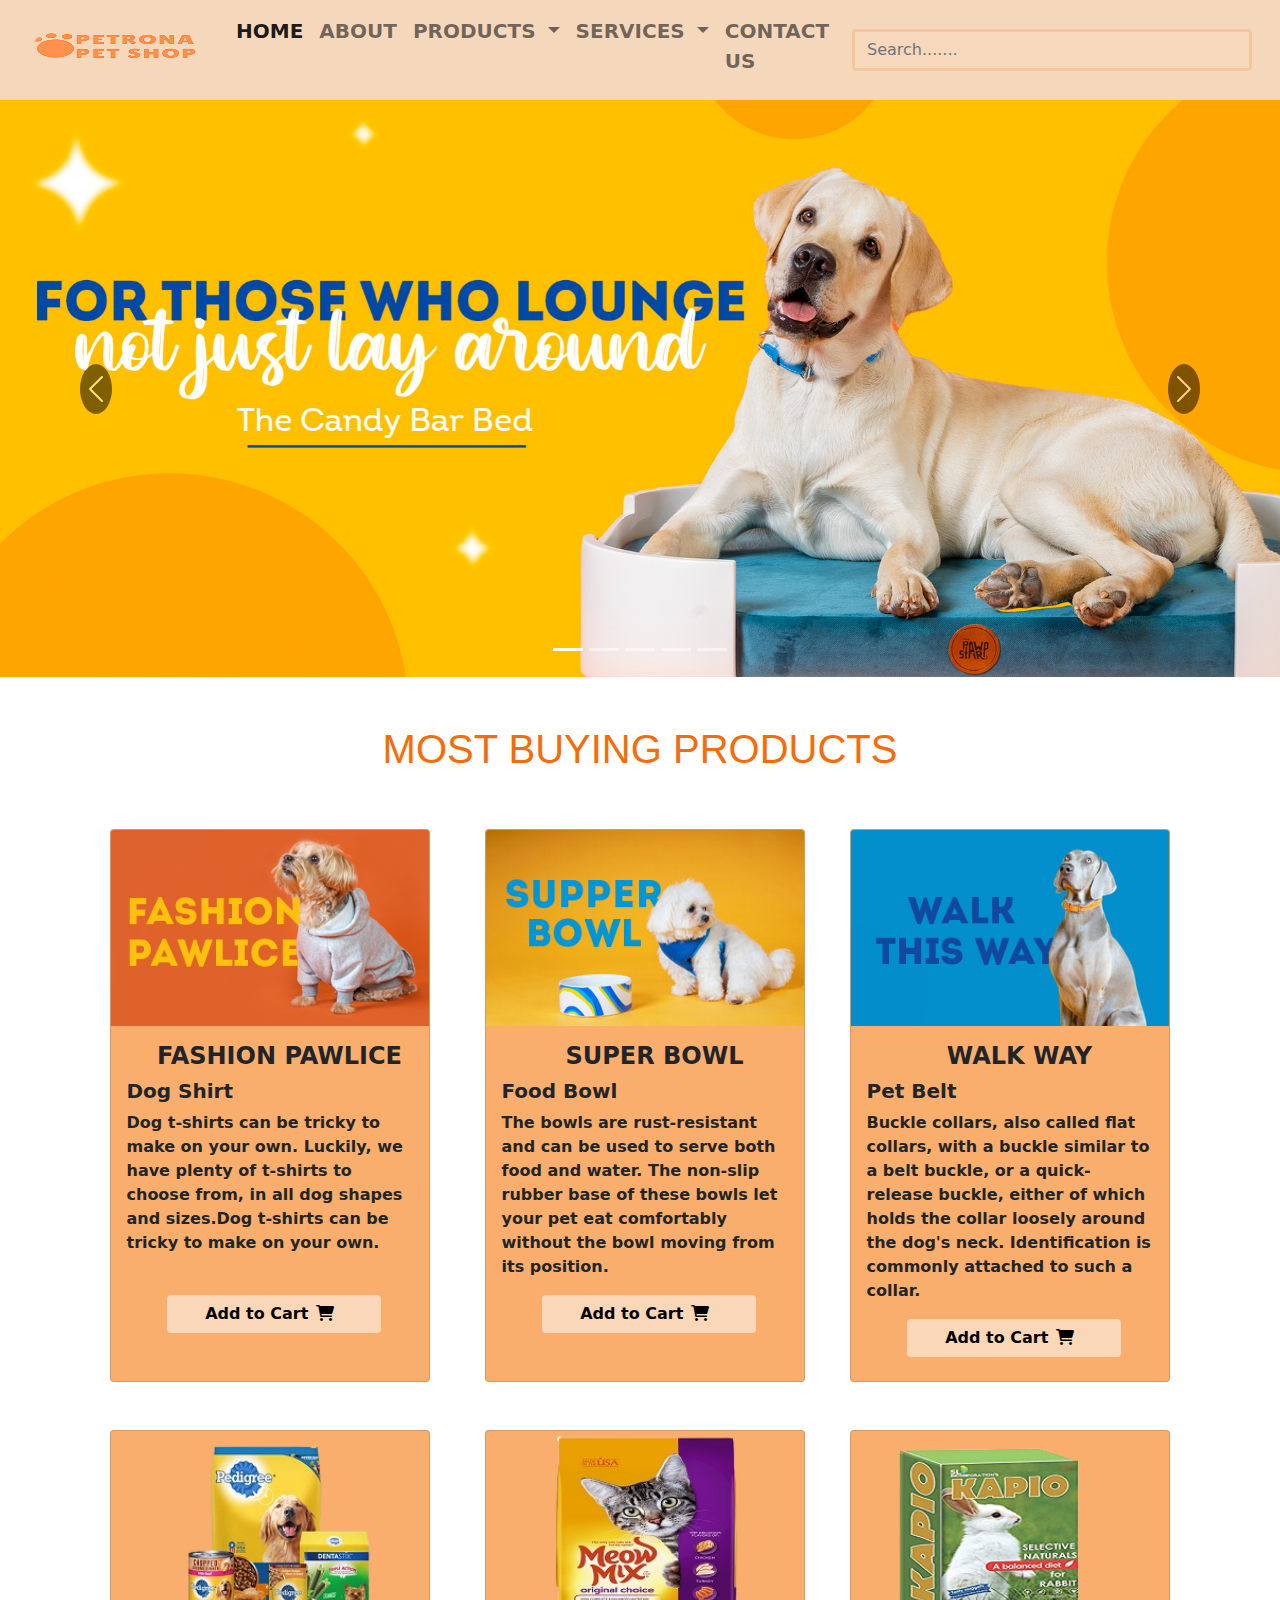
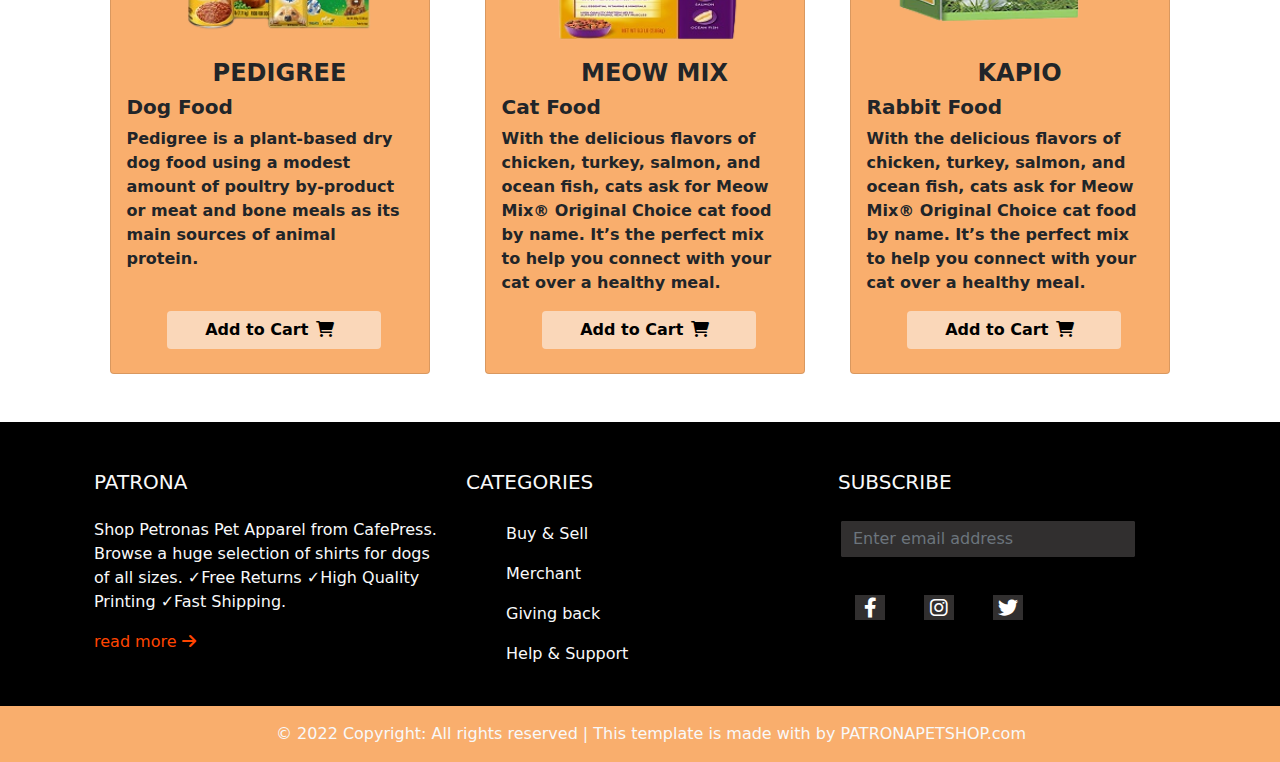
<file: index.html>
<!DOCTYPE html>
<html lang="en">

<head>
  <meta charset="UTF-8">
  <meta http-equiv="X-UA-Compatible" content="IE=edge">
  <meta name="viewport" content="width=device-width, initial-scale=1.0">
  <title>PATRONA Pet Shop</title>
  <!-- main css file link -->
  <link rel="stylesheet" href="./assets/style.css" type="text/css">
  <!-- bootstrap css file link -->
  <link rel="stylesheet" href="./assets/bootstrap/css/bootstrap.min.css" type="text/css">
  <!-- fontawesome css file link -->
  <link rel="stylesheet" href="./assets/fontawesome/css/all.min.css" type="text/css">
  <style>
    
      
    
  </style>
</head>

<body>

                                    <!-- E-Project header section start -->

  <nav class="navbar navbar-expand-lg sticky-top navbar-light bg-light" id="navbar">
    <div class="container-fluid">
      <a class="navbar-brand" href="./index.html"><img src="./assets/images/logo.png" alt="..." ></a>
      <button class="navbar-toggler" type="button" data-bs-toggle="collapse" data-bs-target="#navbarSupportedContent"
        aria-controls="navbarSupportedContent" aria-expanded="false" aria-label="Toggle navigation">
        <span class="navbar-toggler-icon"></span>
      </button>
      <div class="collapse navbar-collapse" id="navbarSupportedContent">
        <ul class="navbar-nav me-auto mb-5 mb-lg-2">
          <li class="nav-item">
            <a class="nav-link active" aria-current="page" href="./index.html">HOME</a>
          </li>
          <li class="nav-item">
            <a class="nav-link" href="./about.html">ABOUT</a>
          </li>
          <li class="nav-item dropdown" id="dropdown-menu">
            <a class="nav-link dropdown-toggle" href="#" id="navbarDropdown" role="button" data-bs-toggle="dropdown"
              aria-expanded="false">
              PRODUCTS
            </a>
            <ul class="dropdown-menu" aria-labelledby="navbarDropdown" id="nav-drodown">
              <li><a class="dropdown-item" href="./cat.html">Cat food</a></li>
              <li><a class="dropdown-item" href="./dog.html">Dog food</a></li>
              <li><a class="dropdown-item" href="./other.html">Other food</a></li>
              <li><a class="dropdown-item" href="./accessories.html">Pet Accessories</a></li>
            </ul>
            <li class="nav-item dropdown" id="dropdown-menu">
              <a class="nav-link dropdown-toggle" href="#" id="navbarDropdown" role="button" data-bs-toggle="dropdown"
                aria-expanded="false">
                SERVICES
              </a>
              <ul class="dropdown-menu" aria-labelledby="navbarDropdown" id="nav-drodown">
                <li><a class="dropdown-item" href="./health-care.html">Health Care</a></li>
                <li><a class="dropdown-item" href="./prt-delivery.html">Pet Delivery</a></li>
                <li><a class="dropdown-item" href="./treatments.html">Treatments</a></li>
               
              </ul>
          <li class="nav-item">
            <a class="nav-link" href="./contact.html">CONTACT US</a>
          </li>
         
          </li>
        </ul>
        <form class="d-flex" >
          <input class="form-control me-3" type="search" placeholder="Search......."   aria-label="Search" style="background-color: rgb(247, 216, 188);border:3px solid rgb(245, 198, 158); color: black; width: 400px;">
        </form>
        
      </div>
    </div>
  </nav>

                                          <!--  E-Project header section end --> 

                                           <!--E-Project Slider section start   -->

  <div id="carouselExampleIndicators" class="carousel slide" data-bs-ride="carousel">
    <div class="carousel-indicators">
      <button type="button" data-bs-target="#carouselExampleIndicators" data-bs-slide-to="0" class="active"
        aria-current="true" aria-label="Slide 1"></button>
      <button type="button" data-bs-target="#carouselExampleIndicators" data-bs-slide-to="1"
        aria-label="Slide 2"></button>
      <button type="button" data-bs-target="#carouselExampleIndicators" data-bs-slide-to="2"
        aria-label="Slide 3"></button>
        <button type="button" data-bs-target="#carouselExampleIndicators" data-bs-slide-to="3"
        aria-label="Slide 4"></button>
        <button type="button" data-bs-target="#carouselExampleIndicators" data-bs-slide-to="4"
        aria-label="Slide 5"></button>
    </div>
    <div class="carousel-inner">
      <div class="carousel-item active">
        <img src="./assets/images/weitten1.jpg" class="d-block w-100" alt="...">
      </div>
      
      <div class="carousel-item">
        <img src="./assets/images/written2.jpg" class="d-block w-100" alt="...">
      </div>
      <div class="carousel-item">
        <img src="./assets/images/slider2.jpg" class="d-block w-100" alt="...">
      </div>
      <div class="carousel-item">
        <img src="./assets/images/written.jpg" class="d-block w-100" alt="...">
      </div>
      <div class="carousel-item">
        <img src="./assets/images/slider5.jpg" class="d-block w-100" alt="...">
      </div>
      >
      
      
    </div>
    <button class="carousel-control-prev" type="button" data-bs-target="#carouselExampleIndicators"
      data-bs-slide="prev">
      <span id="slider-button" class="carousel-control-prev-icon" aria-hidden="true"></span>
      <span class="visually-hidden">Previous</span>
    </button>
    <button class="carousel-control-next" type="button" data-bs-target="#carouselExampleIndicators"
      data-bs-slide="next">
      <span id="slider-button" class="carousel-control-next-icon" aria-hidden="true"></span>
      <span class="visually-hidden">Next</span>
    </button>
  </div>
                                            <!--E-Project Slider section end  -->

                                          <!-- E-Project Products cards section start  -->

  <div class="container my-5">
    <div class="row text-center mb-5">
      <h1 class="text-uppercase">MOST BUYING PRODUCTS</h1>
    </div>
    <div class="row row-cols-1 row-cols-sm-2 row-cols-md-3 row-cols-lg-4 g-4 justify-content-center" >
   <div class="col" style="margin-right: 80px;">
    <div class="card h-100" style="width: 20rem; background-color: rgb(249, 174, 109);; height: 32rem; ">
      <img src="./assets/images/mc1.jpg" class="card-img-top" alt="...">
      <div class="card-body">
        <h4 class="card-title" style="text-align: center; font-weight: bold;">FASHION PAWLICE</h4>
        <h5 class="card-title" style="font-weight: bold;">Dog Shirt</h5>
        <p class="card-text" style="font-weight: bold;">Dog t-shirts can be tricky to make on your own. Luckily, we have plenty of t-shirts to choose from, in all dog shapes and sizes.Dog t-shirts can be tricky to make on your own.</p>
        <br>
        <a id="cart" href="#" style="font-weight: bold; margin-left: 40px;" class="btn w-75 mb-2">Add to Cart<i class="fa-solid fa-cart-shopping mx-2"></i></a>
      </div>
    </div>
  </div>
  <div class="col" style="margin-right: 80px; margin-left: 10px;">
    <div class="card h-100" style="width: 20rem; background-color: rgb(249, 174, 109);; ;">
      <img src="./assets/images/mc2.jpg" class="card-img-top" alt="...">
      <div class="card-body">
        <h4 class="card-title" style="text-align: center; font-weight: bold;">SUPER BOWL</h4>
        <h5 class="card-title" style="font-weight: bold;">Food Bowl</h5>
        <p class="card-text" style="font-weight: bold;">The bowls are rust-resistant and can be used to serve both food and water. The non-slip rubber base of these bowls let your pet eat comfortably without the bowl moving from its position. </p>
        <a id="cart" href="#" style="font-weight: bold; margin-left: 40px;" class="btn w-75 mb-2">Add to Cart<i class="fa-solid fa-cart-shopping mx-2"></i></a>
      </div>
    </div>
  
   
     </div>

     <div class="col" style="margin-right: 60px;">
      <div class="card h-100" style="width: 20rem; background-color: rgb(249, 174, 109);; ">
        <img src="./assets/images/mc3.jpg" class="card-img-top" alt="...">
        <div class="card-body">
          <h4 class="card-title" style="text-align: center; font-weight: bold;">WALK WAY</h4>
          <h5 class="card-title" style="font-weight: bold;">Pet Belt</h5>
          <p class="card-text" style="font-weight: bold;">Buckle collars, also called flat collars, with a buckle similar to a belt buckle, or a quick-release buckle, either of which holds the collar loosely around the dog's neck. Identification is commonly attached to such a collar.</p>
          <a id="cart" href="#" style="font-weight: bold; margin-left: 40px;" class="btn w-75 mb-2">Add to Cart<i class="fa-solid fa-cart-shopping mx-2"></i></a>
        </div>
      </div>
    
     
       </div>
         </div>
       </div>
     </div>


     
      </div>
      
      </div>
     



                                      <!-- E-Project Products cards section end   -->
      
          <!-- E-Project Products cards section start  -->

  <div class="container my-5">
    
    <div class="row row-cols-1 row-cols-sm-2 row-cols-md-3 row-cols-lg-4 g-4 justify-content-center" >
   <div class="col" style="margin-right: 80px;">
    <div class="card h-100" style="width: 20rem; background-color: rgb(249, 174, 109);;  height: 32rem; ">
      <img src="./assets/images/products_1.png" class="card-img-top" alt="...">
      <div class="card-body">
        <h4 class="card-title" style="text-align: center; font-weight: bold;">PEDIGREE</h4>
        <h5 class="card-title" style="font-weight: bold;">Dog Food</h5>
        <p class="card-text" style="font-weight: bold;">Pedigree is a plant-based dry dog food using a modest amount of poultry by-product or meat and bone meals as its main sources of animal protein.</p>
        <br>
        <a id="cart" href="#" style="font-weight: bold; margin-left: 40px;" class="btn w-75 mb-2">Add to Cart<i class="fa-solid fa-cart-shopping mx-2"></i></a>
      </div>
    </div>
  </div>
  <div class="col" style="margin-right: 80px; margin-left: 10px;">
    <div class="card h-100" style="width: 20rem; background-color: rgb(249, 174, 109);; ">
      <img src="./assets/images/products_2-.png" class="card-img-top" alt="...">
      <div class="card-body">
        <h4 class="card-title" style="text-align: center; font-weight: bold;">MEOW MIX</h4>
        <h5 class="card-title" style="font-weight: bold;">Cat Food</h5>
        <p class="card-text" style="font-weight: bold;">With the delicious flavors of chicken, turkey, salmon, and ocean fish, cats ask for Meow Mix® Original Choice cat food by name. It’s the perfect mix to help you connect with your cat over a healthy meal.</p>
        <a id="cart" href="#" style="font-weight: bold; margin-left: 40px;" class="btn w-75 mb-2">Add to Cart<i class="fa-solid fa-cart-shopping mx-2"></i></a>
      </div>
    </div>
  
   
     </div>

     <div class="col" style="margin-right: 60px;">
      <div class="card h-100" style="width: 20rem; background-color: rgb(249, 174, 109);">
        <img src="./assets/images/RAB5.png" class="card-img-top" alt="...">
        <div class="card-body">
          <h4 class="card-title" style="text-align: center; font-weight: bold;">KAPIO</h4>
          <h5 class="card-title" style="font-weight: bold;">Rabbit Food</h5>
          <p class="card-text" style="font-weight: bold;">With the delicious flavors of chicken, turkey, salmon, and ocean fish, cats ask for Meow Mix® Original Choice cat food by name. It’s the perfect mix to help you connect with your cat over a healthy meal.</p>
          <a id="cart" href="#" style="font-weight: bold; margin-left: 40px;" class="btn w-75 mb-2">Add to Cart<i class="fa-solid fa-cart-shopping mx-2"></i></a>
        </div>
      </div>
    
     
       </div>
         </div>
       </div>
     </div>


     
      </div>
      
      </div>
     



                                      <!-- E-Project Products cards section end   -->



                                    

                                          <!-- E-Project footer section start  -->

    <footer class="text-center text-lg-start text-light" style="background-color: black;">
      <div class="container p-4">
        <div class="row mt-4">
          <div class="col-lg-4 col-md-12 mb-4 mb-md-0">
            <h5 class="text-uppercase mb-4">PATRONA</h5>

            <p>
              Shop Petronas Pet Apparel from CafePress. 
              Browse a huge selection of shirts for dogs of all sizes.
               ✓Free Returns ✓High Quality Printing ✓Fast Shipping.
            </p>

            <p style="color: orangered;">read more   <i class="fa-solid fa-arrow-right"></i></p>

           

            
          </div>
          <div class="col-lg-4 col-md-6 mb-4 mb-md-0 mt-md-4 mt-lg-0">
            <h5 class="text-uppercase mb-4 pb-1">CATEGORIES</h5>

            

            <ul class="fa-ul" >
              <li class="mb-3">Buy & Sell</li>
               <li class="mb-3">Merchant</li>
              <li class="mb-3">Giving back</li>
              <li class="mb-3">Help & Support</li>
            </ul>
          </div>
          
          
          <div class="col-lg-4 col-md-1 mb-4 mb-md-0 mt-md-4 mt-lg-0">
            <h5 class="text-uppercase mb-4">subscribe</h5>
            <form class="d-flex" >
              <input class="form-control me-5" type="search" placeholder="Enter email address"   aria-label="Search" style="background-color:rgb(49, 47, 47); border: 3px solid black; color:gray; ">
            </form>
            
            <div class="mt-4">
              <a type="button" class="btn btn-floating  btn-lg"><i class="fab fa-facebook-f" style="color: white; background-color: rgb(49, 47, 47); width: 30px; height: 25px; border: 3px solid rgb(49, 47, 47);"></i></a>
              <a type="button" class="btn btn-floating  btn-lg"><i class="fa-brands fa-instagram" style="color: white; background-color: rgb(49, 47, 47); width: 30px; height: 25px; border: 3px solid rgb(49, 47, 47);"></i></a>
              <a type="button" class="btn btn-floating  btn-lg"><i class="fab fa-twitter" style="color: white; background-color: rgb(49, 47, 47); width: 30px; height: 25px; border: 3px solid rgb(49, 47, 47);"></i></a>
              
            </div>
          </div>
        </div>
      </div>
      <div class=" p-3" style="background-color:rgb(249, 174, 109);">
       
        <a class="text-decoration-none text-light" style="padding-left:260px ;" href="#"> © 2022 Copyright: All rights reserved | This template is made with by PATRONAPETSHOP.com</a>
        
      </div>
      
    
    </footer>
                            <!-- E-Project footer section end   -->
     

</body>
                                <!-- bootstrap js file link -->
<script src="./assets/bootstrap/js/bootstrap.min.js"></script>

</html>
</file>
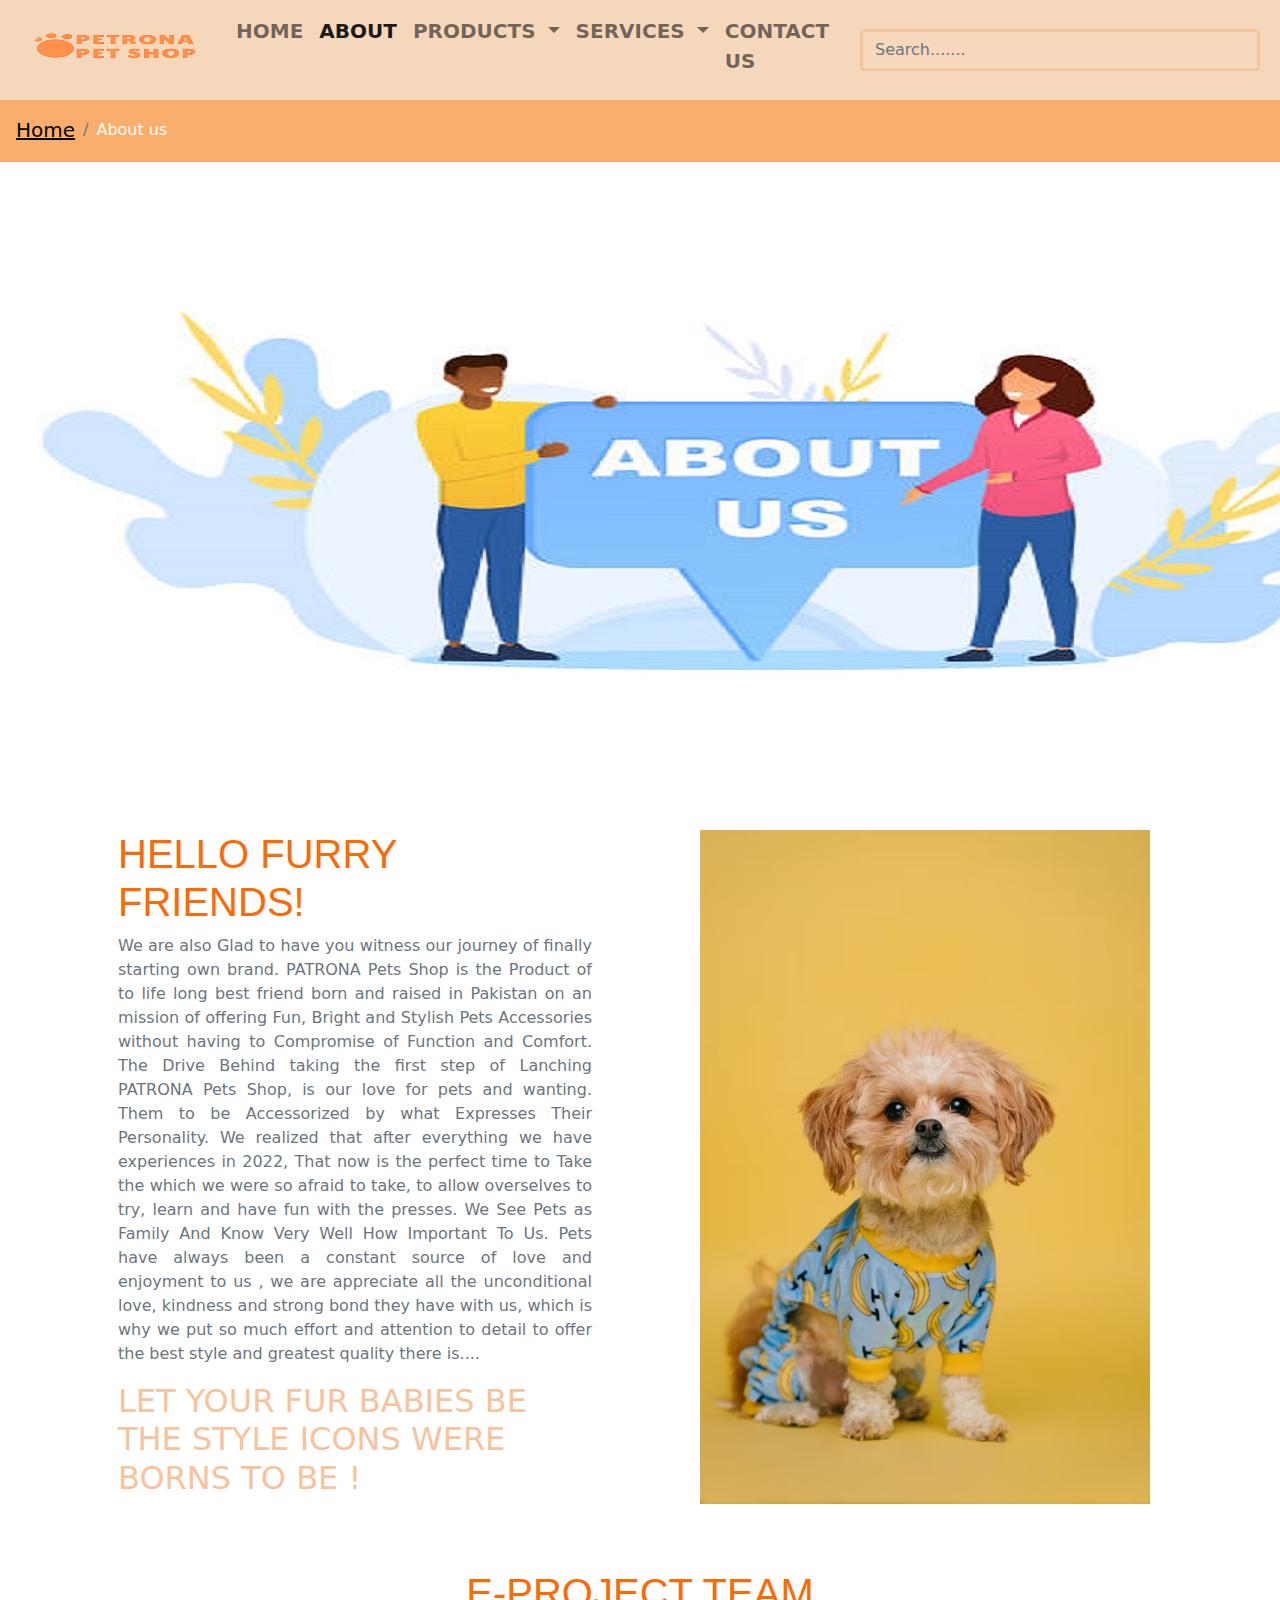
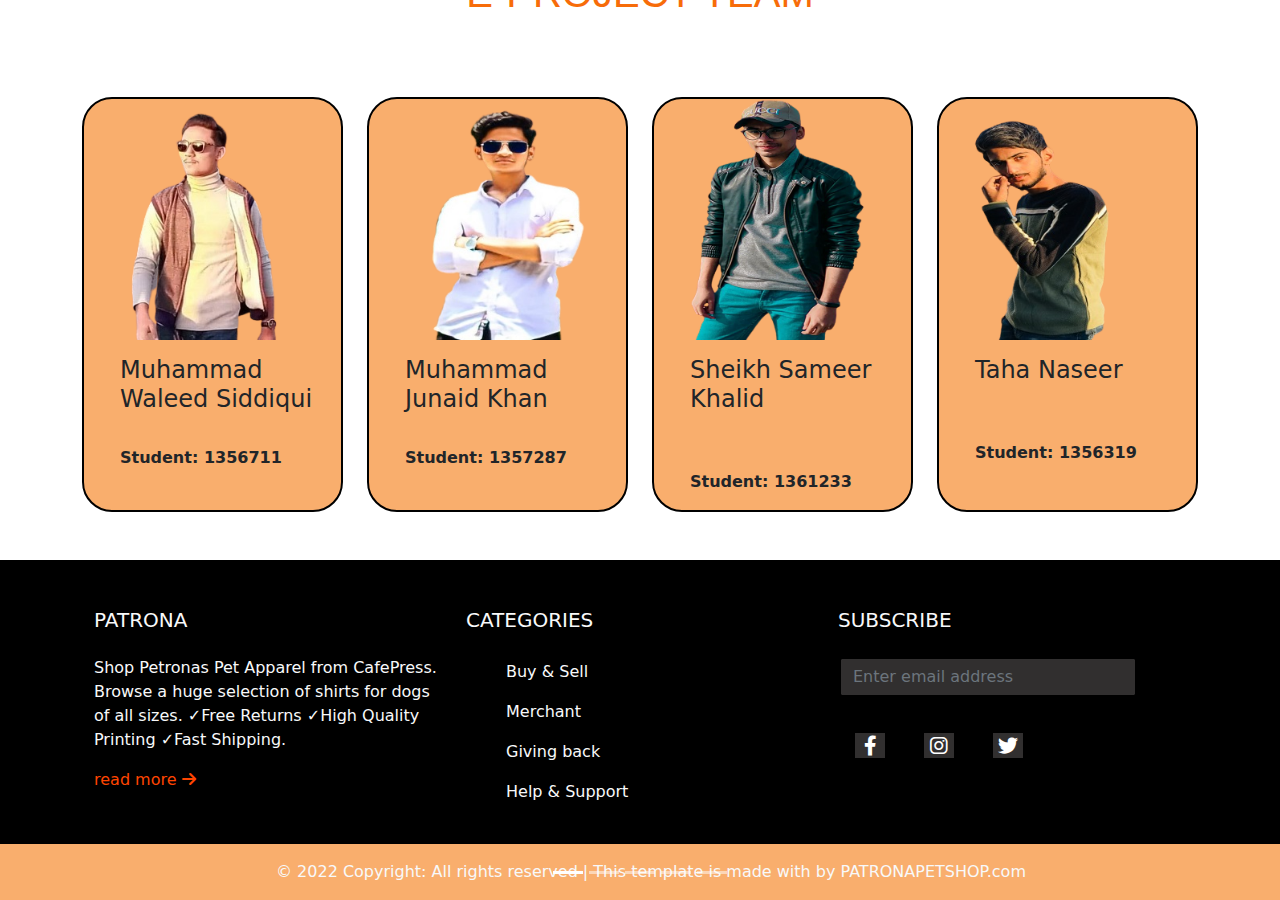
<file: about.html>
<!DOCTYPE html>
<html lang="en">

<head>
  <meta charset="UTF-8">
  <meta http-equiv="X-UA-Compatible" content="IE=edge">
  <meta name="viewport" content="width=device-width, initial-scale=1.0">
  <title>PATRONA Pet Shop</title>
  <!-- main css file link -->
  <link rel="stylesheet" href="./assets/style.css" type="text/css">
  <!-- bootstrap css file link -->
  <link rel="stylesheet" href="./assets/bootstrap/css/bootstrap.min.css" type="text/css">
  <!-- fontawesome css file link -->
  <link rel="stylesheet" href="./assets/fontawesome/css/all.min.css" type="text/css">
  <style>
    
  </style>
</head>

<body>

  <!-- E-Project header section start -->

  <nav class="navbar navbar-expand-lg sticky-top navbar-light bg-light" id="navbar">
    <div class="container-fluid">
      <a class="navbar-brand" href="./index.html"><img src="./assets/images/logo.png" alt="..."></a>
      <button class="navbar-toggler" type="button" data-bs-toggle="collapse" data-bs-target="#navbarSupportedContent"
        aria-controls="navbarSupportedContent" aria-expanded="false" aria-label="Toggle navigation">
        <span class="navbar-toggler-icon"></span>
      </button>
      <div class="collapse navbar-collapse" id="navbarSupportedContent">
        <ul class="navbar-nav me-auto mb-5 mb-lg-2">
          <li class="nav-item">
            <a class="nav-link " aria-current="page" href="./index.html">HOME</a>
          </li>
          <li class="nav-item">
            <a class="nav-link active" href="./about.html">ABOUT</a>
          </li>
          <li class="nav-item dropdown" id="dropdown-menu">
            <a class="nav-link dropdown-toggle" href="#" id="navbarDropdown" role="button" data-bs-toggle="dropdown"
              aria-expanded="false">
              PRODUCTS
            </a>
            <ul class="dropdown-menu" aria-labelledby="navbarDropdown" id="nav-drodown">
              <li><a class="dropdown-item" href="./cat.html">Cat food</a></li>
              <li><a class="dropdown-item" href="./dog.html">Dog food</a></li>
              <li><a class="dropdown-item" href="./other.html">Other food</a></li>
              <li><a class="dropdown-item" href="./accessories.html">Pet Accessories</a></li>


            </ul>
          <li class="nav-item dropdown" id="dropdown-menu">
            <a class="nav-link dropdown-toggle" href="#" id="navbarDropdown" role="button" data-bs-toggle="dropdown"
              aria-expanded="false">
              SERVICES
            </a>
            <ul class="dropdown-menu" aria-labelledby="navbarDropdown" id="nav-drodown">
              <li><a class="dropdown-item" href="./health-care.html">Health Care</a></li>
              <li><a class="dropdown-item" href="./prt-delivery.html">Pet Delivery</a></li>
              <li><a class="dropdown-item" href="./treatments.html">Treatments</a></li>

            </ul>
          <li class="nav-item">
            <a class="nav-link" href="./contact.html">CONTACT US</a>
          </li>
          
          </li>
        </ul>
        <form class="d-flex">
          <input class="form-control me-2" type="search" placeholder="Search......." aria-label="Search"
            style="background-color: rgb(247, 216, 188);border:3px solid rgb(245, 198, 158); color: black; width: 400px;">
        </form>
        
      </div>
    </div>
  </nav>

  <!--  E-Project header section end -->

  <!-- =============== breadcrumb section starts here ============== -->

<nav class="style="--bs-breadcrumb-divider: url(&#34;data:image/svg+xml,%3Csvg xmlns='http://www.w3.org/2000/svg' width='8' height='8'%3E%3Cpath d='M2.5 0L1 1.5 3.5 4 1 6.5 2.5 8l4-4-4-4z' fill='currentColor'/%3E%3C/svg%3E&#34;);" aria-label="breadcrumb" id="breadcrumb">
  <ol class="breadcrumb px-3">
    <li class="breadcrumb-item"><a href="./index.html">Home</a></li>
    
    <li class="breadcrumb-item active" aria-current="page">About us</li>
  </ol>
</nav>

<!-- =============== breadcrumb section ends here ================ -->
<div id="carouselExampleIndicators" class="carousel slide" data-bs-ride="carousel">
  <div class="carousel-indicators">
    <button type="button" data-bs-target="#carouselExampleIndicators" data-bs-slide-to="0" class="active"
      aria-current="true" aria-label="Slide 1"></button>
    <button type="button" data-bs-target="#carouselExampleIndicators" data-bs-slide-to="1"
      aria-label="Slide 2"></button>
    <button type="button" data-bs-target="#carouselExampleIndicators" data-bs-slide-to="2"
      aria-label="Slide 3"></button>
      <button type="button" data-bs-target="#carouselExampleIndicators" data-bs-slide-to="3"
      aria-label="Slide 4"></button>
      <button type="button" data-bs-target="#carouselExampleIndicators" data-bs-slide-to="4"
      aria-label="Slide 5"></button>
  </div>
  <div class="row row-cols-1 row-cols-sm-2 row-cols-md-3 row-cols-lg-4 g-4 my-5 justify-content-center">
  <div class="carousel-inner">
    <div class="carousel-item active">
      <img src="./assets/images/about1.jpg" >
    </div>
  </div>  
   
    
    
  </div>
  
                                          <!--E-Project Slider section end  -->
  <!-- E-Project about section start -->

  <div class="container">
    <div class="row row-cols-1 row-cols-lg-2">
      <div class="col p-5">
        <h1 class="text-uppercase"> Hello furry friends!</h1>
        <p style="text-align: justify;" class="text-muted">
          We are also Glad to have you witness our journey of finally starting own brand.
          PATRONA Pets Shop is the Product of to life long best friend born and raised in Pakistan on an mission of offering Fun, Bright and Stylish Pets Accessories without having to Compromise of Function and Comfort.
          The Drive Behind taking the first step of Lanching PATRONA Pets Shop, is our love for pets and wanting. Them to be Accessorized by what Expresses Their Personality.
          We realized that after everything we have experiences in 2022, That now is the perfect time to Take the which we were so afraid to take, to allow overselves to try, learn and have fun with the presses.
          We See Pets as Family And Know Very Well How Important To Us.
          Pets have always been a constant source of love and enjoyment to us , we are appreciate all the unconditional love, kindness and strong bond they have with us, which is why we put so much effort and attention to detail to offer the best style and greatest quality there is....
</p>
<h2>LET YOUR FUR BABIES BE THE STYLE ICONS WERE BORNS TO BE ! <h2>
      </div>
      <div class="col">
        <div class="m-5">
          <img src="./assets/images/forabout.jpg" class="img-fluid" alt="">
          
        </div>
      </div>
    </div>
  </div>
  <!-- E-Project about section end  -->
        <!-- E-Project Team section start  -->

        <div class="container pt-3">
          <div class="row text-center mb-5">
            <h1 class="text-uppercase">E-PROJECT TEAM</h1>
          </div>
          <div class="row row-cols-1 row-cols-sm-2 row-cols-md-3 row-cols-lg-4 g-4 my-5 justify-content-center">
            <div class="col">
              <div class="card h-100" style="background-color: rgb(249, 174, 109);; border-radius: 30px;  border: 2px solid black;">
                <img src="./assets/images/waleed.png" class="card-img-top" alt="...">
                <div class="card-body">
                  <h4 class="card-title">Muhammad Waleed Siddiqui</h4>
                  <br>
                  <p class="card-text" style="font-weight: bold; padding-left: 20px;">Student: 1356711</p>
                </div>
              </div>
            </div>
            <div class="col">
              <div class="card h-100" style="background-color:rgb(249, 174, 109);; border-radius: 30px;  border: 2px solid black;">
                <img src="./assets/images/junaid.png" class="card-img-top" alt="...">
                <div class="card-body">
                  <h4 class="card-title">Muhammad Junaid Khan</h4>
                  <br>
                  <p class="card-text" style="font-weight: bold; padding-left: 20px;">Student: 1357287</p>
                </div>
              </div>
            </div>
            <div class="col">
              <div class="card h-100" style="background-color:rgb(249, 174, 109); border-radius: 30px;  border: 2px solid black;">
                <img src="./assets/images/sameer.png" class="card-img-top" alt="...">
                <div class="card-body">
                  <h4 class="card-title">Sheikh Sameer Khalid</h4>
                  <br>
                  <br>
                  <p class="card-text" style="font-weight: bold; padding-left: 20px;">Student: 1361233</p>
                </div>
              </div>
            </div>
            <div class="col">
              <div class="card h-100" style="background-color: rgb(249, 174, 109); border-radius: 30px; border: 2px solid black;">
                <img src="./assets/images/taha.png" class="card-img-top" alt="...">
                <div class="card-body">
                  <h4 class="card-title">Taha Naseer</h4>
                  <br>
                  <br>
                  <p class="card-text" style="font-weight: bold; padding-left: 20px;">Student: 1356319</p>
                </div>
              </div>
            </div>
          </div>
        </div>
      
                                                  <!-- E-Project Team section end   -->
      

                                 <!-- E-Project footer section start  -->

                                 <footer class="text-center text-lg-start text-light" style="background-color: black;">
                                  <div class="container p-4">
                                    <div class="row mt-4">
                                      <div class="col-lg-4 col-md-12 mb-4 mb-md-0">
                                        <h5 class="text-uppercase mb-4">PATRONA</h5>
                            
                                        <p>
                                          Shop Petronas Pet Apparel from CafePress. 
                                          Browse a huge selection of shirts for dogs of all sizes.
                                           ✓Free Returns ✓High Quality Printing ✓Fast Shipping.
                                        </p>
                            
                                        <p style="color: orangered;">read more   <i class="fa-solid fa-arrow-right"></i></p>
                            
                                       
                            
                                        
                                      </div>
                                      <div class="col-lg-4 col-md-6 mb-4 mb-md-0 mt-md-4 mt-lg-0">
                                        <h5 class="text-uppercase mb-4 pb-1">CATEGORIES</h5>
                            
                                        
                            
                                        <ul class="fa-ul" >
                                          <li class="mb-3">Buy & Sell</li>
                                           <li class="mb-3">Merchant</li>
                                          <li class="mb-3">Giving back</li>
                                          <li class="mb-3">Help & Support</li>
                                        </ul>
                                      </div>
                                      
                                      
                                      <div class="col-lg-4 col-md-1 mb-4 mb-md-0 mt-md-4 mt-lg-0">
                                        <h5 class="text-uppercase mb-4">subscribe</h5>
                                        <form class="d-flex" >
                                          <input class="form-control me-5" type="search" placeholder="Enter email address"   aria-label="Search" style="background-color:rgb(49, 47, 47); border: 3px solid black; color:gray; ">
                                        </form>
                                        
                                        <div class="mt-4">
                                          <a type="button" class="btn btn-floating  btn-lg"><i class="fab fa-facebook-f" style="color: white; background-color: rgb(49, 47, 47); width: 30px; height: 25px; border: 3px solid rgb(49, 47, 47);"></i></a>
                                          <a type="button" class="btn btn-floating  btn-lg"><i class="fa-brands fa-instagram" style="color: white; background-color: rgb(49, 47, 47); width: 30px; height: 25px; border: 3px solid rgb(49, 47, 47);"></i></a>
                                          <a type="button" class="btn btn-floating  btn-lg"><i class="fab fa-twitter" style="color: white; background-color: rgb(49, 47, 47); width: 30px; height: 25px; border: 3px solid rgb(49, 47, 47);"></i></a>
                                          
                                        </div>
                                      </div>
                                    </div>
                                  </div>
                                  <div class=" p-3" style="background-color:rgb(249, 174, 109);">
                                   
                                    <a class="text-decoration-none text-light" style="padding-left:260px ;" href="#"> © 2022 Copyright: All rights reserved | This template is made with by PATRONAPETSHOP.com</a>
                                    
                                  </div>
                                  
                                
                                </footer>
                                                        <!-- E-Project footer section end   -->
                                 
                            


</body>
<!-- bootstrap js file link -->
<script src="./assets/bootstrap/js/bootstrap.min.js"></script>

</html>
</file>
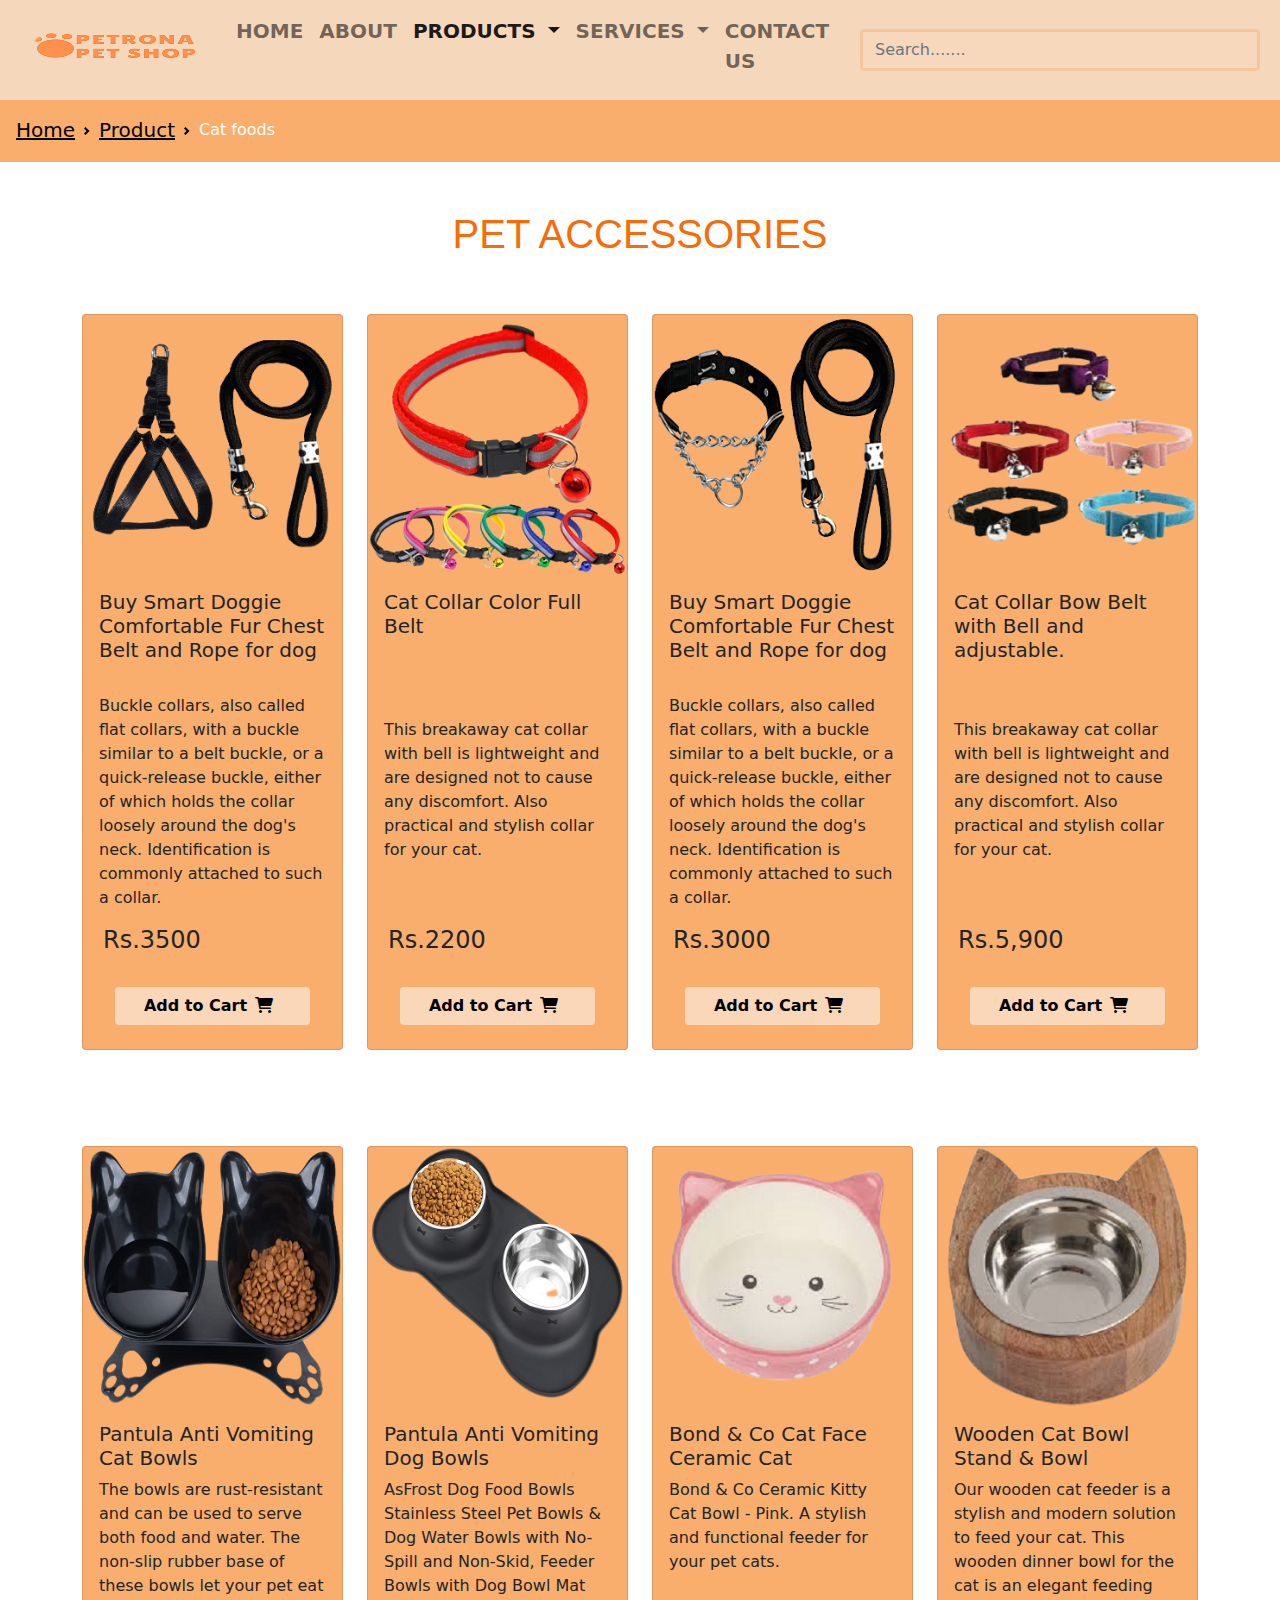
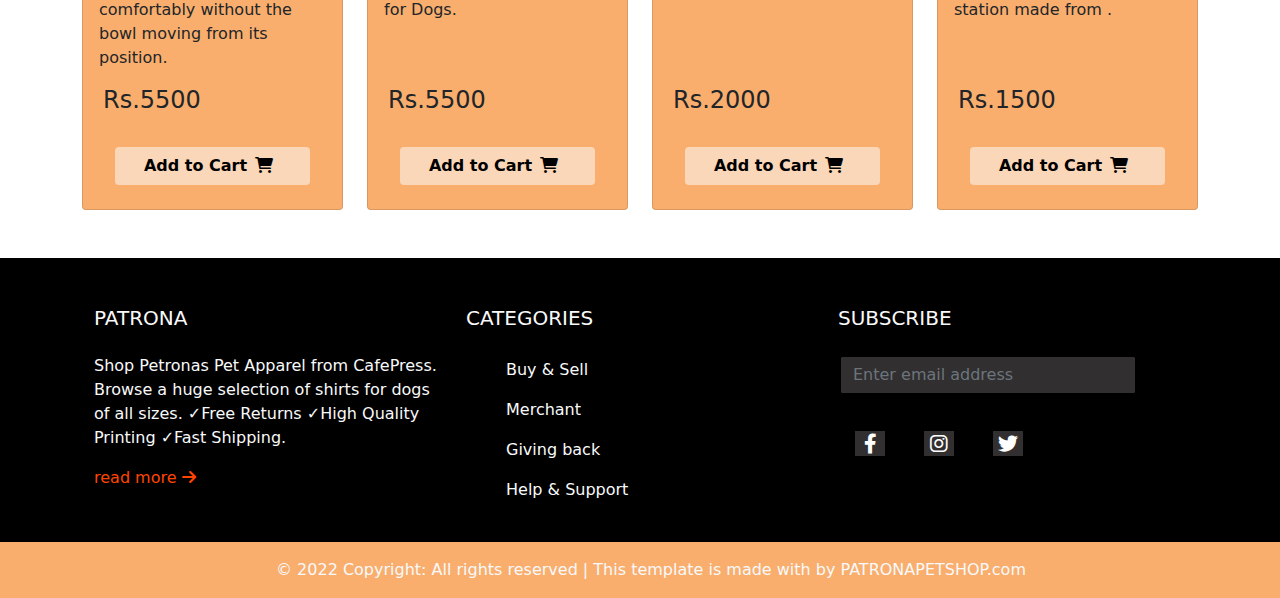
<file: accessories.html>
<!DOCTYPE html>
<html lang="en">

<head>
  <meta charset="UTF-8">
  <meta http-equiv="X-UA-Compatible" content="IE=edge">
  <meta name="viewport" content="width=device-width, initial-scale=1.0">
  <title>PATRONA Pet Shop</title>
  <!-- main css file link -->
  <link rel="stylesheet" href="./assets/style.css" type="text/css">
  <!-- bootstrap css file link -->
  <link rel="stylesheet" href="./assets/bootstrap/css/bootstrap.min.css" type="text/css">
  <!-- fontawesome css file link -->
  <link rel="stylesheet" href="./assets/fontawesome/css/all.min.css" type="text/css">
  <style>
    
  </style>
</head>

<body>

                                    <!-- E-Project header section start -->

  <nav class="navbar navbar-expand-lg sticky-top navbar-light bg-light" id="navbar">
    <div class="container-fluid">
      <a class="navbar-brand" href="./index.html"><img src="./assets/images/logo.png" alt="..." ></a>
      <button class="navbar-toggler" type="button" data-bs-toggle="collapse" data-bs-target="#navbarSupportedContent"
        aria-controls="navbarSupportedContent" aria-expanded="false" aria-label="Toggle navigation">
        <span class="navbar-toggler-icon"></span>
      </button>
      <div class="collapse navbar-collapse" id="navbarSupportedContent">
        <ul class="navbar-nav me-auto mb-5 mb-lg-2">
          <li class="nav-item">
            <a class="nav-link " aria-current="page" href="./index.html">HOME</a>
          </li>
          <li class="nav-item">
            <a class="nav-link" href="./about.html">ABOUT</a>
          </li>
          <li class="nav-item dropdown" id="dropdown-menu">
            <a class="nav-link active dropdown-toggle" href="#" id="navbarDropdown" role="button" data-bs-toggle="dropdown"
              aria-expanded="false">
              PRODUCTS
            </a>
            <ul class="dropdown-menu" aria-labelledby="navbarDropdown" id="nav-drodown">
              <li><a class="dropdown-item" href="./cat.html">Cat food</a></li>
              <li><a class="dropdown-item" href="./dog.html">Dog food</a></li>
              <li><a class="dropdown-item" href="./other.html">Other food</a></li>
              <li><a class="dropdown-item" href="./accessories.html">Pet Accessories</a></li>
               
            </ul>
            <li class="nav-item dropdown" id="dropdown-menu">
              <a class="nav-link dropdown-toggle" href="#" id="navbarDropdown" role="button" data-bs-toggle="dropdown"
                aria-expanded="false">
                SERVICES
              </a>
              <ul class="dropdown-menu" aria-labelledby="navbarDropdown" id="nav-drodown">
                <li><a class="dropdown-item" href="./health-care.html">Health Care</a></li>
                <li><a class="dropdown-item" href="./prt-delivery.html">Pet Delivery</a></li>
                <li><a class="dropdown-item" href="./treatments.html">Treatments</a></li>
               
              </ul>
          <li class="nav-item">
            <a class="nav-link" href="./contact.html">CONTACT US</a>
          </li>
         
          </li>
        </ul>
        <form class="d-flex" >
          <input class="form-control me-2" type="search" placeholder="Search......."   aria-label="Search" style="background-color: rgb(247, 216, 188);border:3px solid rgb(245, 198, 158); color: black; width: 400px;">
        </form>
        
      </div>
    </div>
  </nav>

                                          <!--  E-Project header section end --> 

 <!-- =============== breadcrumb section starts here ============== -->

 <nav style="--bs-breadcrumb-divider: url(&#34;data:image/svg+xml,%3Csvg xmlns='http://www.w3.org/2000/svg' width='8' height='8'%3E%3Cpath d='M2.5 0L1 1.5 3.5 4 1 6.5 2.5 8l4-4-4-4z' fill='currentColor'/%3E%3C/svg%3E&#34;);" aria-label="breadcrumb" id="breadcrumb">
  <ol class="breadcrumb px-3">
    <li class="breadcrumb-item"><a href="./index.html">Home</a></li>
    <li class="breadcrumb-item"><a href="#">Product</a></li>
    <li class="breadcrumb-item active" aria-current="page">Cat foods</li>
  </ol>
</nav>

<!-- =============== breadcrumb section ends here ================ -->

  <!-- ============ Products cards section starts here ==============   -->

<div class="container my-5">
<div class="row text-center mb-5">
  <h1 class="text-uppercase">PET ACCESSORIES</h1>
</div>
<div class="row row-cols-1 row-cols-sm-2 row-cols-md-3 row-cols-lg-4 g-4 justify-content-center">
  <div class="col">
    <div class="card h-100" style=" background-color: rgb(249, 174, 109);;">
      <img src="./assets/images/acc_8.png" class="card-img-top" alt="...">
      <div class="card-body">
        <h5 class="card-title">Buy Smart Doggie Comfortable Fur Chest Belt and Rope for dog </h5>
        <br>
        <p class="card-text">Buckle collars, also called flat collars, with a buckle similar to a belt buckle, or a quick-release buckle, either of which holds the collar loosely around the dog's neck. Identification is commonly attached to such a collar.</p>
      </div>
      
      <h4>Rs.3500</h4>
            <br>
          <div class="card-buttons text-center mb-3">
            <a id="cart" href="#" class="btn w-75 mb-2">Add to Cart<i class="fa-solid fa-cart-shopping mx-2"></i></a>
            
          </div>
    </div>
  </div>
  <div class="col">
    <div class="card h-100" style=" background-color: rgb(249, 174, 109);;">
      <img src="./assets/images/acc_3.png" class="card-img-top" alt="...">
      <div class="card-body">
        <h5 class="card-title">Cat Collar Color Full Belt</h5>
        <br>
        <br>
        <br>
        <p class="card-text">This breakaway cat collar with bell is lightweight and are designed not to cause any discomfort. Also practical and stylish collar for your cat.</p>
      </div>
      <h4>Rs.2200</h4>
      <br>
    <div class="card-buttons text-center mb-3">
      <a id="cart" href="#" class="btn w-75 mb-2">Add to Cart<i class="fa-solid fa-cart-shopping mx-2"></i></a>
      
      
    </div>
    </div>
  </div>
  <div class="col">
    <div class="card h-100" style=" background-color: rgb(249, 174, 109);;">
      <img src="./assets/images/acc_2.png" class="card-img-top" alt="...">
      <div class="card-body">
        <h5 class="card-title">Buy Smart Doggie Comfortable Fur Chest Belt and Rope for dog</h5>
        <br>
        <p class="card-text">Buckle collars, also called flat collars, with a buckle similar to a belt buckle, or a quick-release buckle, either of which holds the collar loosely around the dog's neck. Identification is commonly attached to such a collar.</p>
        
      </div>
      <h4>Rs.3000</h4>
            <br>
          <div class="card-buttons text-center mb-3">
            <a id="cart" href="#" class="btn w-75 mb-2">Add to Cart<i class="fa-solid fa-cart-shopping mx-2"></i></a>
            
            
          </div>
    </div>
  </div>
  <div class="col">
    <div class="card h-100" style=" background-color: rgb(249, 174, 109);;">
      <img src="./assets/images/acc_5.png" class="card-img-top" alt="...">
      <div class="card-body">
        <h5 class="card-title">Cat Collar Bow Belt with Bell and adjustable.</h5>
        <br>
        <br>
        <p class="card-text">This breakaway cat collar with bell is lightweight and are designed not to cause any discomfort. Also practical and stylish collar for your cat.</p>
      </div>
      <h4>Rs.5,900</h4>
            <br>
          <div class="card-buttons text-center mb-3">
            <a id="cart" href="#" class="btn w-75 mb-2">Add to Cart<i class="fa-solid fa-cart-shopping mx-2"></i></a>
            
          </div>
    </div>
  </div>
</div>

</div>

<!-- ============ Products cards section ends here ==============   -->

<!-- ============ Products cards section starts here ==============   -->

<div class="container my-5">
  <div class="row text-center mb-5">
    
  </div>
  <div class="row row-cols-1 row-cols-sm-2 row-cols-md-3 row-cols-lg-4 g-4 justify-content-center">
    <div class="col">
      <div class="card h-100" style=" background-color: rgb(249, 174, 109);;">
        <img src="./assets/images/acc.png" class="card-img-top" alt="...">
        <div class="card-body">
          <h5 class="card-title">Pantula Anti Vomiting Cat Bowls</h5>
          <p class="card-text">The bowls are rust-resistant and can be used to serve both food and water. The non-slip rubber base of these bowls let your pet eat comfortably without the bowl moving from its position.</p>
        </div>
        <h4>Rs.5500</h4>
            <br>
          <div class="card-buttons text-center mb-3">
            <a id="cart" href="#" class="btn w-75 mb-2">Add to Cart<i class="fa-solid fa-cart-shopping mx-2"></i></a>
            
          </div>
      </div>
    </div>
    <div class="col">
      <div class="card h-100" style=" background-color: rgb(249, 174, 109);;">
        <img src="./assets/images/acc_1.png" class="card-img-top" alt="...">
        <div class="card-body">
          <h5 class="card-title">Pantula Anti Vomiting Dog Bowls</h5>
        
          <p class="card-text">AsFrost Dog Food Bowls Stainless Steel Pet Bowls & Dog Water Bowls with No-Spill and Non-Skid, Feeder Bowls with Dog Bowl Mat for Dogs.</p>
        </div>
        <h4>Rs.5500</h4>
            <br>
          <div class="card-buttons text-center mb-3">
            <a id="cart" href="#" class="btn w-75 mb-2">Add to Cart<i class="fa-solid fa-cart-shopping mx-2"></i></a>
            
          </div>
      </div>
    </div>
    <div class="col">
      <div class="card h-100" style=" background-color: rgb(249, 174, 109);;">
        <img src="./assets/images/acc_6.png" class="card-img-top" alt="...">
        <div class="card-body">
          <h5 class="card-title">Bond & Co Cat Face Ceramic Cat</h5>
          <p class="card-text">Bond & Co Ceramic Kitty Cat Bowl - Pink. A stylish and functional feeder for your pet cats.</p>
        </div>
        <h4>Rs.2000</h4>
            <br>
          <div class="card-buttons text-center mb-3">
            <a id="cart" href="#" class="btn w-75 mb-2">Add to Cart<i class="fa-solid fa-cart-shopping mx-2"></i></a>
            
          </div>
      </div>
    </div>
    <div class="col">
      <div class="card h-100" style=" background-color: rgb(249, 174, 109);;">
        <img src="./assets/images/acc_9.png" class="card-img-top" alt="...">
        <div class="card-body">
          <h5 class="card-title">Wooden Cat Bowl Stand & Bowl
          </h5>
          <p class="card-text">Our wooden cat feeder is a stylish and modern solution to feed your cat. This wooden dinner bowl for the cat is an elegant feeding station made from .</p>
        </div>
        <h4>Rs.1500</h4>
            <br>
          <div class="card-buttons text-center mb-3">
            <a id="cart" href="#" class="btn w-75 mb-2">Add to Cart<i class="fa-solid fa-cart-shopping mx-2"></i></a>
            
          </div>
      </div>
    </div>
  </div>

</div>

<!-- ============ Products cards section ends here ==============   -->



 


                                    <!-- E-Project footer section start  -->

                                    <footer class="text-center text-lg-start text-light" style="background-color: black;">
                                      <div class="container p-4">
                                        <div class="row mt-4">
                                          <div class="col-lg-4 col-md-12 mb-4 mb-md-0">
                                            <h5 class="text-uppercase mb-4">PATRONA</h5>
                                
                                            <p>
                                              Shop Petronas Pet Apparel from CafePress. 
                                              Browse a huge selection of shirts for dogs of all sizes.
                                               ✓Free Returns ✓High Quality Printing ✓Fast Shipping.
                                            </p>
                                
                                            <p style="color: orangered;">read more   <i class="fa-solid fa-arrow-right"></i></p>
                                
                                           
                                
                                            
                                          </div>
                                          <div class="col-lg-4 col-md-6 mb-4 mb-md-0 mt-md-4 mt-lg-0">
                                            <h5 class="text-uppercase mb-4 pb-1">CATEGORIES</h5>
                                
                                            
                                
                                            <ul class="fa-ul" >
                                              <li class="mb-3">Buy & Sell</li>
                                               <li class="mb-3">Merchant</li>
                                              <li class="mb-3">Giving back</li>
                                              <li class="mb-3">Help & Support</li>
                                            </ul>
                                          </div>
                                          
                                          
                                          <div class="col-lg-4 col-md-1 mb-4 mb-md-0 mt-md-4 mt-lg-0">
                                            <h5 class="text-uppercase mb-4">subscribe</h5>
                                            <form class="d-flex" >
                                              <input class="form-control me-5" type="search" placeholder="Enter email address"   aria-label="Search" style="background-color:rgb(49, 47, 47); border: 3px solid black; color:gray; ">
                                            </form>
                                            
                                            <div class="mt-4">
                                              <a type="button" class="btn btn-floating  btn-lg"><i class="fab fa-facebook-f" style="color: white; background-color: rgb(49, 47, 47); width: 30px; height: 25px; border: 3px solid rgb(49, 47, 47);"></i></a>
                                              <a type="button" class="btn btn-floating  btn-lg"><i class="fa-brands fa-instagram" style="color: white; background-color: rgb(49, 47, 47); width: 30px; height: 25px; border: 3px solid rgb(49, 47, 47);"></i></a>
                                              <a type="button" class="btn btn-floating  btn-lg"><i class="fab fa-twitter" style="color: white; background-color: rgb(49, 47, 47); width: 30px; height: 25px; border: 3px solid rgb(49, 47, 47);"></i></a>
                                              
                                            </div>
                                          </div>
                                        </div>
                                      </div>
                                      <div class=" p-3" style="background-color:rgb(249, 174, 109);">
                                       
                                        <a class="text-decoration-none text-light" style="padding-left:260px ;" href="#"> © 2022 Copyright: All rights reserved | This template is made with by PATRONAPETSHOP.com</a>
                                        
                                      </div>
                                      
                                    
                                    </footer>
                                                            <!-- E-Project footer section end   -->
                                     
                                
     

</body>
                                <!-- bootstrap js file link -->
<script src="./assets/bootstrap/js/bootstrap.min.js"></script>

</html>
</file>
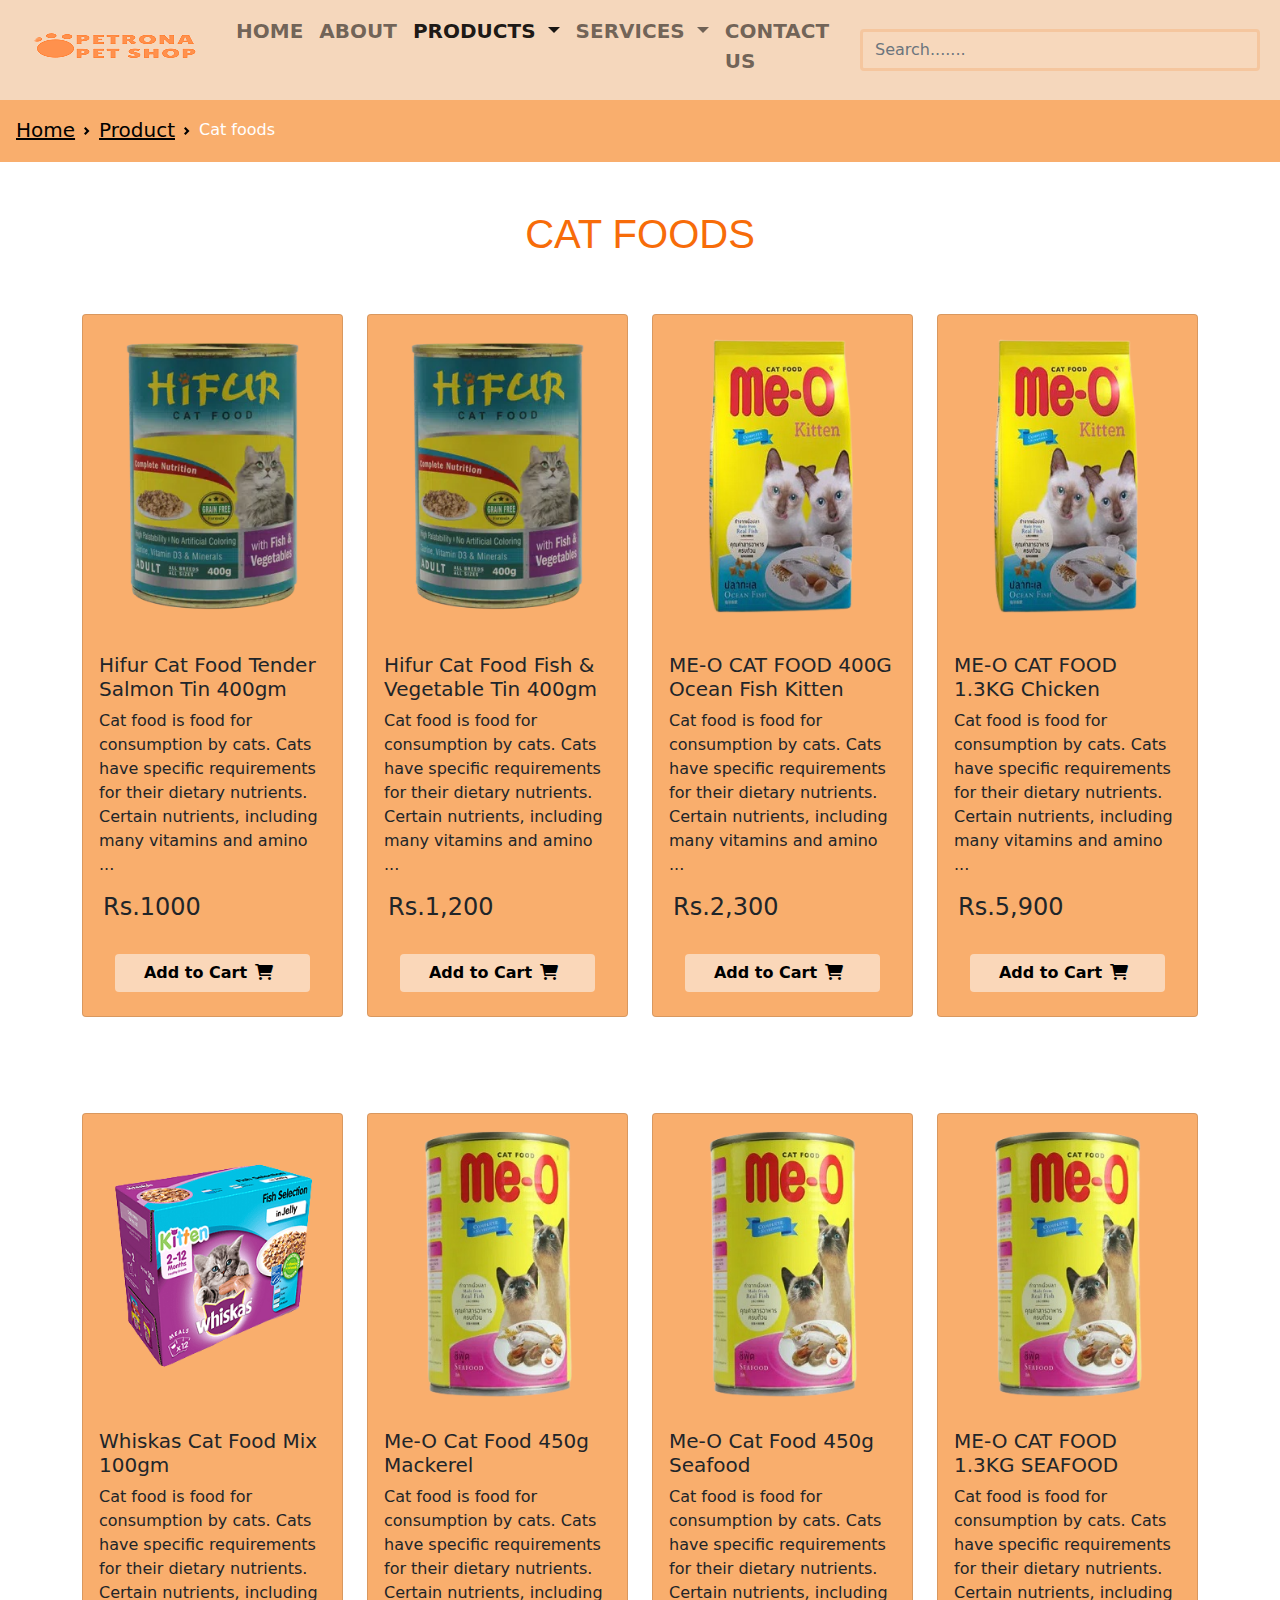
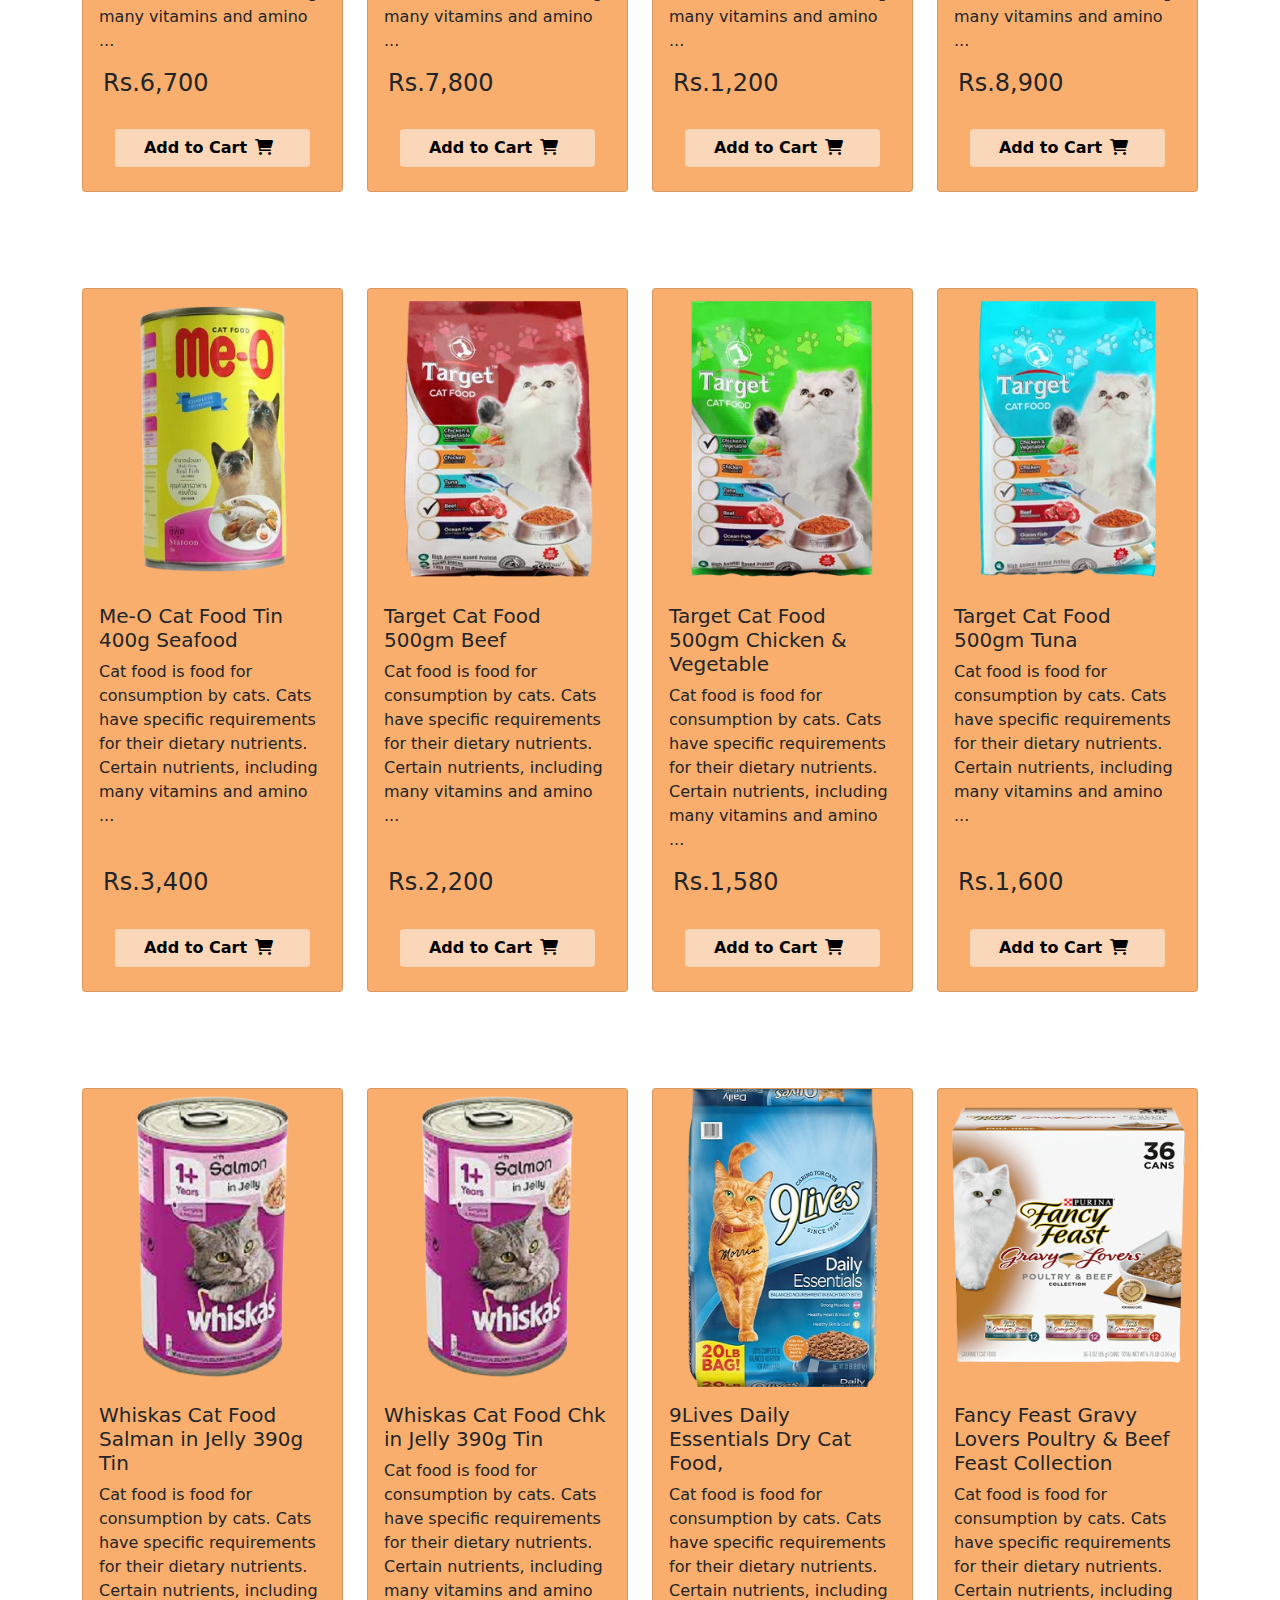
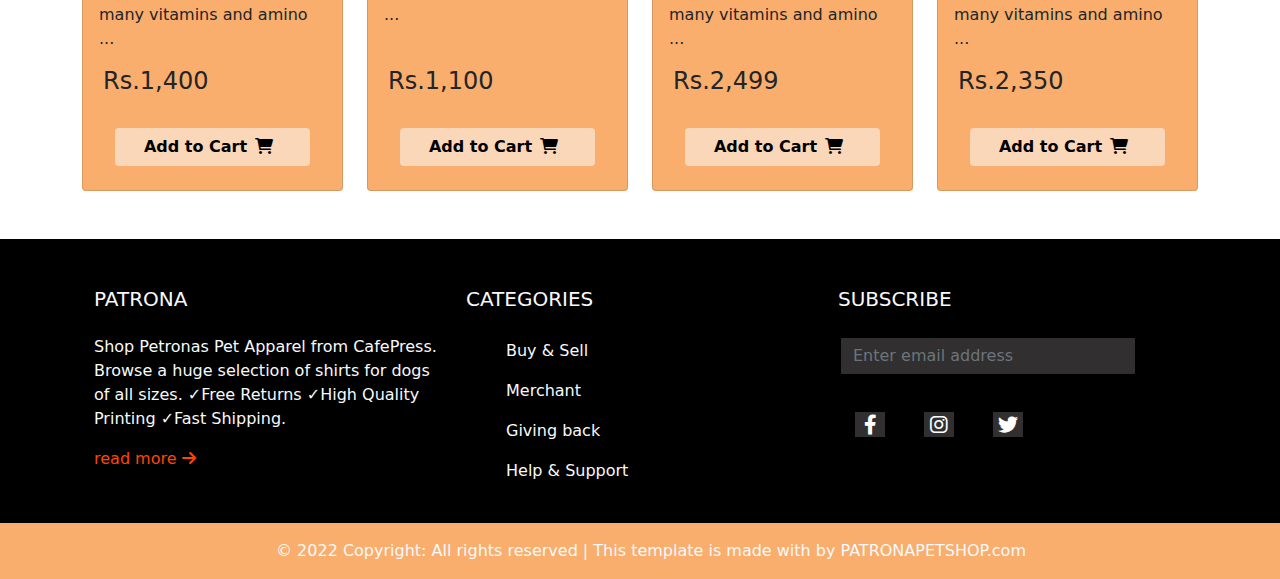
<file: cat.html>
<!DOCTYPE html>
<html lang="en">

<head>
  <meta charset="UTF-8">
  <meta http-equiv="X-UA-Compatible" content="IE=edge">
  <meta name="viewport" content="width=device-width, initial-scale=1.0">
  <title>PATRONA Pet Shop</title>
  <!-- main css file link -->
  <link rel="stylesheet" href="./assets/style.css" type="text/css">
  <!-- bootstrap css file link -->
  <link rel="stylesheet" href="./assets/bootstrap/css/bootstrap.min.css" type="text/css">
  <!-- fontawesome css file link -->
  <link rel="stylesheet" href="./assets/fontawesome/css/all.min.css" type="text/css">
  <style>
    
  </style>
</head>

<body>

                                    <!-- E-Project header section start -->

  <nav class="navbar navbar-expand-lg sticky-top navbar-light bg-light" id="navbar">
    <div class="container-fluid">
      <a class="navbar-brand" href="./index.html"><img src="./assets/images/logo.png" alt="..." ></a>
      <button class="navbar-toggler" type="button" data-bs-toggle="collapse" data-bs-target="#navbarSupportedContent"
        aria-controls="navbarSupportedContent" aria-expanded="false" aria-label="Toggle navigation">
        <span class="navbar-toggler-icon"></span>
      </button>
      <div class="collapse navbar-collapse" id="navbarSupportedContent">
        <ul class="navbar-nav me-auto mb-5 mb-lg-2">
          <li class="nav-item">
            <a class="nav-link " aria-current="page" href="./index.html">HOME</a>
          </li>
          <li class="nav-item">
            <a class="nav-link" href="./about.html">ABOUT</a>
          </li>
          <li class="nav-item dropdown" id="dropdown-menu">
            <a class="nav-link active dropdown-toggle" href="#" id="navbarDropdown" role="button" data-bs-toggle="dropdown"
              aria-expanded="false">
              PRODUCTS
            </a>
            <ul class="dropdown-menu" aria-labelledby="navbarDropdown" id="nav-drodown">
              <li><a class="dropdown-item" href="./cat.html">Cat food</a></li>
              <li><a class="dropdown-item" href="./dog.html">Dog food</a></li>
              <li><a class="dropdown-item" href="./other.html">Other food</a></li>
              <li><a class="dropdown-item" href="./accessories.html">Pet Accessories</a></li>
             
            </ul>
            <li class="nav-item dropdown" id="dropdown-menu">
              <a class="nav-link dropdown-toggle" href="#" id="navbarDropdown" role="button" data-bs-toggle="dropdown"
                aria-expanded="false">
                SERVICES
              </a>
              <ul class="dropdown-menu" aria-labelledby="navbarDropdown" id="nav-drodown">
                <li><a class="dropdown-item" href="./health-care.html">Health Care</a></li>
                <li><a class="dropdown-item" href="./prt-delivery.html">Pet Delivery</a></li>
                <li><a class="dropdown-item" href="./treatments.html">Treatments</a></li>
               
              </ul>
          <li class="nav-item">
            <a class="nav-link" href="./contact.html">CONTACT US</a>
          </li>
          
          </li>
        </ul>
        <form class="d-flex" >
          <input class="form-control me-2" type="search" placeholder="Search......."   aria-label="Search" style="background-color: rgb(247, 216, 188);border:3px solid rgb(245, 198, 158); color: black; width: 400px;">
        </form>
        
      </div>
    </div>
  </nav>

                                          <!--  E-Project header section end --> 

 <!-- =============== breadcrumb section starts here ============== -->

 <nav style="--bs-breadcrumb-divider: url(&#34;data:image/svg+xml,%3Csvg xmlns='http://www.w3.org/2000/svg' width='8' height='8'%3E%3Cpath d='M2.5 0L1 1.5 3.5 4 1 6.5 2.5 8l4-4-4-4z' fill='currentColor'/%3E%3C/svg%3E&#34;);" aria-label="breadcrumb" id="breadcrumb">
  <ol class="breadcrumb px-3">
    <li class="breadcrumb-item"><a href="./index.html">Home</a></li>
    <li class="breadcrumb-item"><a href="#">Product</a></li>
    <li class="breadcrumb-item active" aria-current="page">Cat foods</li>
  </ol>
</nav>

<!-- =============== breadcrumb section ends here ================ -->

  <!-- ============ Products cards section starts here ==============   -->

<div class="container my-5">
<div class="row text-center mb-5">
  <h1 class="text-uppercase">CAT FOODS</h1>
</div>
<div class="row row-cols-1 row-cols-sm-2 row-cols-md-3 row-cols-lg-4 g-4 justify-content-center">
  <div class="col">
    <div class="card h-100" style=" background-color: rgb(249, 174, 109);;">
      <img src="./assets/images/cat2.jpg" class="card-img-top" alt="...">
      <div class="card-body">
        <h5 class="card-title">Hifur Cat Food Tender Salmon Tin 400gm</h5>
        <p class="card-text">Cat food is food for consumption by cats. Cats have specific requirements for their dietary nutrients. Certain nutrients, including many vitamins and amino ...</p>
      </div>
      <h4>Rs.1000</h4>
            <br>
          <div class="card-buttons text-center mb-3">
            <a id="cart" href="#" class="btn w-75 mb-2">Add to Cart<i class="fa-solid fa-cart-shopping mx-2"></i></a>
            
          </div>
    </div>
  </div>
  <div class="col">
    <div class="card h-100" style=" background-color: rgb(249, 174, 109);;">
      <img src="./assets/images/cat2.jpg" class="card-img-top" alt="...">
      <div class="card-body">
        <h5 class="card-title">Hifur Cat Food Fish & Vegetable Tin 400gm</h5>
        <p class="card-text">Cat food is food for consumption by cats. Cats have specific requirements for their dietary nutrients. Certain nutrients, including many vitamins and amino ...</p>
      </div>
      <h4>Rs.1,200</h4>
      <br>
    <div class="card-buttons text-center mb-3">
      <a id="cart" href="#" class="btn w-75 mb-2">Add to Cart<i class="fa-solid fa-cart-shopping mx-2"></i></a>
      
      
    </div>
    </div>
  </div>
  <div class="col">
    <div class="card h-100" style=" background-color: rgb(249, 174, 109);;">
      <img src="./assets/images/cat3.jpg" class="card-img-top" alt="...">
      <div class="card-body">
        <h5 class="card-title">ME-O CAT FOOD 400G Ocean Fish Kitten</h5>
        <p class="card-text">Cat food is food for consumption by cats. Cats have specific requirements for their dietary nutrients. Certain nutrients, including many vitamins and amino ...</p>
      </div>
      <h4>Rs.2,300</h4>
            <br>
          <div class="card-buttons text-center mb-3">
            <a id="cart" href="#" class="btn w-75 mb-2">Add to Cart<i class="fa-solid fa-cart-shopping mx-2"></i></a>
            
            
          </div>
    </div>
  </div>
  <div class="col">
    <div class="card h-100" style=" background-color: rgb(249, 174, 109);;">
      <img src="./assets/images/cat3.jpg" class="card-img-top" alt="...">
      <div class="card-body">
        <h5 class="card-title">ME-O CAT FOOD 1.3KG Chicken</h5>
        <p class="card-text">Cat food is food for consumption by cats. Cats have specific requirements for their dietary nutrients. Certain nutrients, including many vitamins and amino ...</p>
      </div>
      <h4>Rs.5,900</h4>
            <br>
          <div class="card-buttons text-center mb-3">
            <a id="cart" href="#" class="btn w-75 mb-2">Add to Cart<i class="fa-solid fa-cart-shopping mx-2"></i></a>
            
          </div>
    </div>
  </div>
</div>

</div>

<!-- ============ Products cards section ends here ==============   -->

<!-- ============ Products cards section starts here ==============   -->

<div class="container my-5">
  <div class="row text-center mb-5">
    
  </div>
  <div class="row row-cols-1 row-cols-sm-2 row-cols-md-3 row-cols-lg-4 g-4 justify-content-center">
    <div class="col">
      <div class="card h-100" style=" background-color: rgb(249, 174, 109);;">
        <img src="./assets/images/cat5.jpg" class="card-img-top" alt="...">
        <div class="card-body">
          <h5 class="card-title">Whiskas Cat Food Mix 100gm</h5>
          <p class="card-text">Cat food is food for consumption by cats. Cats have specific requirements for their dietary nutrients. Certain nutrients, including many vitamins and amino ...</p>
        </div>
        <h4>Rs.6,700</h4>
            <br>
          <div class="card-buttons text-center mb-3">
            <a id="cart" href="#" class="btn w-75 mb-2">Add to Cart<i class="fa-solid fa-cart-shopping mx-2"></i></a>
            
          </div>
      </div>
    </div>
    <div class="col">
      <div class="card h-100" style=" background-color: rgb(249, 174, 109);;">
        <img src="./assets/images/cat9.png" class="card-img-top" alt="...">
        <div class="card-body">
          <h5 class="card-title">Me-O Cat Food 450g Mackerel</h5>
        
          <p class="card-text">Cat food is food for consumption by cats. Cats have specific requirements for their dietary nutrients. Certain nutrients, including many vitamins and amino ...</p>
        </div>
        <h4>Rs.7,800</h4>
            <br>
          <div class="card-buttons text-center mb-3">
            <a id="cart" href="#" class="btn w-75 mb-2">Add to Cart<i class="fa-solid fa-cart-shopping mx-2"></i></a>
            
          </div>
      </div>
    </div>
    <div class="col">
      <div class="card h-100" style=" background-color: rgb(249, 174, 109);;">
        <img src="./assets/images/cat9.png" class="card-img-top" alt="...">
        <div class="card-body">
          <h5 class="card-title">Me-O Cat Food 450g Seafood</h5>
          <p class="card-text">Cat food is food for consumption by cats. Cats have specific requirements for their dietary nutrients. Certain nutrients, including many vitamins and amino ...</p>
        </div>
        <h4>Rs.1,200</h4>
            <br>
          <div class="card-buttons text-center mb-3">
            <a id="cart" href="#" class="btn w-75 mb-2">Add to Cart<i class="fa-solid fa-cart-shopping mx-2"></i></a>
            
          </div>
      </div>
    </div>
    <div class="col">
      <div class="card h-100" style=" background-color: rgb(249, 174, 109);;">
        <img src="./assets/images/cat9.png" class="card-img-top" alt="...">
        <div class="card-body">
          <h5 class="card-title">ME-O CAT FOOD 1.3KG SEAFOOD</h5>
          <p class="card-text">Cat food is food for consumption by cats. Cats have specific requirements for their dietary nutrients. Certain nutrients, including many vitamins and amino ...</p>
        </div>
        <h4>Rs.8,900</h4>
            <br>
          <div class="card-buttons text-center mb-3">
            <a id="cart" href="#" class="btn w-75 mb-2">Add to Cart<i class="fa-solid fa-cart-shopping mx-2"></i></a>
            
          </div>
      </div>
    </div>
  </div>

</div>

<!-- ============ Products cards section ends here ==============   -->

<!-- ============ Products cards section starts here ==============   -->

<div class="container my-5">
    <div class="row text-center mb-5">
      
    </div>
    <div class="row row-cols-1 row-cols-sm-2 row-cols-md-3 row-cols-lg-4 g-4 justify-content-center">
      <div class="col">
        <div class="card h-100" style=" background-color: rgb(249, 174, 109);;">
          <img src="./assets/images/cat9.png" class="card-img-top" alt="...">
          <div class="card-body">
            <h5 class="card-title">Me-O Cat Food Tin 400g Seafood</h5>
            <p class="card-text">Cat food is food for consumption by cats. Cats have specific requirements for their dietary nutrients. Certain nutrients, including many vitamins and amino ...</p>
          </div>
          <h4>Rs.3,400</h4>
            <br>
          <div class="card-buttons text-center mb-3">
            <a id="cart" href="#" class="btn w-75 mb-2">Add to Cart<i class="fa-solid fa-cart-shopping mx-2"></i></a>
            
          </div>
        </div>
      </div>
      <div class="col">
        <div class="card h-100" style=" background-color: rgb(249, 174, 109);;">
          <img src="./assets/images/cat10.jpg" class="card-img-top" alt="...">
          <div class="card-body">
            <h5 class="card-title">Target Cat Food 500gm Beef</h5>
            <p class="card-text">Cat food is food for consumption by cats. Cats have specific requirements for their dietary nutrients. Certain nutrients, including many vitamins and amino ...</p>
          </div>
          <h4>Rs.2,200</h4>
            <br>
          <div class="card-buttons text-center mb-3">
            <a id="cart" href="#" class="btn w-75 mb-2">Add to Cart<i class="fa-solid fa-cart-shopping mx-2"></i></a>
            
          </div>
        </div>
      </div>
      <div class="col">
        <div class="card h-100" style=" background-color: rgb(249, 174, 109);;">
          <img src="./assets/images/cat11.jpg" class="card-img-top" alt="...">
          <div class="card-body">
            <h5 class="card-title">Target Cat Food 500gm Chicken & Vegetable
            </h5>
            <p class="card-text">Cat food is food for consumption by cats. Cats have specific requirements for their dietary nutrients. Certain nutrients, including many vitamins and amino ...</p>
          </div>
          <h4>Rs.1,580</h4>
            <br>
          <div class="card-buttons text-center mb-3">
            <a id="cart" href="#" class="btn w-75 mb-2">Add to Cart<i class="fa-solid fa-cart-shopping mx-2"></i></a>
            
          </div>
        </div>
      </div>
      <div class="col">
        <div class="card h-100" style=" background-color: rgb(249, 174, 109);;">
          <img src="./assets/images/cat12.jpg" class="card-img-top" alt="...">
          <div class="card-body">
            <h5 class="card-title">Target Cat Food 500gm Tuna
            </h5>
            <p class="card-text">Cat food is food for consumption by cats. Cats have specific requirements for their dietary nutrients. Certain nutrients, including many vitamins and amino ...</p>
          </div>
          <h4>Rs.1,600</h4>
            <br>
          <div class="card-buttons text-center mb-3">
            <a id="cart" href="#" class="btn w-75 mb-2">Add to Cart<i class="fa-solid fa-cart-shopping mx-2"></i></a>
            
          </div>
        </div>
      </div>
    </div>

  </div>

  <!-- ============ Products cards section ends here ==============   -->

  <!-- ============ Products cards section starts here ==============   -->

<div class="container my-5">
    <div class="row text-center mb-5">
      
    </div>
    <div class="row row-cols-1 row-cols-sm-2 row-cols-md-3 row-cols-lg-4 g-4 justify-content-center">
      <div class="col">
        <div class="card h-100" style=" background-color: rgb(249, 174, 109);;">
          <img src="./assets/images/cat13.jpg" class="card-img-top" alt="...">
          <div class="card-body">
            <h5 class="card-title">Whiskas Cat Food Salman in Jelly 390g Tin</h5>
            <p class="card-text">Cat food is food for consumption by cats. Cats have specific requirements for their dietary nutrients. Certain nutrients, including many vitamins and amino ...</p>
          </div>
          <h4>Rs.1,400</h4>
            <br>
          <div class="card-buttons text-center mb-3">
            <a id="cart" href="#" class="btn w-75 mb-2">Add to Cart<i class="fa-solid fa-cart-shopping mx-2"></i></a>
            
          </div>
        </div>
      </div>
      <div class="col">
        <div class="card h-100" style=" background-color: rgb(249, 174, 109);;">
          <img src="./assets/images/cat13.jpg" class="card-img-top" alt="...">
          <div class="card-body">
            <h5 class="card-title">Whiskas Cat Food Chk in Jelly 390g Tin</h5>
            <p class="card-text">Cat food is food for consumption by cats. Cats have specific requirements for their dietary nutrients. Certain nutrients, including many vitamins and amino ...</p>
          </div>
          <h4>Rs.1,100</h4>
            <br>
          <div class="card-buttons text-center mb-3">
            <a id="cart" href="#" class="btn w-75 mb-2">Add to Cart<i class="fa-solid fa-cart-shopping mx-2"></i></a>
            
          </div>
        </div>
      </div>
      <div class="col">
        <div class="card h-100" style=" background-color: rgb(249, 174, 109);;">
          <img src="./assets/images/cat15.png" class="card-img-top" alt="...">
          <div class="card-body">
            <h5 class="card-title">9Lives Daily Essentials Dry Cat Food,</h5>
            <p class="card-text">Cat food is food for consumption by cats. Cats have specific requirements for their dietary nutrients. Certain nutrients, including many vitamins and amino ...</p>
          </div>
          <h4>Rs.2,499</h4>
            <br>
          <div class="card-buttons text-center mb-3">
            <a id="cart" href="#" class="btn w-75 mb-2">Add to Cart<i class="fa-solid fa-cart-shopping mx-2"></i></a>
            
          </div>
        </div>
      </div>
      <div class="col">
        <div class="card h-100" style=" background-color: rgb(249, 174, 109);;">
          <img src="./assets/images/cat16.png" class="card-img-top" alt="...">
          <div class="card-body">
            <h5 class="card-title">Fancy Feast  Gravy Lovers Poultry & Beef Feast Collection</h5>
            <p class="card-text">Cat food is food for consumption by cats. Cats have specific requirements for their dietary nutrients. Certain nutrients, including many vitamins and amino ...</p>
          </div>
          <h4>Rs.2,350</h4>
            <br>
          <div class="card-buttons text-center mb-3">
            <a id="cart" href="#" class="btn w-75 mb-2">Add to Cart<i class="fa-solid fa-cart-shopping mx-2"></i></a>
            
          </div>
        </div>
      </div>
    </div>

  </div>

  <!-- ============ Products cards section ends here ==============   -->


                                                            <!-- E-Project footer section start  -->

    <footer class="text-center text-lg-start text-light" style="background-color: black;">
      <div class="container p-4">
        <div class="row mt-4">
          <div class="col-lg-4 col-md-12 mb-4 mb-md-0">
            <h5 class="text-uppercase mb-4">PATRONA</h5>

            <p>
              Shop Petronas Pet Apparel from CafePress. 
              Browse a huge selection of shirts for dogs of all sizes.
               ✓Free Returns ✓High Quality Printing ✓Fast Shipping.
            </p>

            <p style="color: orangered;">read more   <i class="fa-solid fa-arrow-right"></i></p>

           

            
          </div>
          <div class="col-lg-4 col-md-6 mb-4 mb-md-0 mt-md-4 mt-lg-0">
            <h5 class="text-uppercase mb-4 pb-1">CATEGORIES</h5>

            

            <ul class="fa-ul" >
              <li class="mb-3">Buy & Sell</li>
               <li class="mb-3">Merchant</li>
              <li class="mb-3">Giving back</li>
              <li class="mb-3">Help & Support</li>
            </ul>
          </div>
          
          
          <div class="col-lg-4 col-md-1 mb-4 mb-md-0 mt-md-4 mt-lg-0">
            <h5 class="text-uppercase mb-4">subscribe</h5>
            <form class="d-flex" >
              <input class="form-control me-5" type="search" placeholder="Enter email address"   aria-label="Search" style="background-color:rgb(49, 47, 47); border: 3px solid black; color:gray; ">
            </form>
            
            <div class="mt-4">
              <a type="button" class="btn btn-floating  btn-lg"><i class="fab fa-facebook-f" style="color: white; background-color: rgb(49, 47, 47); width: 30px; height: 25px; border: 3px solid rgb(49, 47, 47);"></i></a>
              <a type="button" class="btn btn-floating  btn-lg"><i class="fa-brands fa-instagram" style="color: white; background-color: rgb(49, 47, 47); width: 30px; height: 25px; border: 3px solid rgb(49, 47, 47);"></i></a>
              <a type="button" class="btn btn-floating  btn-lg"><i class="fab fa-twitter" style="color: white; background-color: rgb(49, 47, 47); width: 30px; height: 25px; border: 3px solid rgb(49, 47, 47);"></i></a>
              
            </div>
          </div>
        </div>
      </div>
      <div class=" p-3" style="background-color:rgb(249, 174, 109);">
       
        <a class="text-decoration-none text-light" style="padding-left:260px ;" href="#"> © 2022 Copyright: All rights reserved | This template is made with by PATRONAPETSHOP.com</a>
        
      </div>
      
    
    </footer>
                            <!-- E-Project footer section end   -->
     

     

</body>
                                <!-- bootstrap js file link -->
<script src="./assets/bootstrap/js/bootstrap.min.js"></script>

</html>
</file>
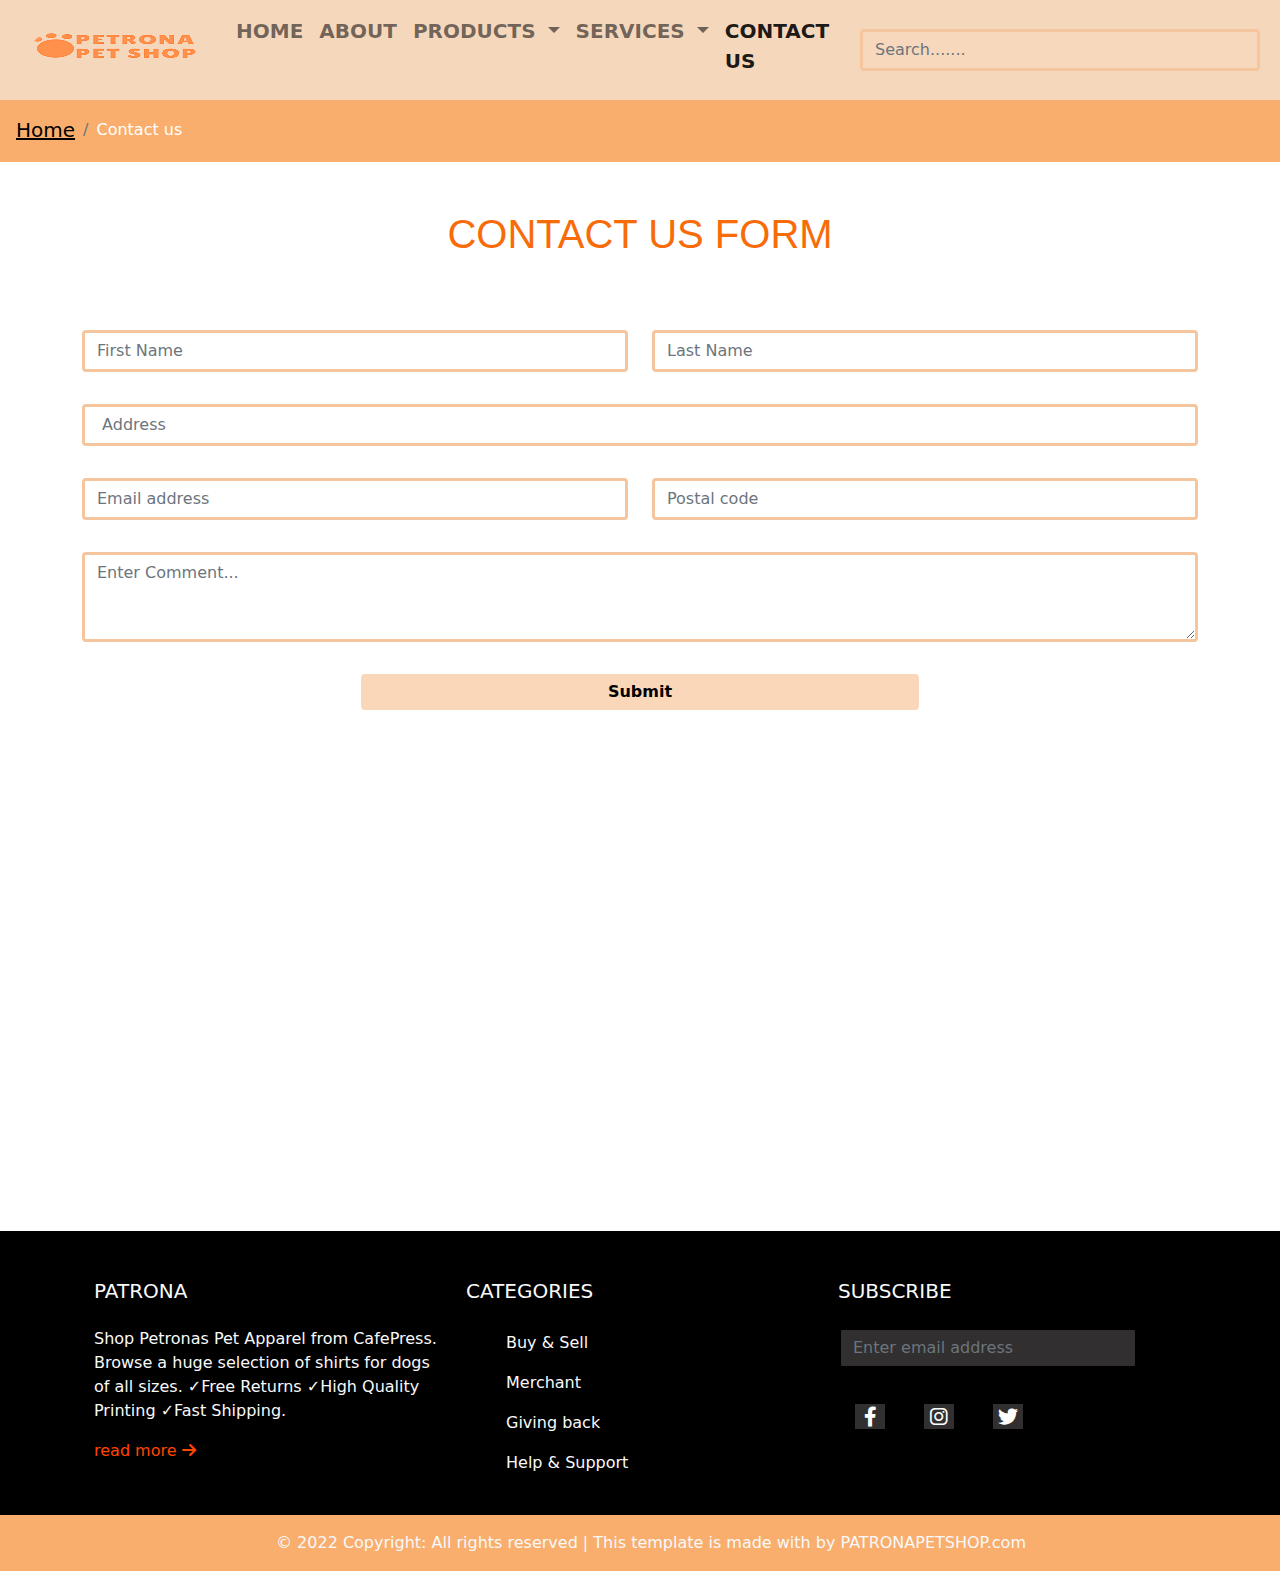
<file: contact.html>
<!DOCTYPE html>
<html lang="en">

<head>
  <meta charset="UTF-8">
  <meta http-equiv="X-UA-Compatible" content="IE=edge">
  <meta name="viewport" content="width=device-width, initial-scale=1.0">
  <title>PATRONA Pet Shop</title>
  <!-- main css file link -->
  <link rel="stylesheet" href="./assets/style.css" type="text/css">
  <!-- bootstrap css file link -->
  <link rel="stylesheet" href="./assets/bootstrap/css/bootstrap.min.css" type="text/css">
  <!-- fontawesome css file link -->
  <link rel="stylesheet" href="./assets/fontawesome/css/all.min.css" type="text/css">
  <style>
    /* body {
      background-image: url(./assets/images/contactbody.jpg);
      width: 100%;
      height: 109vh;
      background-position: center;
      background-size: cover;
    } */
  </style>
</head>

<body>

  <!-- E-Project header section start -->

  <nav class="navbar navbar-expand-lg sticky-top navbar-light bg-light" id="navbar">
    <div class="container-fluid">
      <a class="navbar-brand" href="./index.html"><img src="./assets/images/logo.png" alt="..."></a>
      <button class="navbar-toggler" type="button" data-bs-toggle="collapse" data-bs-target="#navbarSupportedContent"
        aria-controls="navbarSupportedContent" aria-expanded="false" aria-label="Toggle navigation">
        <span class="navbar-toggler-icon"></span>
      </button>
      <div class="collapse navbar-collapse" id="navbarSupportedContent">
        <ul class="navbar-nav me-auto mb-5 mb-lg-2">
          <li class="nav-item">
            <a class="nav-link " aria-current="page" href="./index.html">HOME</a>
          </li>
          <li class="nav-item">
            <a class="nav-link" href="./about.html">ABOUT</a>
          </li>
          <li class="nav-item dropdown" id="dropdown-menu">
            <a class="nav-link dropdown-toggle" href="#" id="navbarDropdown" role="button" data-bs-toggle="dropdown"
              aria-expanded="false">
              PRODUCTS
            </a>
            <ul class="dropdown-menu" aria-labelledby="navbarDropdown" id="nav-drodown">
              <li><a class="dropdown-item" href="./cat.html">Cat food</a></li>
              <li><a class="dropdown-item" href="./dog.html">Dog food</a></li>
              <li><a class="dropdown-item" href="./other.html">Other food</a></li>
              <li><a class="dropdown-item" href="./accessories.html">Pet Accessories</a></li>

            </ul>
          <li class="nav-item dropdown" id="dropdown-menu">
            <a class="nav-link dropdown-toggle" href="#" id="navbarDropdown" role="button" data-bs-toggle="dropdown"
              aria-expanded="false">
              SERVICES
            </a>
            <ul class="dropdown-menu" aria-labelledby="navbarDropdown" id="nav-drodown">
              <li><a class="dropdown-item" href="./health-care.html">Health Care</a></li>
              <li><a class="dropdown-item" href="./prt-delivery.html">Pet Delivery</a></li>
              <li><a class="dropdown-item" href="./treatments.html">Treatments</a></li>

            </ul>
          <li class="nav-item">
            <a class="nav-link active" href="./contact.html">CONTACT US</a>
          </li>

        </ul>
        <form class="d-flex">
          <input class="form-control me-2" type="search" placeholder="Search......." aria-label="Search"
            style="background-color: rgb(247, 216, 188);border:3px solid rgb(245, 198, 158); color:  black; width: 400px;">
        </form>

      </div>
    </div>
  </nav>

  <!--  E-Project header section end -->

  <!-- =============== breadcrumb section starts here ============== -->

<nav class="style="--bs-breadcrumb-divider: url(&#34;data:image/svg+xml,%3Csvg xmlns='http://www.w3.org/2000/svg' width='8' height='8'%3E%3Cpath d='M2.5 0L1 1.5 3.5 4 1 6.5 2.5 8l4-4-4-4z' fill='currentColor'/%3E%3C/svg%3E&#34;);" aria-label="breadcrumb" id="breadcrumb">
  <ol class="breadcrumb px-3">
    <li class="breadcrumb-item"><a href="./index.html">Home</a></li>
    
    <li class="breadcrumb-item active" aria-current="page">Contact us</li>
  </ol>
</nav>

<!-- =============== breadcrumb section ends here ================ -->


  <!-- contact us section start  -->

  <div class="container mb-5">
    <div class="row text-center my-5">
      <h1 class="text-uppercase" id="products-heading">Contact Us Form</h1>
    </div>

    <div class="row">
      <div class="col-md-6 my-3">
        <input style="border:3px solid rgb(245, 198, 158);" type="text" class="form-control" placeholder="First Name">
      </div>
      <div class="col-md-6 my-3">
        <input style="border:3px solid rgb(245, 198, 158);" type="text" class="form-control" placeholder="Last Name">
      </div>
      <div class="my-3">
        <div class="col">
          <input style="border:3px solid rgb(245, 198, 158);" type="email" class="form-control" placeholder=" Address"
            aria-label="Email">
        </div>
      </div>
      <div class="col-md-6 my-3">
        <input style="border:3px solid rgb(245, 198, 158);" type="text" class="form-control"
          placeholder="Email address">
      </div>
      <div class="col-md-6 my-3">
        <input style="border:3px solid rgb(245, 198, 158);" type="text" class="form-control" placeholder="Postal code">
      </div>

      <div class="my-3 mx-0">
        <textarea style="border:3px solid rgb(245, 198, 158);" class="form-control" id="exampleFormControlTextarea1"
          rows="3" placeholder="Enter Comment..."></textarea>
      </div>

      <div class="my-3 text-center">
        <a href="#"
          style="background-color: rgb(250, 215, 185); color: black; font-weight: bold; border: 2px rgb(250, 215, 185);"
          class="btn btn-primary w-50">Submit</a>
      </div>

    </div>

  </div>


  <!-- contact us section end  -->


  <!-- =============== map section starts here ================ -->
  <iframe
    src="https://www.google.com/maps/embed?pb=!1m18!1m12!1m3!1d3616.5340498110213!2d67.0630750149871!3d24.981962946529507!2m3!1f0!2f0!3f0!3m2!1i1024!2i768!4f13.1!3m3!1m2!1s0x3eb340e584b891c3%3A0x29b2cbc198ba2dbd!2sAptech%20Computer%20Education%20North%20Karachi%20Center!5e0!3m2!1sen!2s!4v1650523212862!5m2!1sen!2s"
    width="100%" height="450" loading="lazy" referrerpolicy="no-referrer-when-downgrade"></iframe>

  <!-- =============== map section ends here ================ -->
  <!-- E-Project footer section start  -->

  <footer class="text-center text-lg-start text-light" style="background-color: black;">
    <div class="container p-4">
      <div class="row mt-4">
        <div class="col-lg-4 col-md-12 mb-4 mb-md-0">
          <h5 class="text-uppercase mb-4">PATRONA</h5>

          <p>
            Shop Petronas Pet Apparel from CafePress.
            Browse a huge selection of shirts for dogs of all sizes.
            ✓Free Returns ✓High Quality Printing ✓Fast Shipping.
          </p>

          <p style="color: orangered;">read more <i class="fa-solid fa-arrow-right"></i></p>




        </div>
        <div class="col-lg-4 col-md-6 mb-4 mb-md-0 mt-md-4 mt-lg-0">
          <h5 class="text-uppercase mb-4 pb-1">CATEGORIES</h5>



          <ul class="fa-ul">
            <li class="mb-3">Buy & Sell</li>
            <li class="mb-3">Merchant</li>
            <li class="mb-3">Giving back</li>
            <li class="mb-3">Help & Support</li>
          </ul>
        </div>


        <div class="col-lg-4 col-md-1 mb-4 mb-md-0 mt-md-4 mt-lg-0">
          <h5 class="text-uppercase mb-4">subscribe</h5>
          <form class="d-flex">
            <input class="form-control me-5" type="search" placeholder="Enter email address" aria-label="Search"
              style="background-color:rgb(49, 47, 47); border: 3px solid black; color:gray; ">
          </form>

          <div class="mt-4">
            <a type="button" class="btn btn-floating  btn-lg"><i class="fab fa-facebook-f"
                style="color: white; background-color: rgb(49, 47, 47); width: 30px; height: 25px; border: 3px solid rgb(49, 47, 47);"></i></a>
            <a type="button" class="btn btn-floating  btn-lg"><i class="fa-brands fa-instagram"
                style="color: white; background-color: rgb(49, 47, 47); width: 30px; height: 25px; border: 3px solid rgb(49, 47, 47);"></i></a>
            <a type="button" class="btn btn-floating  btn-lg"><i class="fab fa-twitter"
                style="color: white; background-color: rgb(49, 47, 47); width: 30px; height: 25px; border: 3px solid rgb(49, 47, 47);"></i></a>

          </div>
        </div>
      </div>
    </div>
    <div class=" p-3" style="background-color:rgb(249, 174, 109);">

      <a class="text-decoration-none text-light" style="padding-left:260px ;" href="#"> © 2022 Copyright: All rights
        reserved | This template is made with by PATRONAPETSHOP.com</a>

    </div>


  </footer>
  <!-- E-Project footer section end   -->


</body>
<!-- bootstrap js file link -->
<script src="./assets/bootstrap/js/bootstrap.min.js"></script>

</html>
</file>
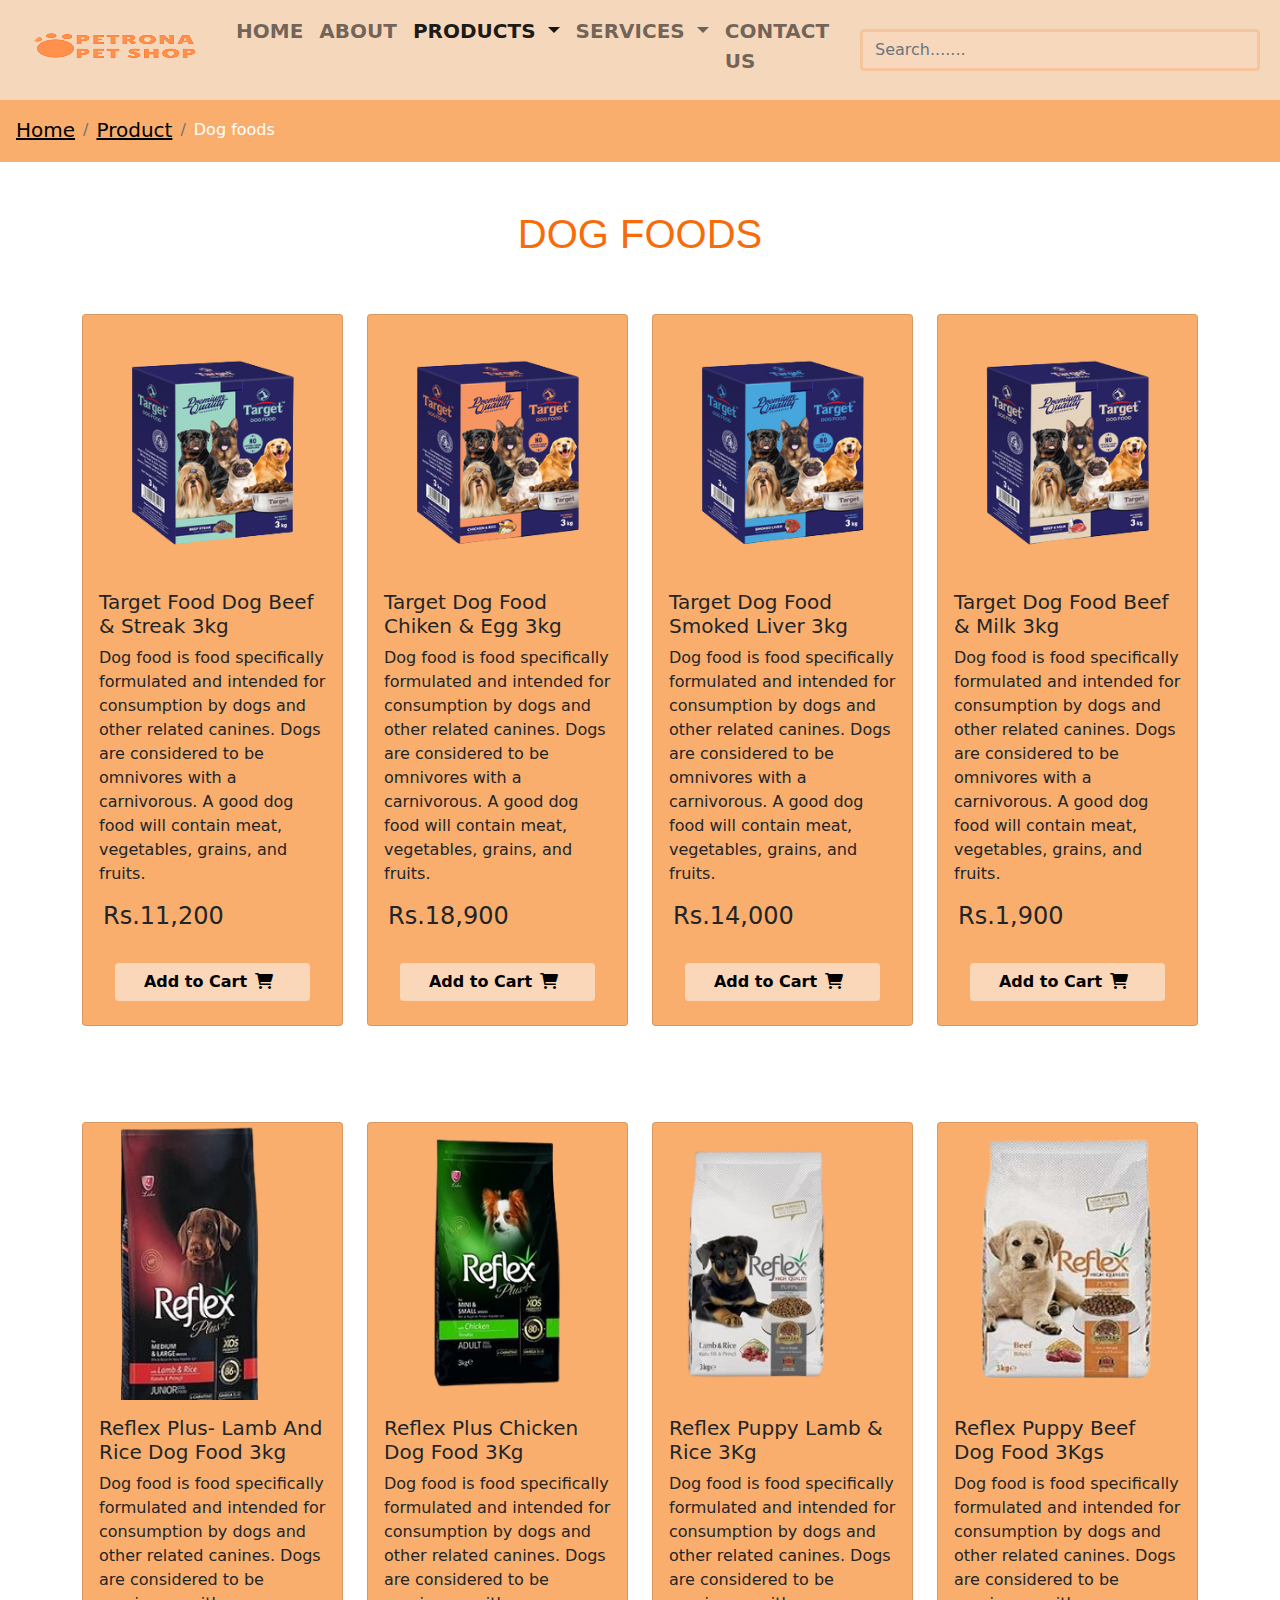
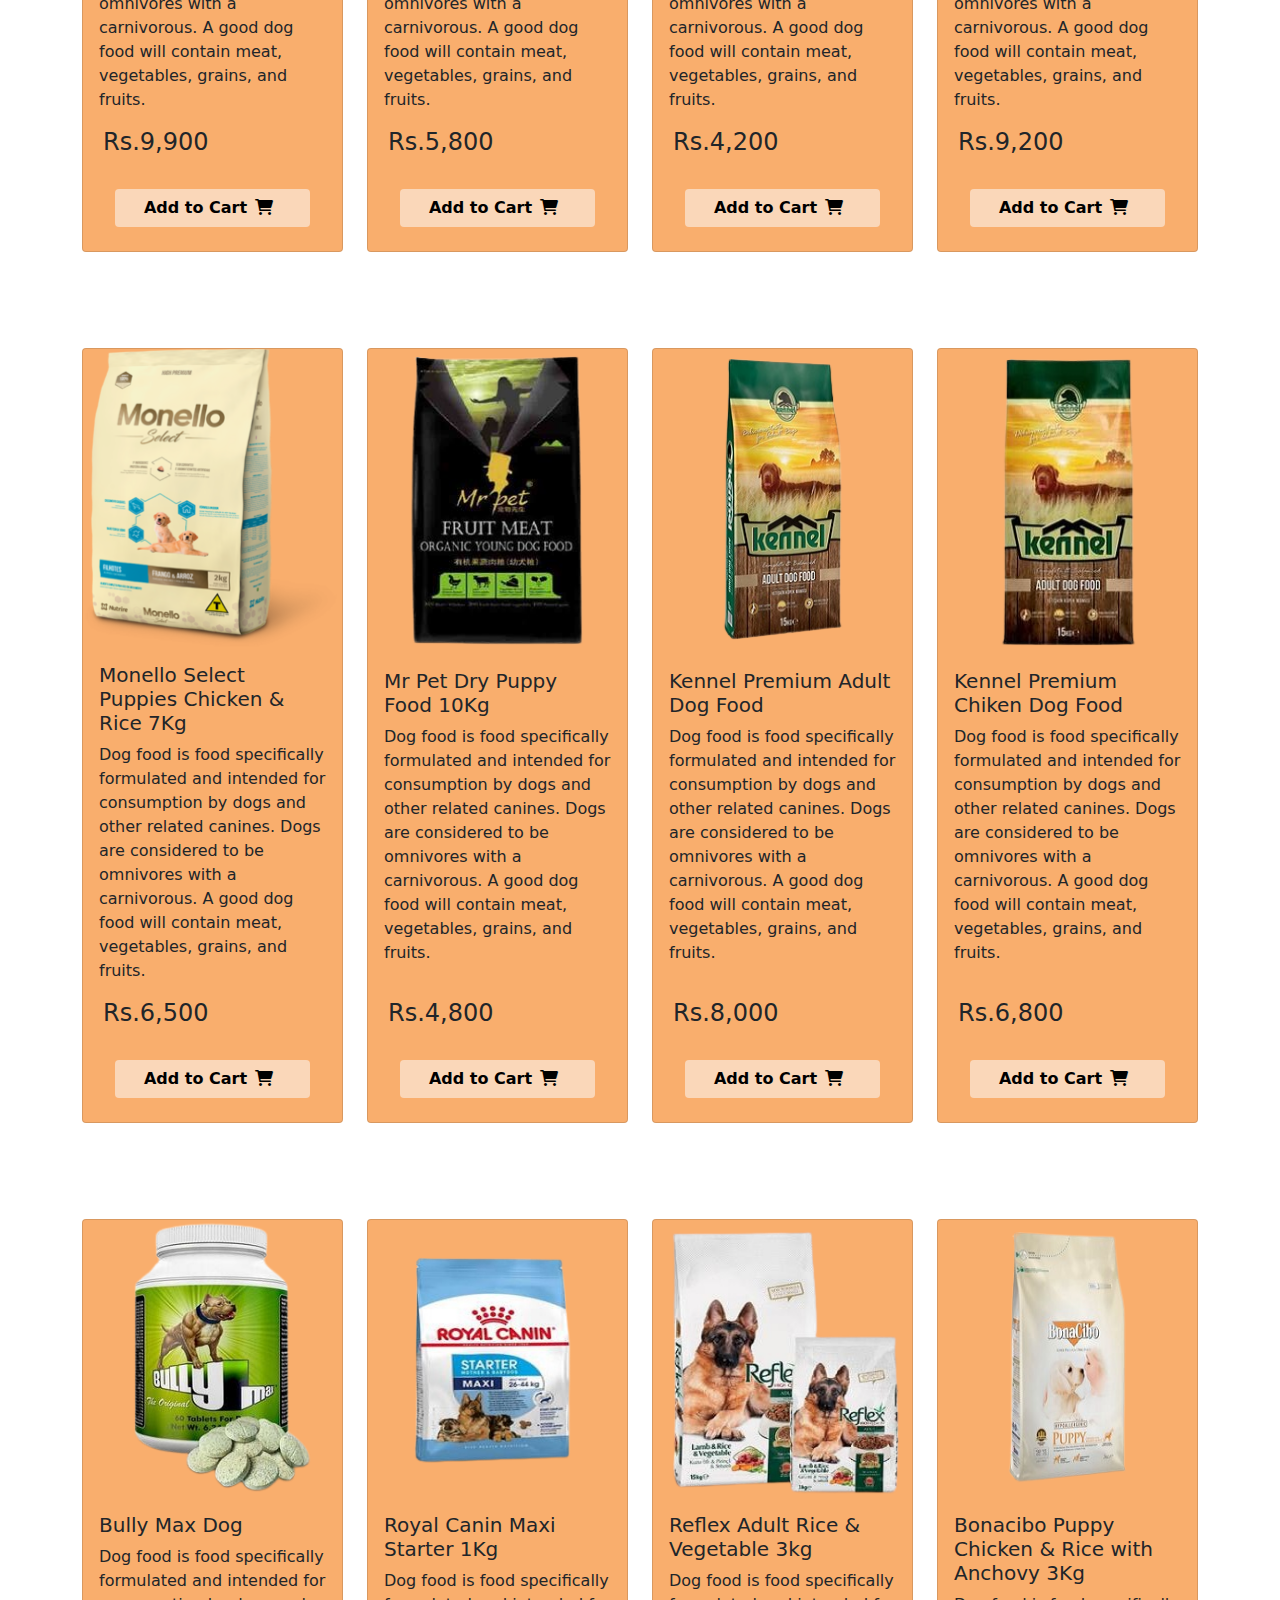
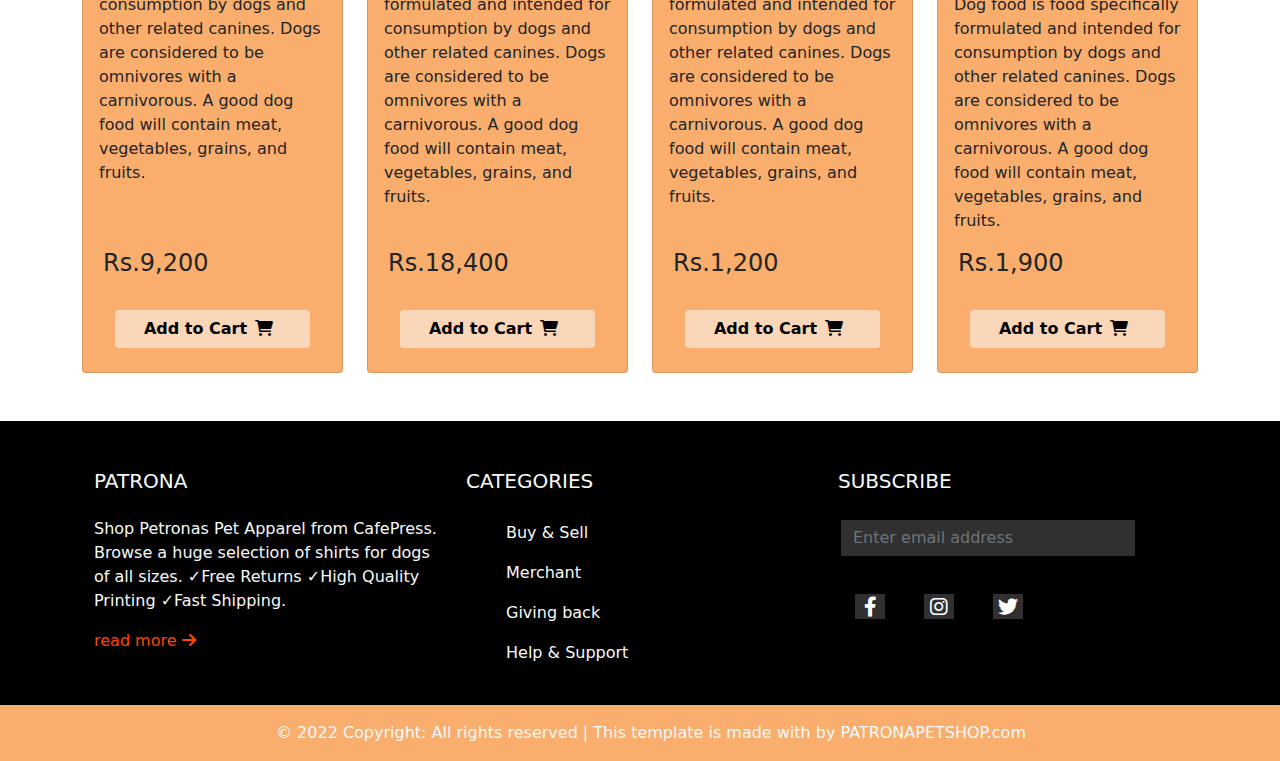
<file: dog.html>
<!DOCTYPE html>
<html lang="en">

<head>
  <meta charset="UTF-8">
  <meta http-equiv="X-UA-Compatible" content="IE=edge">
  <meta name="viewport" content="width=device-width, initial-scale=1.0">
  <title>PATRONA Pet Shop</title>
  <!-- main css file link -->
  <link rel="stylesheet" href="./assets/style.css" type="text/css">
  <!-- bootstrap css file link -->
  <link rel="stylesheet" href="./assets/bootstrap/css/bootstrap.min.css" type="text/css">
  <!-- fontawesome css file link -->
  <link rel="stylesheet" href="./assets/fontawesome/css/all.min.css" type="text/css">
  <style>
    
  </style>
</head>

<body>

                                    <!-- E-Project header section start -->

  <nav class="navbar navbar-expand-lg sticky-top navbar-light bg-light" id="navbar">
    <div class="container-fluid">
      <a class="navbar-brand" href="./index.html"><img src="./assets/images/logo.png" alt="..." ></a>
      <button class="navbar-toggler" type="button" data-bs-toggle="collapse" data-bs-target="#navbarSupportedContent"
        aria-controls="navbarSupportedContent" aria-expanded="false" aria-label="Toggle navigation">
        <span class="navbar-toggler-icon"></span>
      </button>
      <div class="collapse navbar-collapse" id="navbarSupportedContent">
        <ul class="navbar-nav me-auto mb-5 mb-lg-2">
          <li class="nav-item">
            <a class="nav-link " aria-current="page" href="./index.html">HOME</a>
          </li>
          <li class="nav-item">
            <a class="nav-link" href="./about.html">ABOUT</a>
          </li>
          <li class="nav-item dropdown" id="dropdown-menu">
            <a class="nav-link active dropdown-toggle" href="#" id="navbarDropdown" role="button" data-bs-toggle="dropdown"
              aria-expanded="false">
              PRODUCTS
            </a>
            <ul class="dropdown-menu" aria-labelledby="navbarDropdown" id="nav-drodown">
              <li><a class="dropdown-item" href="./cat.html">Cat food</a></li>
              <li><a class="dropdown-item" href="./dog.html">Dog food</a></li>
              <li><a class="dropdown-item" href="./other.html">Other food</a></li>
              <li><a class="dropdown-item" href="./accessories.html">Pet Accessories</a></li>
             
            </ul>
            <li class="nav-item dropdown" id="dropdown-menu">
              <a class="nav-link dropdown-toggle" href="#" id="navbarDropdown" role="button" data-bs-toggle="dropdown"
                aria-expanded="false">
                SERVICES
              </a>
              <ul class="dropdown-menu" aria-labelledby="navbarDropdown" id="nav-drodown">
                <li><a class="dropdown-item" href="./health-care.html">Health Care</a></li>
                <li><a class="dropdown-item" href="./prt-delivery.html">Pet Delivery</a></li>
                <li><a class="dropdown-item" href="./treatments.html">Treatments</a></li>
               
              </ul>
          <li class="nav-item">
            <a class="nav-link" href="./contact.html">CONTACT US</a>
          </li>
          
        </ul>
        <form class="d-flex" >
          <input class="form-control me-2" type="search" placeholder="Search......."   aria-label="Search" style="background-color: rgb(247, 216, 188);border:3px solid rgb(245, 198, 158); color: black; width: 400px;">
        </form>
        
      </div>
    </div>
  </nav>

                                          <!--  E-Project header section end --> 

<!-- =============== breadcrumb section starts here ============== -->

<nav class="style="--bs-breadcrumb-divider: url(&#34;data:image/svg+xml,%3Csvg xmlns='http://www.w3.org/2000/svg' width='8' height='8'%3E%3Cpath d='M2.5 0L1 1.5 3.5 4 1 6.5 2.5 8l4-4-4-4z' fill='currentColor'/%3E%3C/svg%3E&#34;);" aria-label="breadcrumb" id="breadcrumb">
  <ol class="breadcrumb px-3">
    <li class="breadcrumb-item"><a href="./index.html">Home</a></li>
    <li class="breadcrumb-item"><a href="#">Product</a></li>
    <li class="breadcrumb-item active" aria-current="page">Dog foods</li>
  </ol>
</nav>

<!-- =============== breadcrumb section ends here ================ -->

  <!-- ============ Products cards section starts here ==============   -->

<div class="container my-5">
<div class="row text-center mb-5">
  <h1 class="text-uppercase" >DOG FOODS</h1>
</div>
<div  class="row row-cols-1 row-cols-sm-2 row-cols-md-3 row-cols-lg-4 g-4 justify-content-center">
  <div class="col">
    <div class="card h-100" style=" background-color: rgb(249, 174, 109); ;">
      <img src="./assets/images/pic1.png" class="card-img-top" alt="...">
      <div class="card-body">
        <h5 class="card-title">Target Food Dog Beef & Streak 3kg</h5>
        <p class="card-text">Dog food is food specifically formulated and intended for consumption by dogs and other related canines. Dogs are considered to be omnivores with a carnivorous. A good dog food will contain meat, vegetables, grains, and fruits.</p>
      </div>
      <h4>Rs.11,200</h4>
            <br>
          <div class="card-buttons text-center mb-3">
            <a id="cart" href="#" class="btn w-75 mb-2">Add to Cart<i class="fa-solid fa-cart-shopping mx-2"></i></a>
            
          </div>
    </div>
  </div>
  <div class="col">
    <div class="card h-100" style=" background-color: rgb(249, 174, 109);;">
      <img src="./assets/images/pic2.png" class="card-img-top" alt="...">
      <div class="card-body">
        <h5 class="card-title">Target Dog Food Chiken & Egg 3kg</h5>
        <p class="card-text">Dog food is food specifically formulated and intended for consumption by dogs and other related canines. Dogs are considered to be omnivores with a carnivorous. A good dog food will contain meat, vegetables, grains, and fruits.</p>
      </div>
      <h4>Rs.18,900</h4>
            <br>
          <div class="card-buttons text-center mb-3">
            <a id="cart" href="#" class="btn w-75 mb-2">Add to Cart<i class="fa-solid fa-cart-shopping mx-2"></i></a>
            
          </div>
    </div>
  </div>
  <div class="col">
    <div class="card h-100" style=" background-color: rgb(249, 174, 109);;">
      <img src="./assets/images/pic3.png" class="card-img-top" alt="...">
      <div class="card-body">
        <h5 class="card-title">Target Dog Food Smoked Liver 3kg</h5>
        <p class="card-text">Dog food is food specifically formulated and intended for consumption by dogs and other related canines. Dogs are considered to be omnivores with a carnivorous. A good dog food will contain meat, vegetables, grains, and fruits.</p>
      </div>
      <h4>Rs.14,000</h4>
            <br>
          <div class="card-buttons text-center mb-3">
            <a id="cart" href="#" class="btn w-75 mb-2">Add to Cart<i class="fa-solid fa-cart-shopping mx-2"></i></a>
            
          </div>
    </div>
  </div>
  <div class="col">
    <div class="card h-100" style=" background-color: rgb(249, 174, 109);;">
      <img src="./assets/images/pic4.png" class="card-img-top" alt="...">
      <div class="card-body">
        <h5 class="card-title">Target Dog Food Beef & Milk 3kg </h5>
        <p class="card-text">Dog food is food specifically formulated and intended for consumption by dogs and other related canines. Dogs are considered to be omnivores with a carnivorous. A good dog food will contain meat, vegetables, grains, and fruits.</p>
      </div>
      <h4>Rs.1,900</h4>
            <br>
          <div class="card-buttons text-center mb-3">
            <a id="cart" href="#" class="btn w-75 mb-2">Add to Cart<i class="fa-solid fa-cart-shopping mx-2"></i></a>
            
          </div>
    </div>
  </div>
</div>

</div>

<!-- ============ Products cards section ends here ==============   -->

<!-- ============ Products cards section starts here ==============   -->

<div class="container my-5">
  <div class="row text-center mb-5">
    
  </div>
  <div class="row row-cols-1 row-cols-sm-2 row-cols-md-3 row-cols-lg-4 g-4 justify-content-center">
    <div class="col">
      <div class="card h-100" style=" background-color: rgb(249, 174, 109);;">
        <img src="./assets/images/pic5.png" class="card-img-top" alt="...">
        <div class="card-body">
          <h5 class="card-title">Reflex Plus- Lamb And Rice Dog Food 3kg</h5>
          <p class="card-text">Dog food is food specifically formulated and intended for consumption by dogs and other related canines. Dogs are considered to be omnivores with a carnivorous. A good dog food will contain meat, vegetables, grains, and fruits.</p>
        </div>
        <h4>Rs.9,900</h4>
            <br>
          <div class="card-buttons text-center mb-3">
            <a id="cart" href="#" class="btn w-75 mb-2">Add to Cart<i class="fa-solid fa-cart-shopping mx-2"></i></a>
            
          </div>
      </div>
    </div>
    <div class="col">
      <div class="card h-100" style=" background-color: rgb(249, 174, 109);;">
        <img src="./assets/images/pic6.png" class="card-img-top" alt="...">
        <div class="card-body">
          <h5 class="card-title">Reflex Plus Chicken Dog Food 3Kg</h5>
          <p class="card-text">Dog food is food specifically formulated and intended for consumption by dogs and other related canines. Dogs are considered to be omnivores with a carnivorous. A good dog food will contain meat, vegetables, grains, and fruits.</p>
        </div>
        <h4>Rs.5,800</h4>
            <br>
          <div class="card-buttons text-center mb-3">
            <a id="cart" href="#" class="btn w-75 mb-2">Add to Cart<i class="fa-solid fa-cart-shopping mx-2"></i></a>
            
          </div>
      </div>
    </div>
    <div class="col">
      <div class="card h-100" style=" background-color: rgb(249, 174, 109);;">
        <img src="./assets/images/pic7.png" class="card-img-top" alt="...">
        <div class="card-body">
          <h5 class="card-title">Reflex Puppy Lamb & Rice 3Kg</h5>
          <p class="card-text">Dog food is food specifically formulated and intended for consumption by dogs and other related canines. Dogs are considered to be omnivores with a carnivorous. A good dog food will contain meat, vegetables, grains, and fruits.</p>
        </div>
        <h4>Rs.4,200</h4>
            <br>
          <div class="card-buttons text-center mb-3">
            <a id="cart" href="#" class="btn w-75 mb-2">Add to Cart<i class="fa-solid fa-cart-shopping mx-2"></i></a>
            
          </div>
      </div>
    </div>
    <div class="col">
      <div class="card h-100" style=" background-color: rgb(249, 174, 109);;">
        <img src="./assets/images/pic8.png" class="card-img-top" alt="...">
        <div class="card-body">
          <h5 class="card-title">Reflex Puppy Beef Dog Food 3Kgs</h5>
          <p class="card-text">Dog food is food specifically formulated and intended for consumption by dogs and other related canines. Dogs are considered to be omnivores with a carnivorous. A good dog food will contain meat, vegetables, grains, and fruits.</p>
        </div>
        <h4>Rs.9,200</h4>
            <br>
          <div class="card-buttons text-center mb-3">
            <a id="cart" href="#" class="btn w-75 mb-2">Add to Cart<i class="fa-solid fa-cart-shopping mx-2"></i></a>
            
          </div>
      </div>
    </div>
  </div>

</div>

<!-- ============ Products cards section ends here ==============   -->

<!-- ============ Products cards section starts here ==============   -->

<div class="container my-5">
    <div class="row text-center mb-5">
      
    </div>
    <div class="row row-cols-1 row-cols-sm-2 row-cols-md-3 row-cols-lg-4 g-4 justify-content-center">
      <div class="col">
        <div class="card h-100" style=" background-color: rgb(249, 174, 109);;">
          <img src="./assets/images/pic9.jpg" class="card-img-top" alt="...">
          <div class="card-body">
            <h5 class="card-title">Monello Select Puppies Chicken & Rice 7Kg</h5>
            <p class="card-text">Dog food is food specifically formulated and intended for consumption by dogs and other related canines. Dogs are considered to be omnivores with a carnivorous. A good dog food will contain meat, vegetables, grains, and fruits.</p>
          </div>
          <h4>Rs.6,500</h4>
            <br>
          <div class="card-buttons text-center mb-3">
            <a id="cart" href="#" class="btn w-75 mb-2">Add to Cart<i class="fa-solid fa-cart-shopping mx-2"></i></a>
            
          </div>
        </div>
      </div>
      <div class="col">
        <div class="card h-100" style="background-color: rgb(249, 174, 109);;">
          <img src="./assets/images/pic10.png" class="card-img-top" alt="...">
          <div class="card-body">
            <h5 class="card-title">Mr Pet Dry Puppy Food 10Kg</h5>
            <p class="card-text">Dog food is food specifically formulated and intended for consumption by dogs and other related canines. Dogs are considered to be omnivores with a carnivorous. A good dog food will contain meat, vegetables, grains, and fruits.</p>
          </div>
          <h4>Rs.4,800</h4>
            <br>
          <div class="card-buttons text-center mb-3">
            <a id="cart" href="#" class="btn w-75 mb-2">Add to Cart<i class="fa-solid fa-cart-shopping mx-2"></i></a>
            
          </div>
        </div>
      </div>
      <div class="col">
        <div class="card h-100" style=" background-color: rgb(249, 174, 109);;">
          <img src="./assets/images/pic11.png" class="card-img-top" alt="...">
          <div class="card-body">
            <h5 class="card-title">Kennel Premium Adult Dog Food</h5>
            <p class="card-text">Dog food is food specifically formulated and intended for consumption by dogs and other related canines. Dogs are considered to be omnivores with a carnivorous. A good dog food will contain meat, vegetables, grains, and fruits.</p>
          </div>
          <h4>Rs.8,000</h4>
            <br>
          <div class="card-buttons text-center mb-3">
            <a id="cart" href="#" class="btn w-75 mb-2">Add to Cart<i class="fa-solid fa-cart-shopping mx-2"></i></a>
            
          </div>
        </div>
      </div>
      <div class="col">
        <div class="card h-100" style=" background-color: rgb(249, 174, 109);;">
          <img src="./assets/images/pic12.png" class="card-img-top" alt="...">
          <div class="card-body">
            <h5 class="card-title">Kennel Premium Chiken Dog Food</h5>
            <p class="card-text">Dog food is food specifically formulated and intended for consumption by dogs and other related canines. Dogs are considered to be omnivores with a carnivorous. A good dog food will contain meat, vegetables, grains, and fruits.</p>
          </div>
          <h4>Rs.6,800</h4>
          <br>
        <div class="card-buttons text-center mb-3">
          <a id="cart" href="#" class="btn w-75 mb-2">Add to Cart<i class="fa-solid fa-cart-shopping mx-2"></i></a>
          
        </div>
        </div>
      </div>
    </div>

  </div>

  <!-- ============ Products cards section ends here ==============   -->

  <!-- ============ Products cards section starts here ==============   -->

<div class="container my-5">
    <div class="row text-center mb-5">
      
    </div>
    <div class="row row-cols-1 row-cols-sm-2 row-cols-md-3 row-cols-lg-4 g-4 justify-content-center">
      <div class="col">
        <div class="card h-100" style=" background-color: rgb(249, 174, 109);;">
          <img src="./assets/images/pic13.png" class="card-img-top" alt="...">
          <div class="card-body">
            <h5 class="card-title">Bully Max Dog</h5>
            <p class="card-text">Dog food is food specifically formulated and intended for consumption by dogs and other related canines. Dogs are considered to be omnivores with a carnivorous. A good dog food will contain meat, vegetables, grains, and fruits.</p>
          </div>
          <h4>Rs.9,200</h4>
            <br>
          <div class="card-buttons text-center mb-3">
            <a id="cart" href="#" class="btn w-75 mb-2">Add to Cart<i class="fa-solid fa-cart-shopping mx-2"></i></a>
            
          </div>
        </div>
      </div>
      <div class="col">
        <div class="card h-100" style=" background-color: rgb(249, 174, 109);;">
          <img src="./assets/images/pic14.png" class="card-img-top" alt="...">
          <div class="card-body">
            <h5 class="card-title">Royal Canin Maxi Starter 1Kg</h5>
            <p class="card-text">Dog food is food specifically formulated and intended for consumption by dogs and other related canines. Dogs are considered to be omnivores with a carnivorous. A good dog food will contain meat, vegetables, grains, and fruits.</p>
          </div>
          <h4>Rs.18,400</h4>
            <br>
          <div class="card-buttons text-center mb-3">
            <a id="cart" href="#" class="btn w-75 mb-2">Add to Cart<i class="fa-solid fa-cart-shopping mx-2"></i></a>
            
          </div>
        </div>
      </div>
      <div class="col">
        <div class="card h-100" style=" background-color: rgb(249, 174, 109);;">
          <img src="./assets/images/pic15.png" class="card-img-top" alt="...">
          <div class="card-body">
            <h5 class="card-title">Reflex Adult Rice & Vegetable 3kg</h5>
            <p class="card-text">Dog food is food specifically formulated and intended for consumption by dogs and other related canines. Dogs are considered to be omnivores with a carnivorous. A good dog food will contain meat, vegetables, grains, and fruits.</p>
          </div>
          <h4>Rs.1,200</h4>
            <br>
          <div class="card-buttons text-center mb-3">
            <a id="cart" href="#" class="btn w-75 mb-2">Add to Cart<i class="fa-solid fa-cart-shopping mx-2"></i></a>
            
          </div>
        </div>
      </div>
      <div class="col">
        <div class="card h-100" style=" background-color: rgb(249, 174, 109);;">
          <img src="./assets/images/pic16.png" class="card-img-top" alt="...">
          <div class="card-body">
            <h5 class="card-title">Bonacibo Puppy Chicken & Rice with Anchovy 3Kg</h5>
            <p class="card-text">Dog food is food specifically formulated and intended for consumption by dogs and other related canines. Dogs are considered to be omnivores with a carnivorous. A good dog food will contain meat, vegetables, grains, and fruits.</p>
          </div>
          <h4>Rs.1,900</h4>
            <br>
          <div class="card-buttons text-center mb-3">
            <a id="cart" href="#" class="btn w-75 mb-2">Add to Cart<i class="fa-solid fa-cart-shopping mx-2"></i></a>
            
          </div>
        </div>
      </div>
    </div>

  </div>

  <!-- ============ Products cards section ends here ==============   -->
                                                <!-- E-Project footer section start  -->

    <footer class="text-center text-lg-start text-light" style="background-color: black;">
      <div class="container p-4">
        <div class="row mt-4">
          <div class="col-lg-4 col-md-12 mb-4 mb-md-0">
            <h5 class="text-uppercase mb-4">PATRONA</h5>

            <p>
              Shop Petronas Pet Apparel from CafePress. 
              Browse a huge selection of shirts for dogs of all sizes.
               ✓Free Returns ✓High Quality Printing ✓Fast Shipping.
            </p>

            <p style="color: orangered;">read more   <i class="fa-solid fa-arrow-right"></i></p>

           

            
          </div>
          <div class="col-lg-4 col-md-6 mb-4 mb-md-0 mt-md-4 mt-lg-0">
            <h5 class="text-uppercase mb-4 pb-1">CATEGORIES</h5>

            

            <ul class="fa-ul" >
              <li class="mb-3">Buy & Sell</li>
               <li class="mb-3">Merchant</li>
              <li class="mb-3">Giving back</li>
              <li class="mb-3">Help & Support</li>
            </ul>
          </div>
          
          
          <div class="col-lg-4 col-md-1 mb-4 mb-md-0 mt-md-4 mt-lg-0">
            <h5 class="text-uppercase mb-4">subscribe</h5>
            <form class="d-flex" >
              <input class="form-control me-5" type="search" placeholder="Enter email address"   aria-label="Search" style="background-color:rgb(49, 47, 47); border: 3px solid black; color:gray; ">
            </form>
            
            <div class="mt-4">
              <a type="button" class="btn btn-floating  btn-lg"><i class="fab fa-facebook-f" style="color: white; background-color: rgb(49, 47, 47); width: 30px; height: 25px; border: 3px solid rgb(49, 47, 47);"></i></a>
              <a type="button" class="btn btn-floating  btn-lg"><i class="fa-brands fa-instagram" style="color: white; background-color: rgb(49, 47, 47); width: 30px; height: 25px; border: 3px solid rgb(49, 47, 47);"></i></a>
              <a type="button" class="btn btn-floating  btn-lg"><i class="fab fa-twitter" style="color: white; background-color: rgb(49, 47, 47); width: 30px; height: 25px; border: 3px solid rgb(49, 47, 47);"></i></a>
              
            </div>
          </div>
        </div>
      </div>
      <div class=" p-3" style="background-color:rgb(249, 174, 109);">
       
        <a class="text-decoration-none text-light" style="padding-left:260px ;" href="#"> © 2022 Copyright: All rights reserved | This template is made with by PATRONAPETSHOP.com</a>
        
      </div>
      
    
    </footer>
                            <!-- E-Project footer section end   -->
     

</body>
                                <!-- bootstrap js file link -->
<script src="./assets/bootstrap/js/bootstrap.min.js"></script>

</html>
</file>
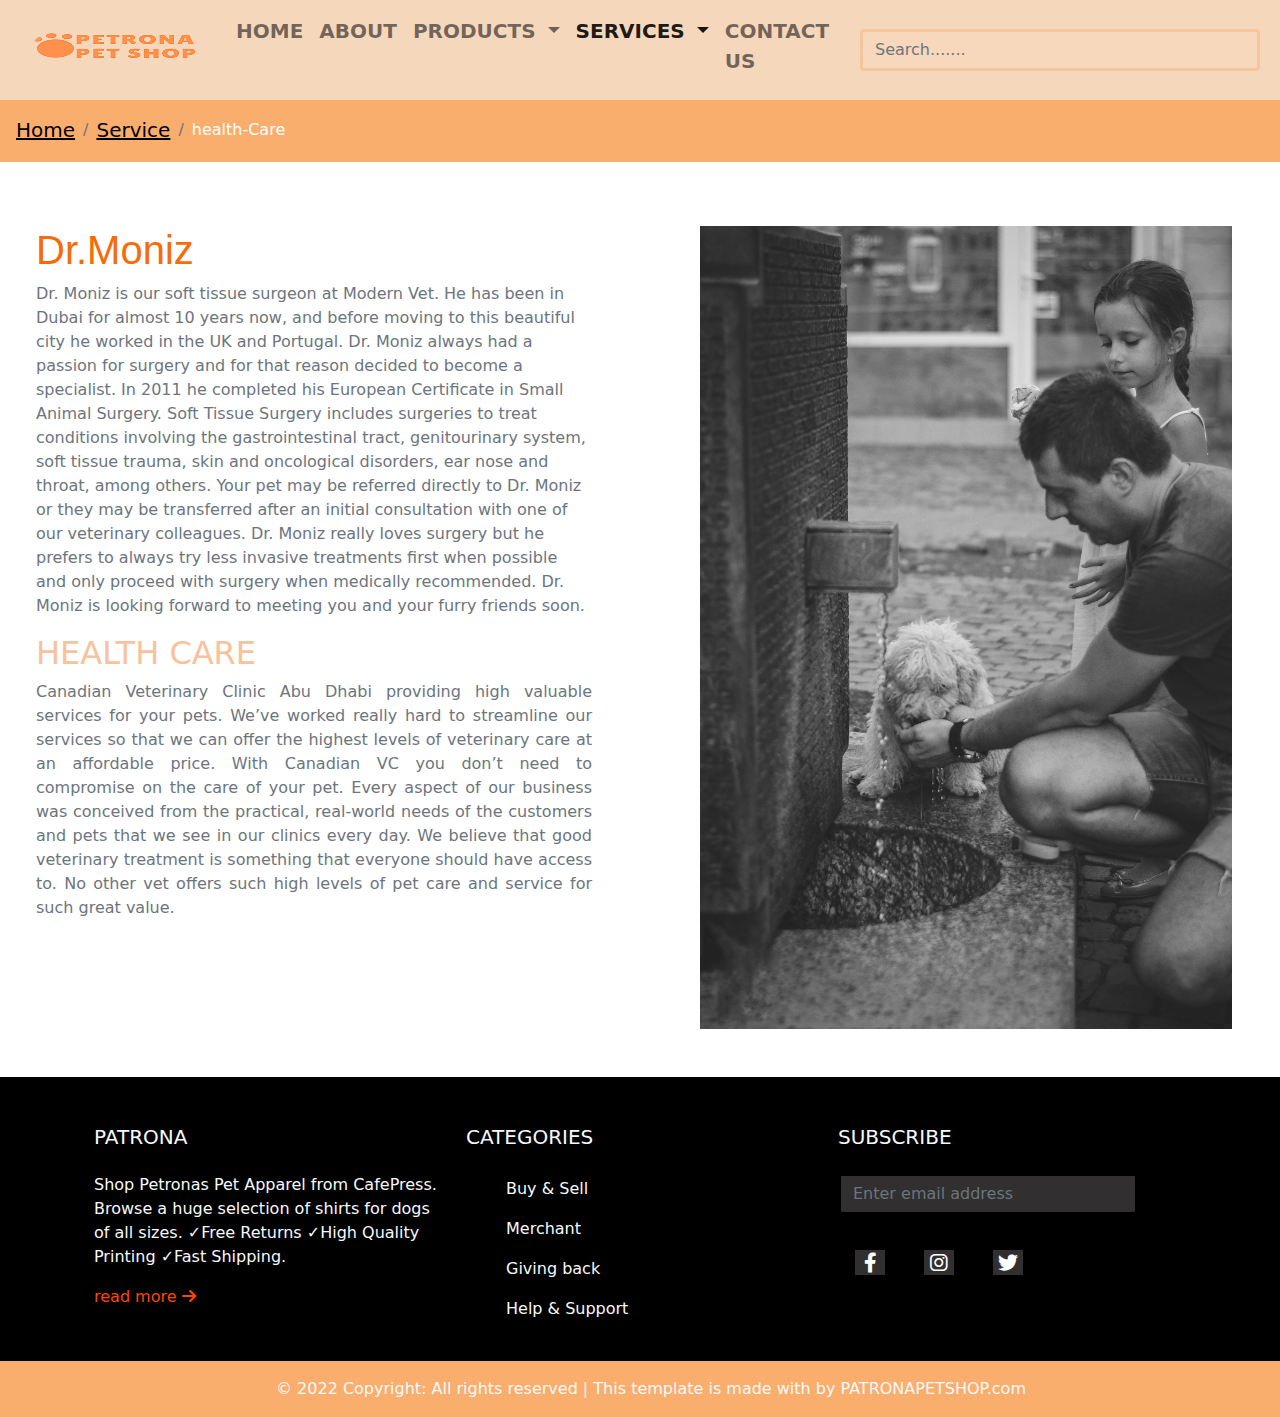
<file: health-care.html>
<!DOCTYPE html>
<html lang="en">

<head>
  <meta charset="UTF-8">
  <meta http-equiv="X-UA-Compatible" content="IE=edge">
  <meta name="viewport" content="width=device-width, initial-scale=1.0">
  <title>PATRONA Pet Shop</title>
  <!-- main css file link -->
  <link rel="stylesheet" href="./assets/style.css" type="text/css">
  <!-- bootstrap css file link -->
  <link rel="stylesheet" href="./assets/bootstrap/css/bootstrap.min.css" type="text/css">
  <!-- fontawesome css file link -->
  <link rel="stylesheet" href="./assets/fontawesome/css/all.min.css" type="text/css">
  <style>

  </style>
</head>

<body>

  <!-- E-Project header section start -->

  <nav class="navbar navbar-expand-lg sticky-top navbar-light bg-light" id="navbar">
    <div class="container-fluid">
      <a class="navbar-brand" href="./index.html"><img src="./assets/images/logo.png" alt="..."></a>
      <button class="navbar-toggler" type="button" data-bs-toggle="collapse" data-bs-target="#navbarSupportedContent"
        aria-controls="navbarSupportedContent" aria-expanded="false" aria-label="Toggle navigation">
        <span class="navbar-toggler-icon"></span>
      </button>
      <div class="collapse navbar-collapse" id="navbarSupportedContent">
        <ul class="navbar-nav me-auto mb-5 mb-lg-2">
          <li class="nav-item">
            <a class="nav-link " aria-current="page" href="./index.html">HOME</a>
          </li>
          <li class="nav-item">
            <a class="nav-link" href="./about.html">ABOUT</a>
          </li>
          <li class="nav-item dropdown" id="dropdown-menu">
            <a class="nav-link dropdown-toggle" href="#" id="navbarDropdown" role="button" data-bs-toggle="dropdown"
              aria-expanded="false">
              PRODUCTS
            </a>
            <ul class="dropdown-menu" aria-labelledby="navbarDropdown" id="nav-drodown">
              <li><a class="dropdown-item" href="./cat.html">Cat food</a></li>
              <li><a class="dropdown-item" href="./dog.html">Dog food</a></li>
              <li><a class="dropdown-item" href="./other.html">Other food</a></li>
              <li><a class="dropdown-item" href="./accessories.html">Pet Accessories</a></li>

            </ul>
          <li class="nav-item dropdown" id="dropdown-menu">
            <a class="nav-link active dropdown-toggle" href="#" id="navbarDropdown" role="button"
              data-bs-toggle="dropdown" aria-expanded="false">
              SERVICES
            </a>
            <ul class="dropdown-menu" aria-labelledby="navbarDropdown" id="nav-drodown">
              <li><a class="dropdown-item" href="./health-care.html">Health Care</a></li>
              <li><a class="dropdown-item" href="./prt-delivery.html">Pet Delivery</a></li>
              <li><a class="dropdown-item" href="./treatments.html">Treatments</a></li>

            </ul>
          <li class="nav-item">
            <a class="nav-link" href="./contact.html">CONTACT US</a>
          </li>

          </li>
        </ul>
        <form class="d-flex">
          <input class="form-control me-2" type="search" placeholder="Search......." aria-label="Search"
            style="background-color: rgb(247, 216, 188);border:3px solid rgb(245, 198, 158); color: black; width: 400px;">
        </form>

      </div>
    </div>
  </nav>

  <!--  E-Project header section end -->
  <!-- =============== breadcrumb section starts here ============== -->

  <nav class="style=" --bs-breadcrumb-divider: url(&#34;data:image/svg+xml,%3Csvg xmlns='http://www.w3.org/2000/svg'
    width='8' height='8' %3E%3Cpath d='M2.5 0L1 1.5 3.5 4 1 6.5 2.5 8l4-4-4-4z' fill='currentColor'
    /%3E%3C/svg%3E&#34;);" aria-label="breadcrumb" id="breadcrumb">
    <ol class="breadcrumb px-3">
      <li class="breadcrumb-item"><a href="./index.html">Home</a></li>
      <li class="breadcrumb-item"><a href="#">Service</a></li>
      <li class="breadcrumb-item active" aria-current="page">health-Care</li>
    </ol>
  </nav>

  <!-- =============== breadcrumb section ends here ================ -->

  <!-- =============== services section starts here ================ -->

 


    <div class="row row-cols-1 row-cols-lg-2">
      <div class="col p-5">
        <h1>Dr.Moniz</h1>
        <p class="text-muted">
          Dr. Moniz is our soft tissue surgeon at Modern Vet. He has been in Dubai for almost 10 years now, and before
          moving to this beautiful city he worked in the UK and Portugal.

          Dr. Moniz always had a passion for surgery and for that reason decided to become a specialist. In 2011 he
          completed his European Certificate in Small Animal Surgery.

          Soft Tissue Surgery includes surgeries to treat conditions involving the gastrointestinal tract, genitourinary
          system, soft tissue trauma, skin and oncological disorders, ear nose and throat, among others.

          Your pet may be referred directly to Dr. Moniz or they may be transferred after an initial consultation with
          one of our veterinary colleagues.

          Dr. Moniz really loves surgery but he prefers to always try less invasive treatments first when possible and
          only proceed with surgery when medically recommended.

          Dr. Moniz is looking forward to meeting you and your furry friends soon.
        </p>
        <h2 class="text-uppercase">HEALTH CARE</h2>
        <p style="text-align: justify;" class="text-muted">Canadian Veterinary Clinic Abu Dhabi providing high valuable
          services for your pets. We’ve worked really hard to streamline our services so that we can offer the highest
          levels of veterinary care at an affordable price. With Canadian VC you don’t need to compromise on the care of
          your pet. Every aspect of our business was conceived from the practical, real-world needs of the customers and
          pets that we see in our clinics every day. We believe that good veterinary treatment is something that
          everyone should have access to. No other vet offers such high levels of pet care and service for such great
          value.</p>
      </div>
      <div class="col">
        <div class="m-5">
          <img src="./assets/images/haseeb-jamil-LFy_1nbumbQ-unsplash.jpg" class="img-fluid" alt="">
        </div>
      </div>
    </div>








    <!-- =============== services section ends here ================ -->


    <!-- E-Project footer section start  -->

    <footer class="text-center text-lg-start text-light" style="background-color: black;">
      <div class="container p-4">
        <div class="row mt-4">
          <div class="col-lg-4 col-md-12 mb-4 mb-md-0">
            <h5 class="text-uppercase mb-4">PATRONA</h5>

            <p>
              Shop Petronas Pet Apparel from CafePress.
              Browse a huge selection of shirts for dogs of all sizes.
              ✓Free Returns ✓High Quality Printing ✓Fast Shipping.
            </p>

            <p style="color: orangered;">read more <i class="fa-solid fa-arrow-right"></i></p>




          </div>
          <div class="col-lg-4 col-md-6 mb-4 mb-md-0 mt-md-4 mt-lg-0">
            <h5 class="text-uppercase mb-4 pb-1">CATEGORIES</h5>



            <ul class="fa-ul">
              <li class="mb-3">Buy & Sell</li>
              <li class="mb-3">Merchant</li>
              <li class="mb-3">Giving back</li>
              <li class="mb-3">Help & Support</li>
            </ul>
          </div>


          <div class="col-lg-4 col-md-1 mb-4 mb-md-0 mt-md-4 mt-lg-0">
            <h5 class="text-uppercase mb-4">subscribe</h5>
            <form class="d-flex">
              <input class="form-control me-5" type="search" placeholder="Enter email address" aria-label="Search"
                style="background-color:rgb(49, 47, 47); border: 3px solid black; color:gray; ">
            </form>

            <div class="mt-4">
              <a type="button" class="btn btn-floating  btn-lg"><i class="fab fa-facebook-f"
                  style="color: white; background-color: rgb(49, 47, 47); width: 30px; height: 25px; border: 3px solid rgb(49, 47, 47);"></i></a>
              <a type="button" class="btn btn-floating  btn-lg"><i class="fa-brands fa-instagram"
                  style="color: white; background-color: rgb(49, 47, 47); width: 30px; height: 25px; border: 3px solid rgb(49, 47, 47);"></i></a>
              <a type="button" class="btn btn-floating  btn-lg"><i class="fab fa-twitter"
                  style="color: white; background-color: rgb(49, 47, 47); width: 30px; height: 25px; border: 3px solid rgb(49, 47, 47);"></i></a>

            </div>
          </div>
        </div>
      </div>
      <div class=" p-3" style="background-color:rgb(249, 174, 109);">

        <a class="text-decoration-none text-light" style="padding-left:260px ;" href="#"> © 2022 Copyright: All rights
          reserved | This template is made with by PATRONAPETSHOP.com</a>

      </div>


    </footer>
    <!-- E-Project footer section end   -->


</body>
<!-- bootstrap js file link -->
<script src="./assets/bootstrap/js/bootstrap.min.js"></script>

</html>
</file>
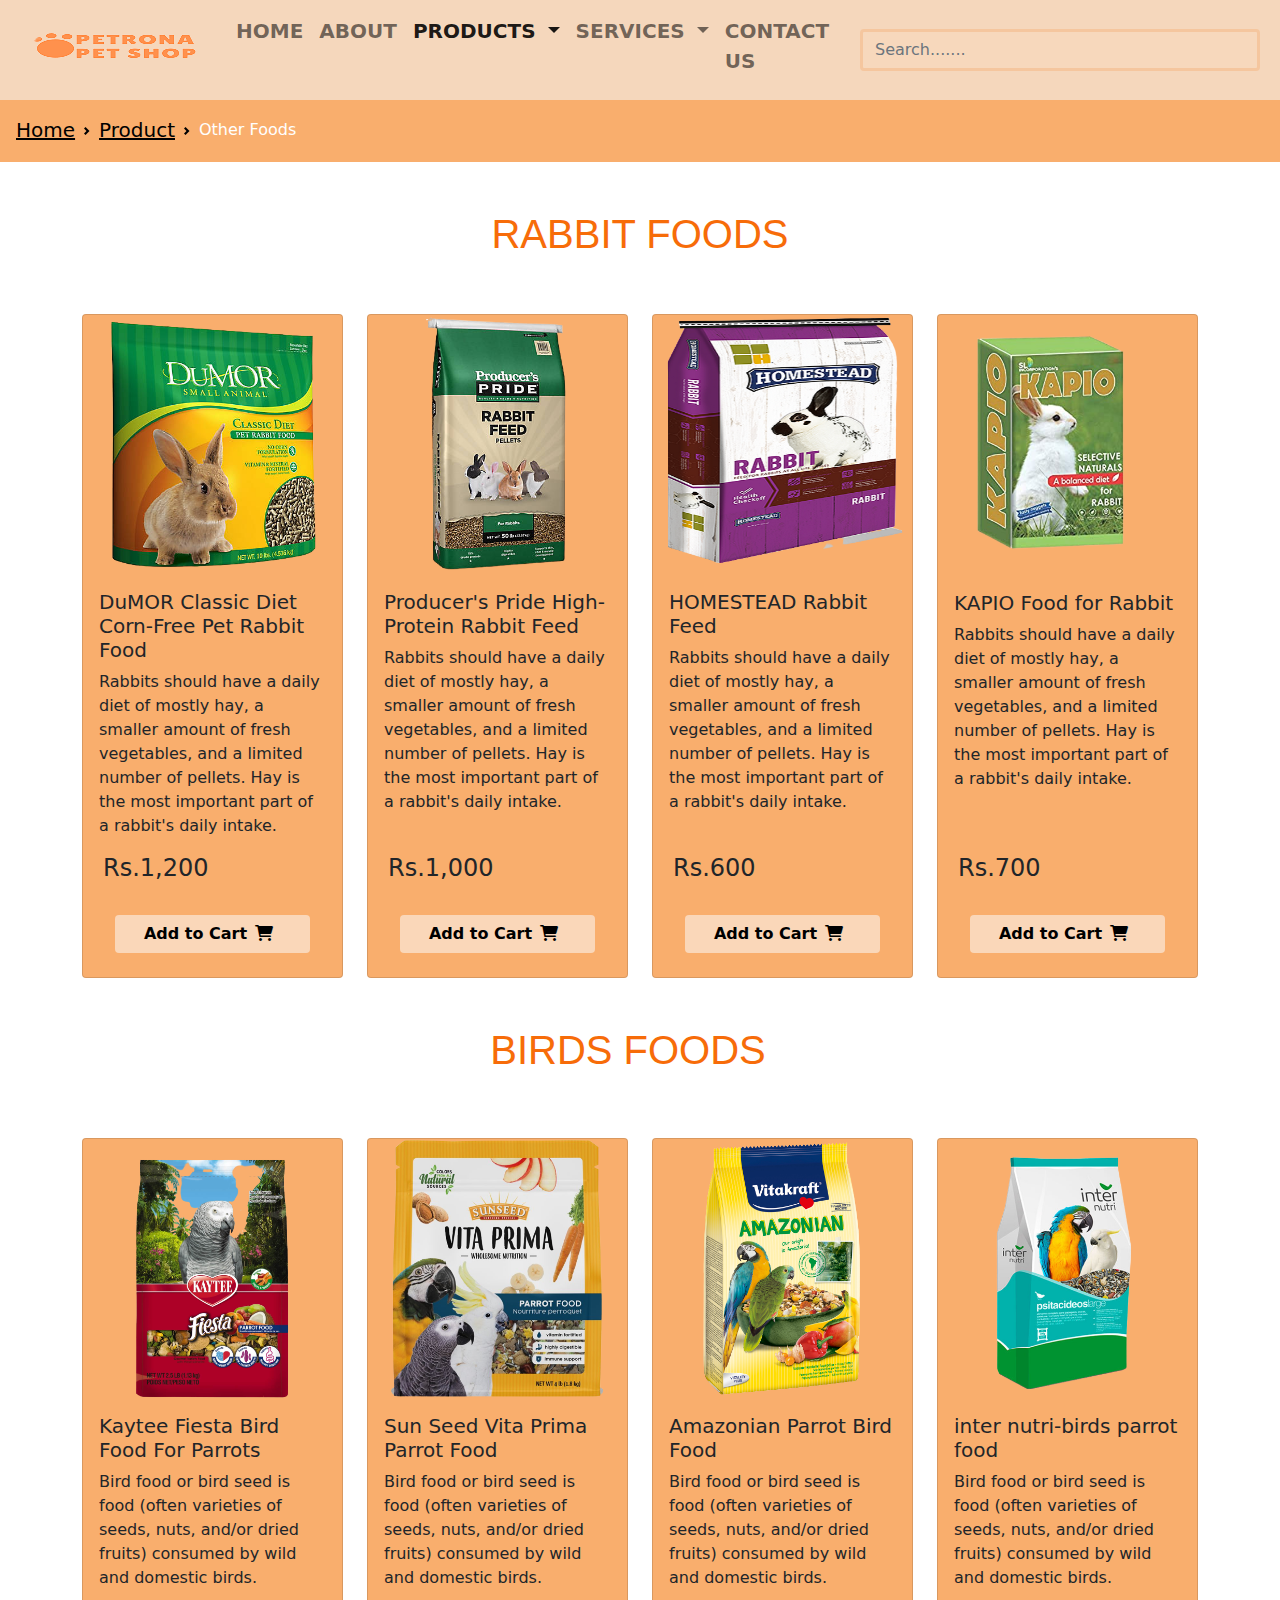
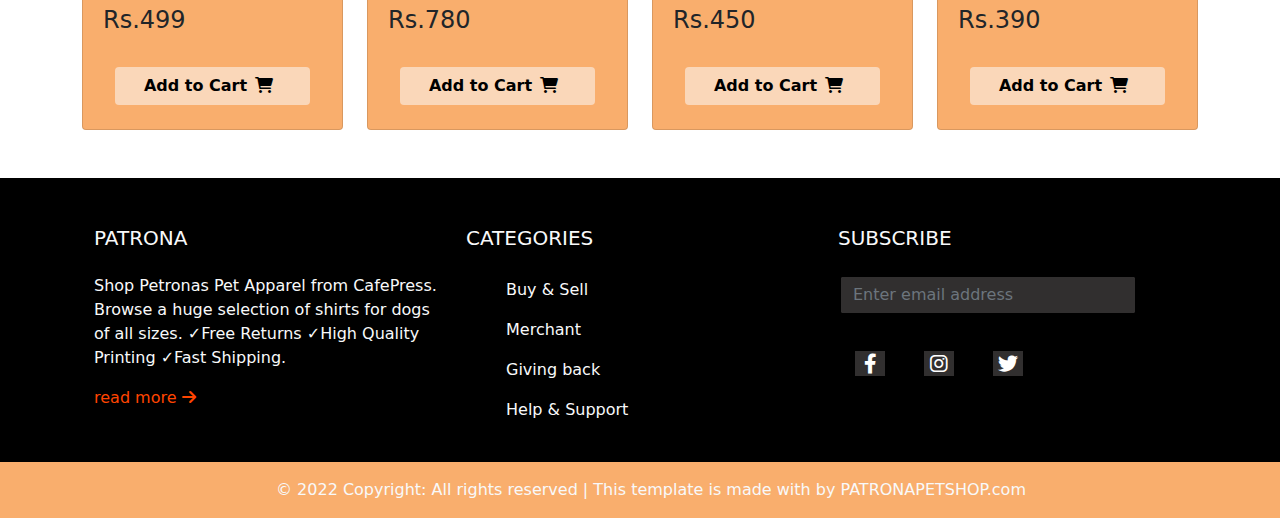
<file: other.html>
<!DOCTYPE html>
<html lang="en">

<head>
  <meta charset="UTF-8">
  <meta http-equiv="X-UA-Compatible" content="IE=edge">
  <meta name="viewport" content="width=device-width, initial-scale=1.0">
  <title>PATRONA Pet Shop</title>
  <!-- main css file link -->
  <link rel="stylesheet" href="./assets/style.css" type="text/css">
  <!-- bootstrap css file link -->
  <link rel="stylesheet" href="./assets/bootstrap/css/bootstrap.min.css" type="text/css">
  <!-- fontawesome css file link -->
  <link rel="stylesheet" href="./assets/fontawesome/css/all.min.css" type="text/css">
  <style>
    
  </style>
</head>

<body>

                                    <!-- E-Project header section start -->

  <nav class="navbar navbar-expand-lg sticky-top navbar-light bg-light" id="navbar">
    <div class="container-fluid">
      <a class="navbar-brand" href="./index.html"><img src="./assets/images/logo.png" alt="..." ></a>
      <button class="navbar-toggler" type="button" data-bs-toggle="collapse" data-bs-target="#navbarSupportedContent"
        aria-controls="navbarSupportedContent" aria-expanded="false" aria-label="Toggle navigation">
        <span class="navbar-toggler-icon"></span>
      </button>
      <div class="collapse navbar-collapse" id="navbarSupportedContent">
        <ul class="navbar-nav me-auto mb-5 mb-lg-2">
          <li class="nav-item">
            <a class="nav-link " aria-current="page" href="./index.html">HOME</a>
          </li>
          <li class="nav-item">
            <a class="nav-link" href="./about.html">ABOUT</a>
          </li>
          <li class="nav-item dropdown" id="dropdown-menu">
            <a class="nav-link active dropdown-toggle" href="#" id="navbarDropdown" role="button" data-bs-toggle="dropdown"
              aria-expanded="false">
              PRODUCTS
            </a>
            <ul class="dropdown-menu" aria-labelledby="navbarDropdown" id="nav-drodown">
              <li><a class="dropdown-item" href="./cat.html">Cat food</a></li>
              <li><a class="dropdown-item" href="./dog.html">Dog food</a></li>
              <li><a class="dropdown-item" href="./other.html">Other food</a></li>
              <li><a class="dropdown-item" href="./accessories.html">Pet Accessories</a></li>
             
            </ul>
            <li class="nav-item dropdown" id="dropdown-menu">
              <a class="nav-link dropdown-toggle" href="#" id="navbarDropdown" role="button" data-bs-toggle="dropdown"
                aria-expanded="false">
                SERVICES
              </a>
              <ul class="dropdown-menu" aria-labelledby="navbarDropdown" id="nav-drodown">
                <li><a class="dropdown-item" href="./health-care.html">Health Care</a></li>
                <li><a class="dropdown-item" href="./prt-delivery.html">Pet Delivery</a></li>
                <li><a class="dropdown-item" href="./treatments.html">Treatments</a></li>
               
              </ul>
          <li class="nav-item">
            <a class="nav-link" href="./contact.html">CONTACT US</a>
          </li>
         
          </li>
        </ul>
        <form class="d-flex" >
          <input class="form-control me-2" type="search" placeholder="Search......."   aria-label="Search" style="background-color: rgb(247, 216, 188);border:3px solid rgb(245, 198, 158); color: black; width: 400px;">
        </form>
       
      </div>
    </div>
  </nav>

                                          <!--  E-Project header section end --> 
<!-- =============== breadcrumb section starts here ============== -->

<nav style="--bs-breadcrumb-divider: url(&#34;data:image/svg+xml,%3Csvg xmlns='http://www.w3.org/2000/svg' width='8' height='8'%3E%3Cpath d='M2.5 0L1 1.5 3.5 4 1 6.5 2.5 8l4-4-4-4z' fill='currentColor'/%3E%3C/svg%3E&#34;);" aria-label="breadcrumb" id="breadcrumb">
  <ol class="breadcrumb px-3">
    <li class="breadcrumb-item"><a href="./index.html">Home</a></li>
    <li class="breadcrumb-item"><a href="#">Product</a></li>
    <li class="breadcrumb-item active" aria-current="page">Other Foods</li>
  </ol>
</nav>

<!-- =============== breadcrumb section ends here ================ -->

  <!-- ============ Products cards section starts here ==============   -->
  <div class="container my-5">
    <div class="row text-center mb-5">
      <h1 class="text-uppercase">RABBIT FOODS</h1>
    </div>
    <div class="row row-cols-1 row-cols-sm-2 row-cols-md-3 row-cols-lg-4 g-4 justify-content-center">
      <div class="col">
        <div class="card h-100" style=" background-color: rgb(249, 174, 109);;">
          <img src="./assets/images/rab1.png" class="card-img-top" alt="...">
          <div class="card-body">
            <h5 class="card-title">DuMOR Classic Diet Corn-Free Pet Rabbit Food</h5>
            <p class="card-text">Rabbits should have a daily diet of mostly hay, a smaller amount of fresh vegetables, and a limited number of pellets. Hay is the most important part of a rabbit's daily intake. </p>
          </div>
          <h4>Rs.1,200</h4>
            <br>
          <div class="card-buttons text-center mb-3">
            <a id="cart" href="#" class="btn w-75 mb-2">Add to Cart<i class="fa-solid fa-cart-shopping mx-2"></i></a>
            
          </div>
          
        </div>
      </div>
      <div class="col">
        <div class="card h-100" style=" background-color: rgb(249, 174, 109);;">
          <img src="./assets/images/rab2.png" class="card-img-top" alt="...">
          <div class="card-body">
            <h5 class="card-title">Producer's Pride  High-Protein Rabbit Feed</h5>
            <p class="card-text">Rabbits should have a daily diet of mostly hay, a smaller amount of fresh vegetables, and a limited number of pellets. Hay is the most important part of a rabbit's daily intake. </p>
          </div>
          <h4>Rs.1,000</h4>
            <br>
          <div class="card-buttons text-center mb-3">
            <a id="cart" href="#" class="btn w-75 mb-2">Add to Cart<i class="fa-solid fa-cart-shopping mx-2"></i></a>
            
          </div>
        </div>
      </div>
      <div class="col">
        <div class="card h-100" style=" background-color: rgb(249, 174, 109);;">
          <img src="./assets/images/rab3.png" class="card-img-top" alt="...">
          <div class="card-body">
            <h5 class="card-title">HOMESTEAD Rabbit Feed</h5>
            <p class="card-text">Rabbits should have a daily diet of mostly hay, a smaller amount of fresh vegetables, and a limited number of pellets. Hay is the most important part of a rabbit's daily intake. </p>
          </div>
          <h4>Rs.600</h4>
          <br>
        <div class="card-buttons text-center mb-3">
          <a id="cart" href="#" class="btn w-75 mb-2">Add to Cart<i class="fa-solid fa-cart-shopping mx-2"></i></a>
        </div>
        </div>
      </div>
      <div class="col">
        <div class="card h-100" style=" background-color: rgb(249, 174, 109);;">
          <img src="./assets/images/rab4.png" class="card-img-top" alt="...">
          <div class="card-body">
            <h5 class="card-title">KAPIO Food for Rabbit </h5>
            <p class="card-text">Rabbits should have a daily diet of mostly hay, a smaller amount of fresh vegetables, and a limited number of pellets. Hay is the most important part of a rabbit's daily intake. </p>
          </div>
          <h4>Rs.700</h4>
            <br>
          <div class="card-buttons text-center mb-3">
            <a id="cart" href="#" class="btn w-75 mb-2">Add to Cart<i class="fa-solid fa-cart-shopping mx-2"></i></a>
          </div>
        </div>
      </div>
    </div>

  </div>

  <!-- ============ Products cards section ends here ==============   -->

    <!-- ============ Products cards section starts here ==============   -->

    <div class="container my-5">
      <div class="row text-center mb-5">
        <div class="row text-center mb-2">
          <h1 class="text-uppercase">BIRDS FOODS</h1>
        </div>
      </div>
      <div class="row row-cols-1 row-cols-sm-2 row-cols-md-3 row-cols-lg-4 g-4 justify-content-center">
        <div class="col">
          <div class="card h-100" style=" background-color: rgb(249, 174, 109);;">
            <img src="./assets/images/par1.png" class="card-img-top" alt="...">
            <div class="card-body">
              <h5 class="card-title">Kaytee Fiesta Bird Food For Parrots</h5>
              <p class="card-text">Bird food or bird seed is food (often varieties of seeds, nuts, and/or dried fruits) consumed by wild and domestic birds. </p>
            </div>
            <h4>Rs.499</h4>
            <br>
          <div class="card-buttons text-center mb-3">
            <a id="cart" href="#" class="btn w-75 mb-2">Add to Cart<i class="fa-solid fa-cart-shopping mx-2"></i></a>
          </div>
          </div>
        </div>
        <div class="col">
          <div class="card h-100" style=" background-color: rgb(249, 174, 109);;">
            <img src="./assets/images/par2.png" class="card-img-top" alt="...">
            <div class="card-body">
              <h5 class="card-title">Sun Seed Vita Prima Parrot Food</h5>
            
              <p class="card-text">Bird food or bird seed is food (often varieties of seeds, nuts, and/or dried fruits) consumed by wild and domestic birds. </p>
            </div>
            <h4>Rs.780</h4>
            <br>
          <div class="card-buttons text-center mb-3">
            <a id="cart" href="#" class="btn w-75 mb-2">Add to Cart<i class="fa-solid fa-cart-shopping mx-2"></i></a>
          </div>
          </div>
        </div>
        <div class="col">
          <div class="card h-100" style=" background-color: rgb(249, 174, 109);;">
            <img src="./assets/images/par3.png" class="card-img-top" alt="...">
            <div class="card-body">
              <h5 class="card-title">Amazonian Parrot Bird Food</h5>
              <p class="card-text">Bird food or bird seed is food (often varieties of seeds, nuts, and/or dried fruits) consumed by wild and domestic birds. </p>
            </div>
            <h4>Rs.450</h4>
            <br>
          <div class="card-buttons text-center mb-3">
            <a id="cart" href="#" class="btn w-75 mb-2">Add to Cart<i class="fa-solid fa-cart-shopping mx-2"></i></a>
            
          </div>
          </div>
        </div>
        <div class="col">
          <div class="card h-100" style=" background-color: rgb(249, 174, 109);;">
            <img src="./assets/images/par4.png" class="card-img-top" alt="...">
            <div class="card-body">
              <h5 class="card-title">inter nutri-birds parrot food</h5>
              <p class="card-text">Bird food or bird seed is food (often varieties of seeds, nuts, and/or dried fruits) consumed by wild and domestic birds. </p>
            </div>
            <h4>Rs.390</h4>
            <br>
          <div class="card-buttons text-center mb-3">
            <a id="cart" href="#" class="btn w-75 mb-2">Add to Cart<i class="fa-solid fa-cart-shopping mx-2"></i></a>
            
          </div>
          </div>
        </div>
      </div>
  
    </div>
  
    <!-- ============ Products cards section ends here ==============   -->


                                       <!-- E-Project footer section start  -->

    <footer class="text-center text-lg-start text-light" style="background-color: black;">
      <div class="container p-4">
        <div class="row mt-4">
          <div class="col-lg-4 col-md-12 mb-4 mb-md-0">
            <h5 class="text-uppercase mb-4">PATRONA</h5>

            <p>
              Shop Petronas Pet Apparel from CafePress. 
              Browse a huge selection of shirts for dogs of all sizes.
               ✓Free Returns ✓High Quality Printing ✓Fast Shipping.
            </p>

            <p style="color: orangered;">read more   <i class="fa-solid fa-arrow-right"></i></p>

           

            
          </div>
          <div class="col-lg-4 col-md-6 mb-4 mb-md-0 mt-md-4 mt-lg-0">
            <h5 class="text-uppercase mb-4 pb-1">CATEGORIES</h5>

            

            <ul class="fa-ul" >
              <li class="mb-3">Buy & Sell</li>
               <li class="mb-3">Merchant</li>
              <li class="mb-3">Giving back</li>
              <li class="mb-3">Help & Support</li>
            </ul>
          </div>
          
          
          <div class="col-lg-4 col-md-1 mb-4 mb-md-0 mt-md-4 mt-lg-0">
            <h5 class="text-uppercase mb-4">subscribe</h5>
            <form class="d-flex" >
              <input class="form-control me-5" type="search" placeholder="Enter email address"   aria-label="Search" style="background-color:rgb(49, 47, 47); border: 3px solid black; color:gray; ">
            </form>
            
            <div class="mt-4">
              <a type="button" class="btn btn-floating  btn-lg"><i class="fab fa-facebook-f" style="color: white; background-color: rgb(49, 47, 47); width: 30px; height: 25px; border: 3px solid rgb(49, 47, 47);"></i></a>
              <a type="button" class="btn btn-floating  btn-lg"><i class="fa-brands fa-instagram" style="color: white; background-color: rgb(49, 47, 47); width: 30px; height: 25px; border: 3px solid rgb(49, 47, 47);"></i></a>
              <a type="button" class="btn btn-floating  btn-lg"><i class="fab fa-twitter" style="color: white; background-color: rgb(49, 47, 47); width: 30px; height: 25px; border: 3px solid rgb(49, 47, 47);"></i></a>
              
            </div>
          </div>
        </div>
      </div>
      <div class=" p-3" style="background-color:rgb(249, 174, 109);">
       
        <a class="text-decoration-none text-light" style="padding-left:260px ;" href="#"> © 2022 Copyright: All rights reserved | This template is made with by PATRONAPETSHOP.com</a>
        
      </div>
      
    
    </footer>
                            <!-- E-Project footer section end   -->
     

     

</body>
                                <!-- bootstrap js file link -->
<script src="./assets/bootstrap/js/bootstrap.min.js"></script>

</html>
</file>
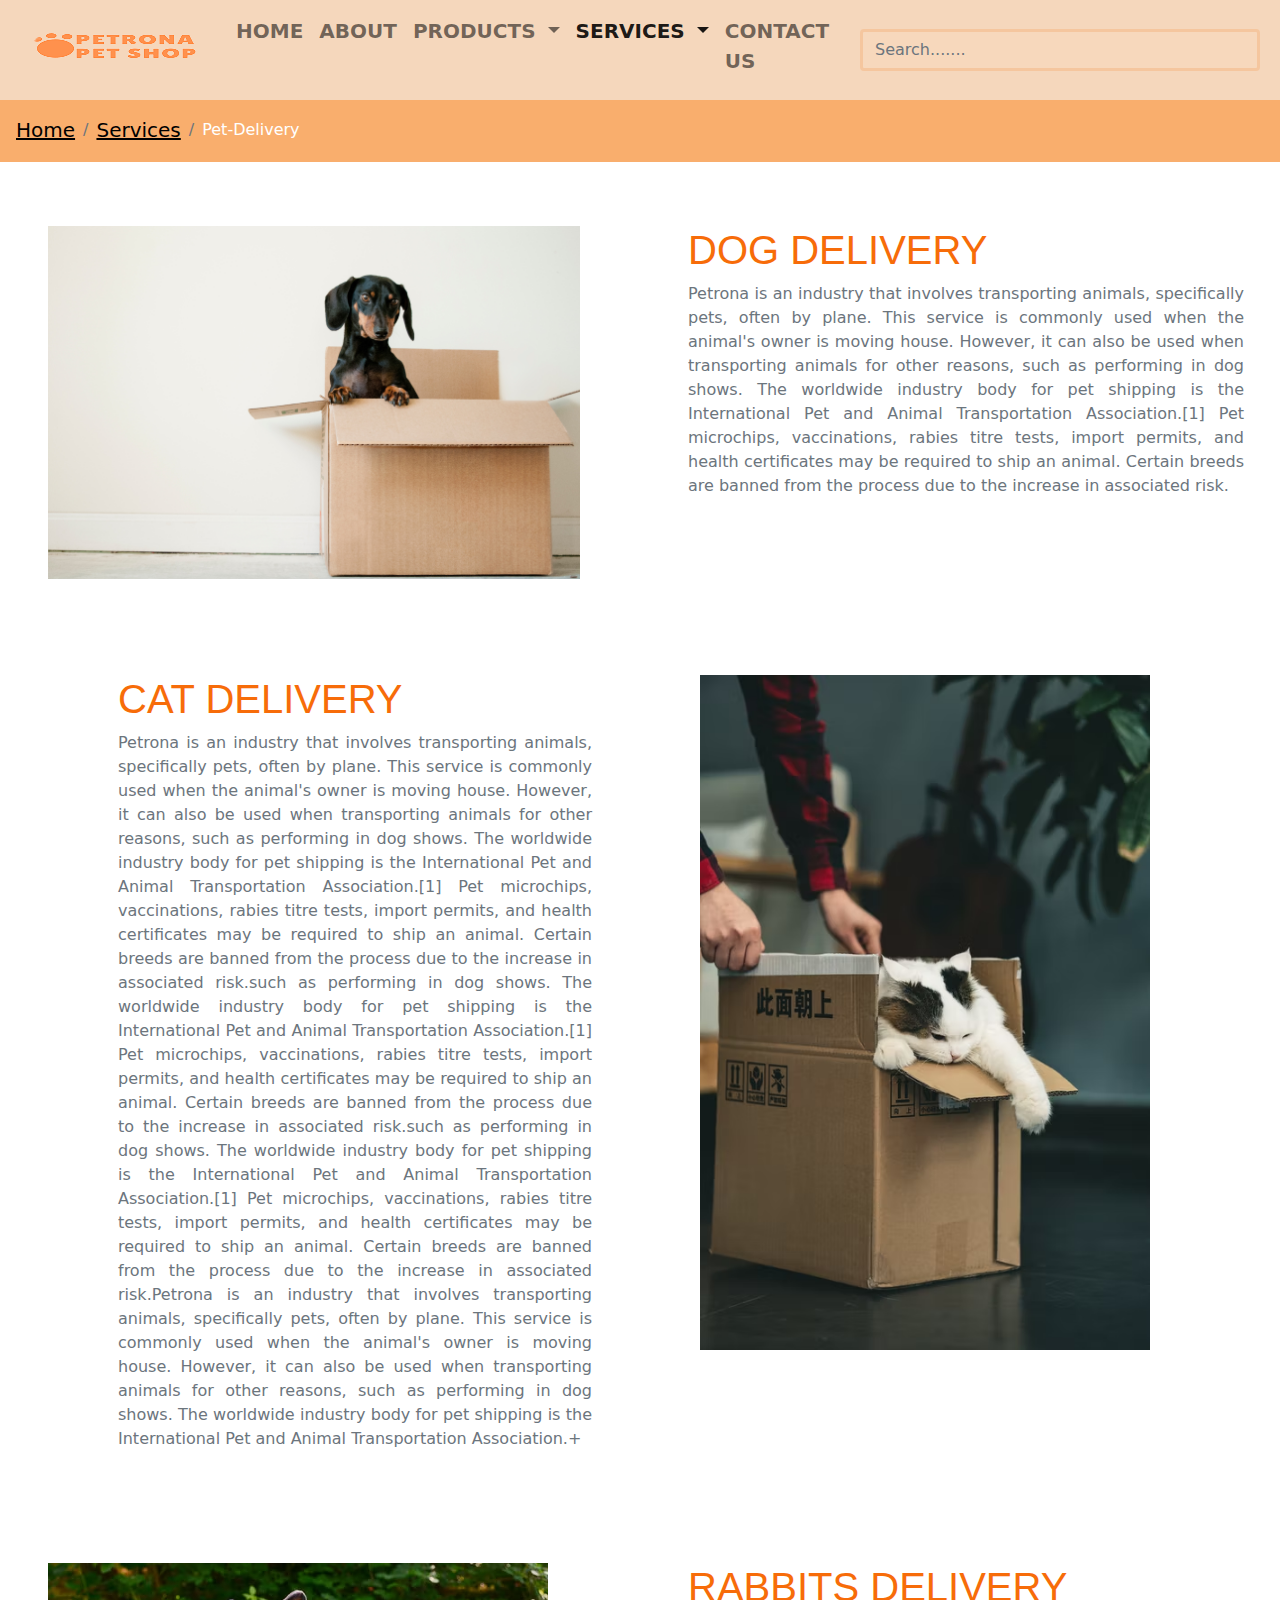
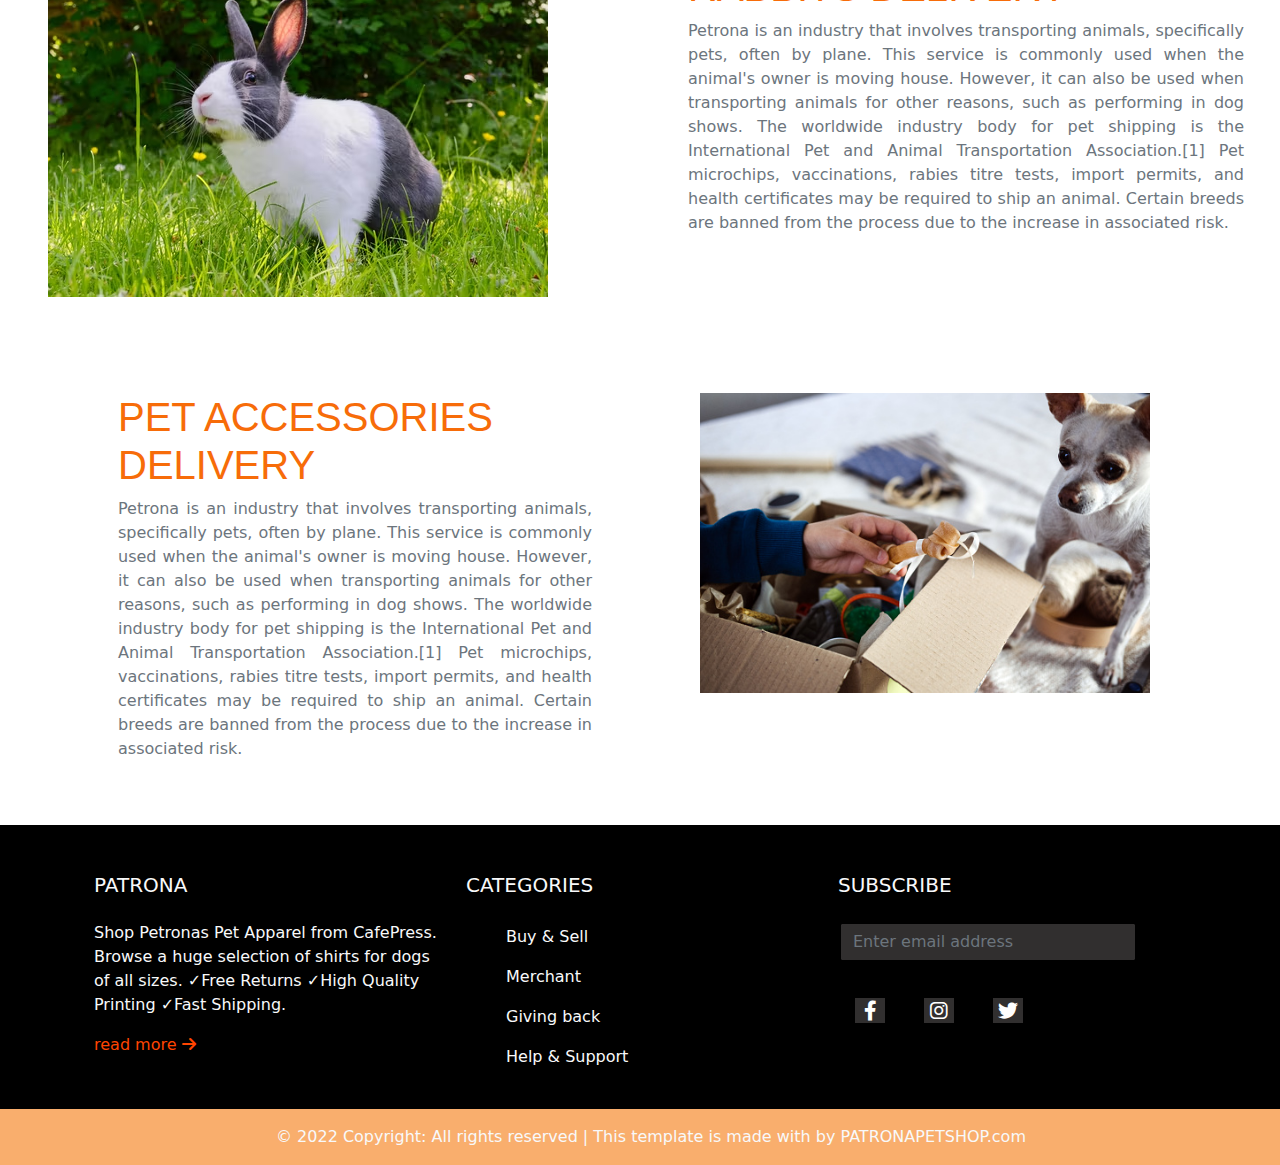
<file: prt-delivery.html>
<!DOCTYPE html>
<html lang="en">

<head>
  <meta charset="UTF-8">
  <meta http-equiv="X-UA-Compatible" content="IE=edge">
  <meta name="viewport" content="width=device-width, initial-scale=1.0">
  <title>PATRONA Pet Shop</title>
  <!-- main css file link -->
  <link rel="stylesheet" href="./assets/style.css" type="text/css">
  <!-- bootstrap css file link -->
  <link rel="stylesheet" href="./assets/bootstrap/css/bootstrap.min.css" type="text/css">
  <!-- fontawesome css file link -->
  <link rel="stylesheet" href="./assets/fontawesome/css/all.min.css" type="text/css">
  <style>

  </style>
</head>

<body>

  <!-- E-Project header section start -->

  <nav class="navbar navbar-expand-lg sticky-top navbar-light bg-light" id="navbar">
    <div class="container-fluid">
      <a class="navbar-brand" href="./index.html"><img src="./assets/images/logo.png" alt="..."></a>
      <button class="navbar-toggler" type="button" data-bs-toggle="collapse" data-bs-target="#navbarSupportedContent"
        aria-controls="navbarSupportedContent" aria-expanded="false" aria-label="Toggle navigation">
        <span class="navbar-toggler-icon"></span>
      </button>
      <div class="collapse navbar-collapse" id="navbarSupportedContent">
        <ul class="navbar-nav me-auto mb-5 mb-lg-2">
          <li class="nav-item">
            <a class="nav-link " aria-current="page" href="./index.html">HOME</a>
          </li>
          <li class="nav-item">
            <a class="nav-link" href="./about.html">ABOUT</a>
          </li>
          <li class="nav-item dropdown" id="dropdown-menu">
            <a class="nav-link dropdown-toggle" href="#" id="navbarDropdown" role="button" data-bs-toggle="dropdown"
              aria-expanded="false">
              PRODUCTS
            </a>
            <ul class="dropdown-menu" aria-labelledby="navbarDropdown" id="nav-drodown">
              <li><a class="dropdown-item" href="./cat.html">Cat food</a></li>
              <li><a class="dropdown-item" href="./dog.html">Dog food</a></li>
              <li><a class="dropdown-item" href="./other.html">Other food</a></li>
              <li><a class="dropdown-item" href="./accessories.html">Pet Accessories</a></li>

            </ul>
          <li class="nav-item dropdown" id="dropdown-menu">
            <a class="nav-link active dropdown-toggle" href="#" id="navbarDropdown" role="button"
              data-bs-toggle="dropdown" aria-expanded="false">
              SERVICES
            </a>
            <ul class="dropdown-menu" aria-labelledby="navbarDropdown" id="nav-drodown">
              <li><a class="dropdown-item" href="./health-care.html">Health Care</a></li>
              <li><a class="dropdown-item" href="./prt-delivery.html">Pet Delivery</a></li>
              <li><a class="dropdown-item" href="./treatments.html">Treatments</a></li>

            </ul>
          <li class="nav-item">
            <a class="nav-link" href="./contact.html">CONTACT US</a>
          </li>

          </li>
        </ul>
        <form class="d-flex">
          <input class="form-control me-2" type="search" placeholder="Search......." aria-label="Search"
            style="background-color: rgb(247, 216, 188);border:3px solid rgb(245, 198, 158); color: black; width: 400px;">
        </form>

      </div>
    </div>
  </nav>

  <!--  E-Project header section end -->
  <!-- =============== breadcrumb section starts here ============== -->

  <nav class="style=" --bs-breadcrumb-divider: url(&#34;data:image/svg+xml,%3Csvg xmlns='http://www.w3.org/2000/svg'
    width='8' height='8' %3E%3Cpath d='M2.5 0L1 1.5 3.5 4 1 6.5 2.5 8l4-4-4-4z' fill='currentColor'
    /%3E%3C/svg%3E&#34;);" aria-label="breadcrumb" id="breadcrumb">
    <ol class="breadcrumb px-3">
      <li class="breadcrumb-item"><a href="./index.html">Home</a></li>
      <li class="breadcrumb-item"><a href="#">Services</a></li>
      <li class="breadcrumb-item active" aria-current="page">Pet-Delivery</li>
    </ol>
  </nav>

  <!-- =============== breadcrumb section ends here ================ -->

  <div class="row row-cols-1 row-cols-lg-2">
    <div class="col order-1 order-lg-0">
      <div class="m-5">
        <img src="./assets/images/erda-estremera-sxNt9g77PE0-unsplash.jpg" class="img-fluid" alt="">
      </div>
    </div>
    <div class="col order-0 order-lg-1 p-5">
      <h1 class="text-uppercase">DOG DELIVERY</h1>
      <p style="text-align: justify;" class="text-muted">Petrona is an industry that involves transporting animals,
        specifically pets, often by plane. This service is commonly used when the animal's owner is moving house.
        However, it can also be used when transporting animals for other reasons, such as performing in dog shows. The
        worldwide industry body for pet shipping is the International Pet and Animal Transportation Association.[1] Pet
        microchips, vaccinations, rabies titre tests, import permits, and health certificates may be required to ship an
        animal. Certain breeds are banned from the process due to the increase in associated risk.</p>
    </div>
  </div>


  <div class="container">
    <div class="row row-cols-1 row-cols-lg-2">
      <div class="col p-5">
        <h1 class="text-uppercase">CAT DELIVERY</h1>
      <p style="text-align: justify;" class="text-muted">Petrona is an industry that involves transporting animals,
        specifically pets, often by plane. This service is commonly used when the animal's owner is moving house.
        However, it can also be used when transporting animals for other reasons, such as performing in dog shows. The
        worldwide industry body for pet shipping is the International Pet and Animal Transportation Association.[1] Pet
        microchips, vaccinations, rabies titre tests, import permits, and health certificates may be required to ship an
        animal. Certain breeds are banned from the process due to the increase in associated risk.such as performing in dog shows. The
        worldwide industry body for pet shipping is the International Pet and Animal Transportation Association.[1] Pet
        microchips, vaccinations, rabies titre tests, import permits, and health certificates may be required to ship an
        animal. Certain breeds are banned from the process due to the increase in associated risk.such as performing in dog shows. The
        worldwide industry body for pet shipping is the International Pet and Animal Transportation Association.[1] Pet
        microchips, vaccinations, rabies titre tests, import permits, and health certificates may be required to ship an
        animal. Certain breeds are banned from the process due to the increase in associated risk.Petrona is an industry that involves transporting animals,
        specifically pets, often by plane. This service is commonly used when the animal's owner is moving house.
        However, it can also be used when transporting animals for other reasons, such as performing in dog shows. The
        worldwide industry body for pet shipping is the International Pet and Animal Transportation Association.+</p>

      </div>
      <div class="col">
        <div class="m-5">
          <img src="./assets/images/delcat.jpg" class="img-fluid" alt="">
        </div>
      </div>
    </div>
  </div>

  <div class="row row-cols-1 row-cols-lg-2">
    <div class="col order-1 order-lg-0">
      <div class="m-5">
        <img src="./assets/images/delrabbit.jpg" class="img-fluid" alt="">
      </div>
    </div>
    <div class="col order-0 order-lg-1 p-5">
      <h1 class="text-uppercase">RABBITS DELIVERY</h1>
      <p style="text-align: justify;" class="text-muted">Petrona is an industry that involves transporting animals,
        specifically pets, often by plane. This service is commonly used when the animal's owner is moving house.
        However, it can also be used when transporting animals for other reasons, such as performing in dog shows. The
        worldwide industry body for pet shipping is the International Pet and Animal Transportation Association.[1] Pet
        microchips, vaccinations, rabies titre tests, import permits, and health certificates may be required to ship an
        animal. Certain breeds are banned from the process due to the increase in associated risk.</p>
    </div>
  </div>

  <div class="container">
    <div class="row row-cols-1 row-cols-lg-2">
      <div class="col p-5">
        
      <h1 class="text-uppercase">PET ACCESSORIES DELIVERY</h1>
      <p style="text-align: justify;" class="text-muted">Petrona is an industry that involves transporting animals,
        specifically pets, often by plane. This service is commonly used when the animal's owner is moving house.
        However, it can also be used when transporting animals for other reasons, such as performing in dog shows. The
        worldwide industry body for pet shipping is the International Pet and Animal Transportation Association.[1] Pet
        microchips, vaccinations, rabies titre tests, import permits, and health certificates may be required to ship an
        animal. Certain breeds are banned from the process due to the increase in associated risk.</p>
      </div>
      <div class="col">
        <div class="m-5">
          <img src="./assets/images/delacce.jpg" class="img-fluid" alt="">
        </div>
      </div>
    </div>
  </div>
  <!-- E-Project footer section start  -->

  <footer class="text-center text-lg-start text-light" style="background-color: black;">
    <div class="container p-4">
      <div class="row mt-4">
        <div class="col-lg-4 col-md-12 mb-4 mb-md-0">
          <h5 class="text-uppercase mb-4">PATRONA</h5>

          <p>
            Shop Petronas Pet Apparel from CafePress.
            Browse a huge selection of shirts for dogs of all sizes.
            ✓Free Returns ✓High Quality Printing ✓Fast Shipping.
          </p>

          <p style="color: orangered;">read more <i class="fa-solid fa-arrow-right"></i></p>




        </div>
        <div class="col-lg-4 col-md-6 mb-4 mb-md-0 mt-md-4 mt-lg-0">
          <h5 class="text-uppercase mb-4 pb-1">CATEGORIES</h5>



          <ul class="fa-ul">
            <li class="mb-3">Buy & Sell</li>
            <li class="mb-3">Merchant</li>
            <li class="mb-3">Giving back</li>
            <li class="mb-3">Help & Support</li>
          </ul>
        </div>


        <div class="col-lg-4 col-md-1 mb-4 mb-md-0 mt-md-4 mt-lg-0">
          <h5 class="text-uppercase mb-4">subscribe</h5>
          <form class="d-flex">
            <input class="form-control me-5" type="search" placeholder="Enter email address" aria-label="Search"
              style="background-color:rgb(49, 47, 47); border: 3px solid black; color:gray; ">
          </form>

          <div class="mt-4">
            <a type="button" class="btn btn-floating  btn-lg"><i class="fab fa-facebook-f"
                style="color: white; background-color: rgb(49, 47, 47); width: 30px; height: 25px; border: 3px solid rgb(49, 47, 47);"></i></a>
            <a type="button" class="btn btn-floating  btn-lg"><i class="fa-brands fa-instagram"
                style="color: white; background-color: rgb(49, 47, 47); width: 30px; height: 25px; border: 3px solid rgb(49, 47, 47);"></i></a>
            <a type="button" class="btn btn-floating  btn-lg"><i class="fab fa-twitter"
                style="color: white; background-color: rgb(49, 47, 47); width: 30px; height: 25px; border: 3px solid rgb(49, 47, 47);"></i></a>

          </div>
        </div>
      </div>
    </div>
    <div class=" p-3" style="background-color:rgb(249, 174, 109);">

      <a class="text-decoration-none text-light" style="padding-left:260px ;" href="#"> © 2022 Copyright: All rights
        reserved | This template is made with by PATRONAPETSHOP.com</a>

    </div>


  </footer>
  <!-- E-Project footer section end   -->




</body>
<!-- bootstrap js file link -->
<script src="./assets/bootstrap/js/bootstrap.min.js"></script>

</html>
</file>
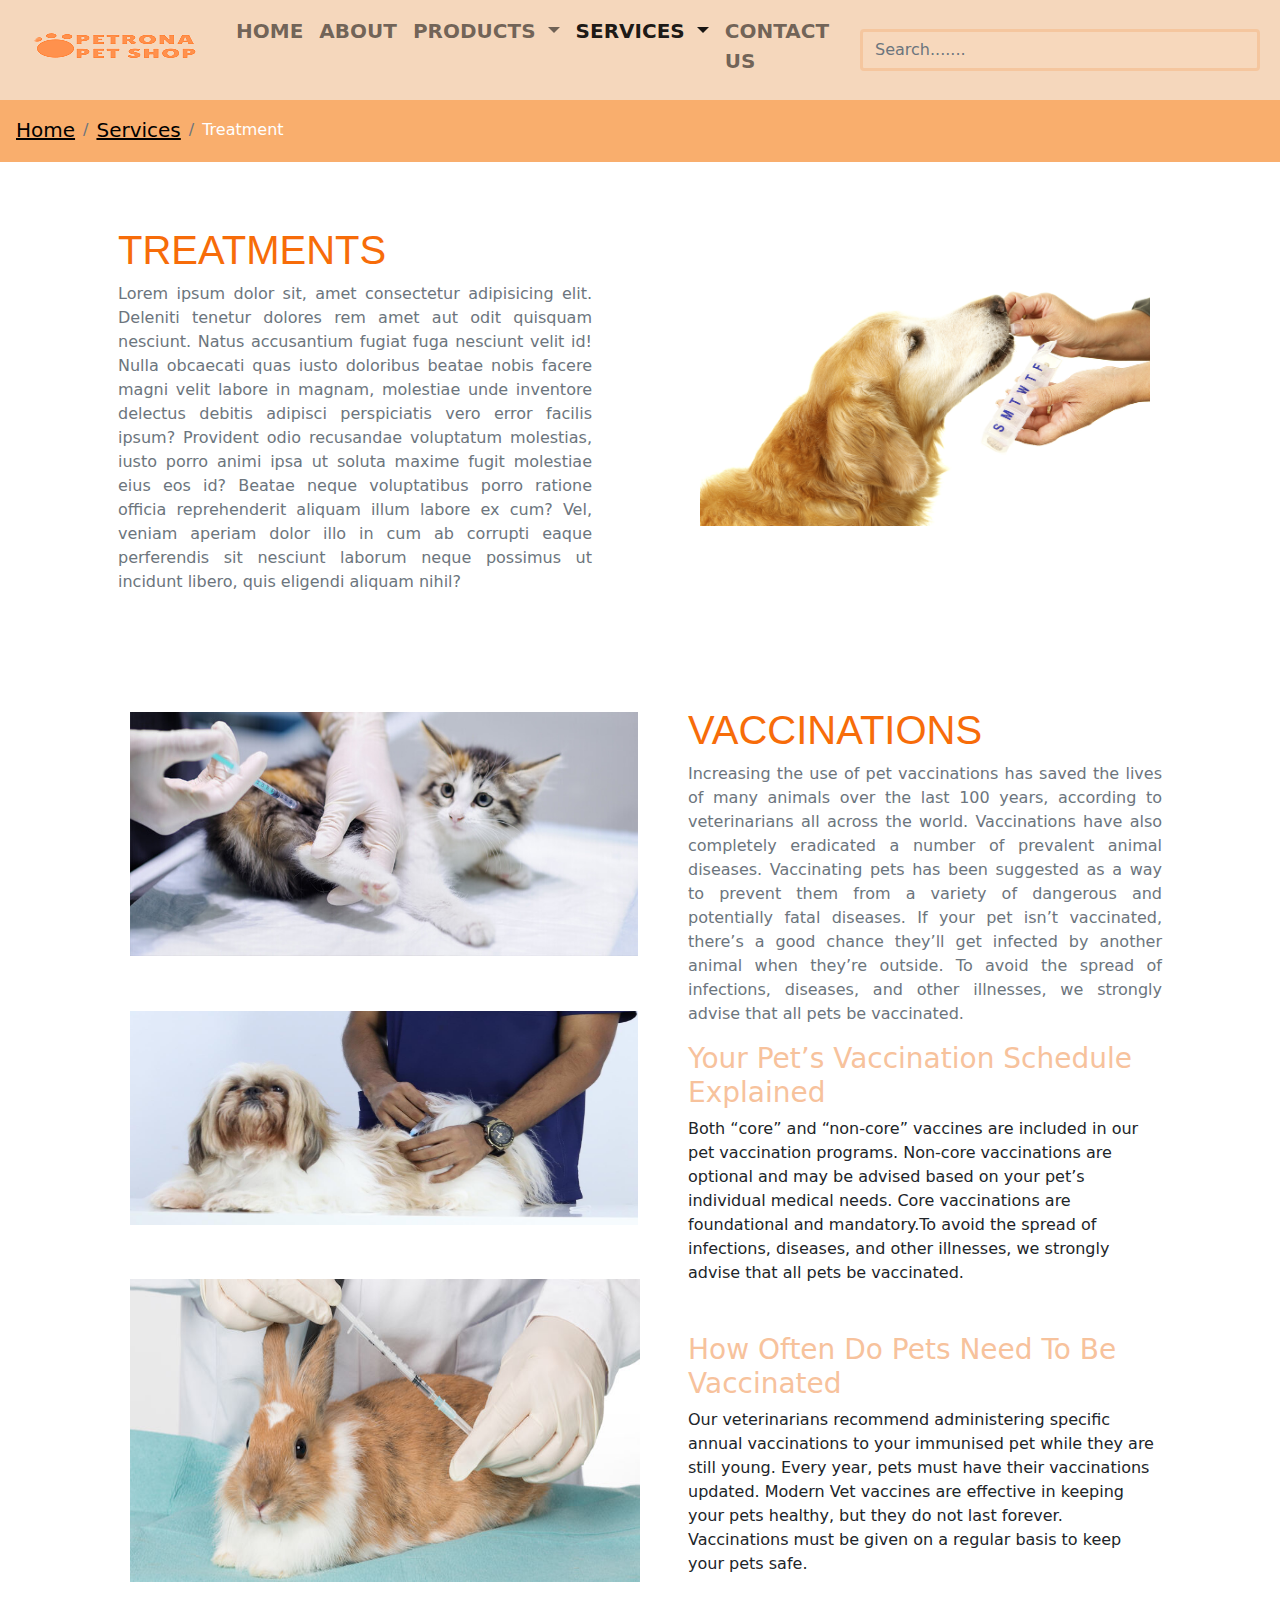
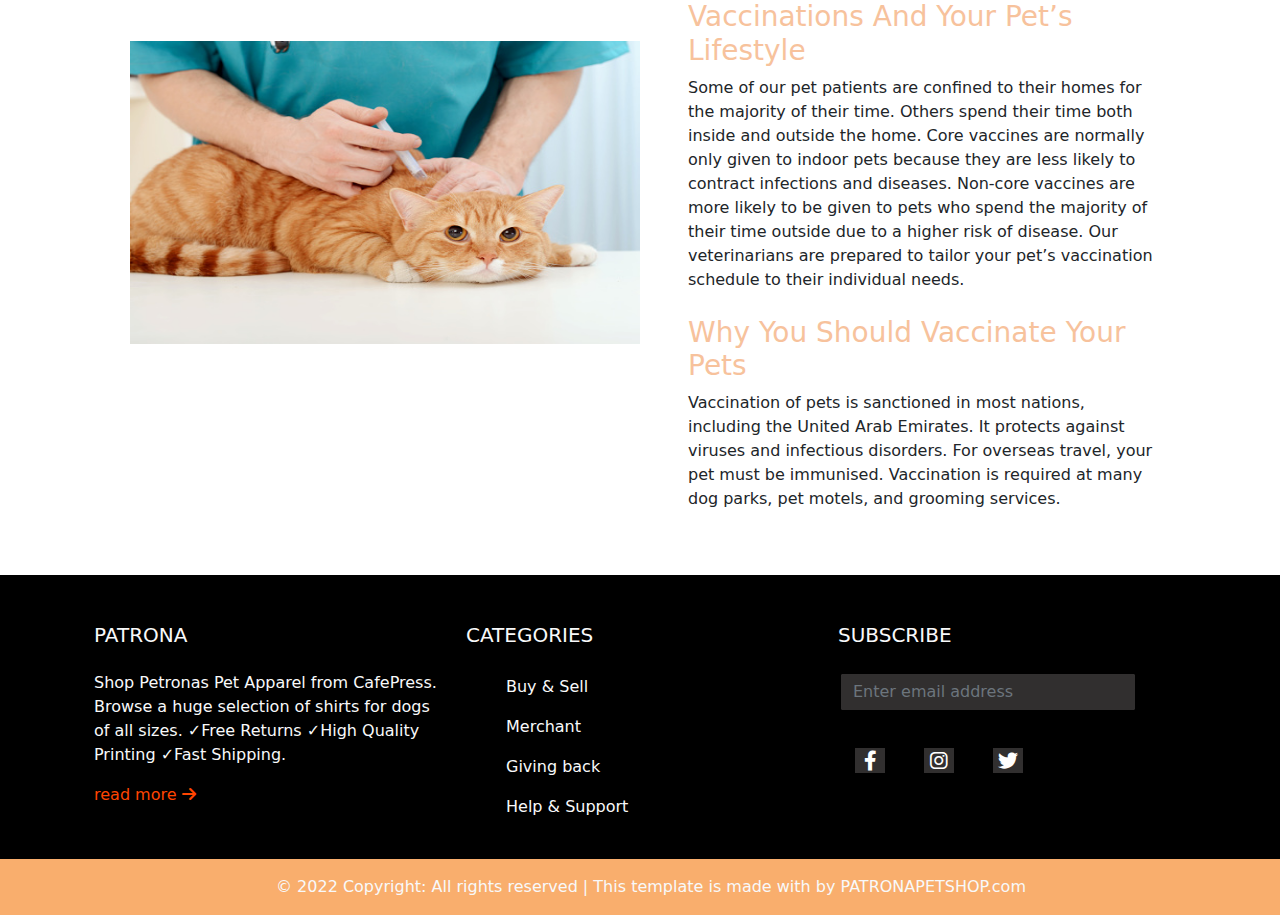
<file: treatments.html>
<!DOCTYPE html>
<html lang="en">

<head>
  <meta charset="UTF-8">
  <meta http-equiv="X-UA-Compatible" content="IE=edge">
  <meta name="viewport" content="width=device-width, initial-scale=1.0">
  <title>PATRONA Pet Shop</title>
  <!-- main css file link -->
  <link rel="stylesheet" href="./assets/style.css" type="text/css">
  <!-- bootstrap css file link -->
  <link rel="stylesheet" href="./assets/bootstrap/css/bootstrap.min.css" type="text/css">
  <!-- fontawesome css file link -->
  <link rel="stylesheet" href="./assets/fontawesome/css/all.min.css" type="text/css">
  <style>

  </style>
</head>

<body>

  <!-- E-Project header section start -->

  <nav class="navbar navbar-expand-lg sticky-top navbar-light bg-light" id="navbar">
    <div class="container-fluid">
      <a class="navbar-brand" href="./index.html"><img src="./assets/images/logo.png" alt="..."></a>
      <button class="navbar-toggler" type="button" data-bs-toggle="collapse" data-bs-target="#navbarSupportedContent"
        aria-controls="navbarSupportedContent" aria-expanded="false" aria-label="Toggle navigation">
        <span class="navbar-toggler-icon"></span>
      </button>
      <div class="collapse navbar-collapse" id="navbarSupportedContent">
        <ul class="navbar-nav me-auto mb-5 mb-lg-2">
          <li class="nav-item">
            <a class="nav-link " aria-current="page" href="./index.html">HOME</a>
          </li>
          <li class="nav-item">
            <a class="nav-link" href="./about.html">ABOUT</a>
          </li>
          <li class="nav-item dropdown" id="dropdown-menu">
            <a class="nav-link dropdown-toggle" href="#" id="navbarDropdown" role="button" data-bs-toggle="dropdown"
              aria-expanded="false">
              PRODUCTS
            </a>
            <ul class="dropdown-menu" aria-labelledby="navbarDropdown" id="nav-drodown">
              <li><a class="dropdown-item" href="./cat.html">Cat food</a></li>
              <li><a class="dropdown-item" href="./dog.html">Dog food</a></li>
              <li><a class="dropdown-item" href="./other.html">Other food</a></li>
              <li><a class="dropdown-item" href="./accessories.html">Pet Accessories</a></li>

            </ul>
          <li class="nav-item dropdown" id="dropdown-menu">
            <a class="nav-link active dropdown-toggle" href="#" id="navbarDropdown" role="button"
              data-bs-toggle="dropdown" aria-expanded="false">
              SERVICES
            </a>
            <ul class="dropdown-menu" aria-labelledby="navbarDropdown" id="nav-drodown">
              <li><a class="dropdown-item" href="./health-care.html">Health Care</a></li>
              <li><a class="dropdown-item" href="./prt-delivery.html">Pet Delivery</a></li>
              <li><a class="dropdown-item" href="./treatments.html">Treatments</a></li>

            </ul>
          <li class="nav-item">
            <a class="nav-link" href="./contact.html">CONTACT US</a>
          </li>

          </li>
        </ul>
        <form class="d-flex">
          <input class="form-control me-2" type="search" placeholder="Search......." aria-label="Search"
            style="background-color: rgb(247, 216, 188);border:3px solid rgb(245, 198, 158); color: black; width: 400px;">
        </form>

      </div>
    </div>
  </nav>

  <!--  E-Project header section end -->
  <!-- =============== breadcrumb section starts here ============== -->

  <nav class="style=" --bs-breadcrumb-divider: url(&#34;data:image/svg+xml,%3Csvg xmlns='http://www.w3.org/2000/svg'
    width='8' height='8' %3E%3Cpath d='M2.5 0L1 1.5 3.5 4 1 6.5 2.5 8l4-4-4-4z' fill='currentColor'
    /%3E%3C/svg%3E&#34;);" aria-label="breadcrumb" id="breadcrumb">
    <ol class="breadcrumb px-3">
      <li class="breadcrumb-item"><a href="./index.html">Home</a></li>
      <li class="breadcrumb-item"><a href="#">Services</a></li>
      <li class="breadcrumb-item active" aria-current="page">Treatment</li>
    </ol>
  </nav>

  <!-- =============== breadcrumb section ends here ================ -->

  <div class="container">
    <div class="row row-cols-1 row-cols-lg-2">
      <div class="col p-5">
        <h1 class="text-uppercase">TREATMENTS</h1>
        <p style="text-align: justify;" class="text-muted">Lorem ipsum dolor sit, amet consectetur adipisicing elit.
          Deleniti tenetur dolores rem amet aut odit quisquam nesciunt. Natus accusantium fugiat fuga nesciunt velit id!
          Nulla obcaecati quas iusto doloribus beatae nobis facere magni velit labore in magnam, molestiae unde
          inventore delectus debitis adipisci perspiciatis vero error facilis ipsum? Provident odio recusandae
          voluptatum molestias, iusto porro animi ipsa ut soluta maxime fugit molestiae eius eos id? Beatae neque
          voluptatibus porro ratione officia reprehenderit aliquam illum labore ex cum? Vel, veniam aperiam dolor illo
          in cum ab corrupti eaque perferendis sit nesciunt laborum neque possimus ut incidunt libero, quis eligendi
          aliquam nihil?</p>
      </div>
      <div class="col">
        <div class="m-5">
          <img src="./assets/images/veterinary-treatments.jpg" class="img-fluid" alt="">
        </div>
      </div>
    </div>
  </div>

  <div class="container">
    <div class="row row-cols-1 row-cols-lg-2">
      <div class="col order-1 order-lg-0">
        <div class="m-5">
          <img src="./assets/images/Vaccinations.jpg" class="img-fluid1" alt="">
          <br>
          <img src="./assets/images/vaccine2.jpg" class="img-fluid2" alt="">
          <br>
          <img src="./assets/images/Rabbit_injection.jpg" class="img-fluid3" alt="">
          <br>
          <br>
          <img src="./assets/images/vac4.jpg" class="img-fluid3" alt="">
        </div>
      </div>
      <div class="col order-0 order-lg-1 p-5">
        <h1 class="text-uppercase">VACCINATIONS</h1>
        <p style="text-align: justify;" class="text-muted">Increasing the use of pet vaccinations has saved the lives of
          many animals over the last 100 years, according to veterinarians all across the world. Vaccinations have also
          completely eradicated a number of prevalent animal diseases. Vaccinating pets has been suggested as a way to
          prevent them from a variety of dangerous and potentially fatal diseases. If your pet isn’t vaccinated, there’s
          a good chance they’ll get infected by another animal when they’re outside. To avoid the spread of infections,
          diseases, and other illnesses, we strongly advise that all pets be vaccinated.

        <h3> Your Pet’s Vaccination Schedule Explained </h3>

        Both “core” and “non-core” vaccines are included in our pet vaccination programs. Non-core vaccinations are
        optional and may be advised based on your pet’s individual medical needs. Core vaccinations are foundational and
        mandatory.To avoid the spread of infections, diseases, and other illnesses, we strongly advise that all pets be vaccinated.
        <br>
        <br>
        <br>
        

        

        <h3> How Often Do Pets Need To Be Vaccinated </h3>

        Our veterinarians recommend administering specific annual vaccinations to your immunised pet while they are
        still young. Every year, pets must have their vaccinations updated. Modern Vet vaccines are effective in keeping
        your pets healthy, but they do not last forever. Vaccinations must be given on a regular basis to keep your pets
        safe.
        <br>
        <br>

        <h3> Vaccinations And Your Pet’s Lifestyle </h3>

        Some of our pet patients are confined to their homes for the majority of their time. Others spend their time
        both inside and outside the home. Core vaccines are normally only given to indoor pets because they are less
        likely to contract infections and diseases. Non-core vaccines are more likely to be given to pets who spend the
        majority of their time outside due to a higher risk of disease. Our veterinarians are prepared to tailor your
        pet’s vaccination schedule to their individual needs.
        <br>
        <br>

        <h3>Why You Should Vaccinate Your Pets</h3>

        Vaccination of pets is sanctioned in most nations, including the United Arab Emirates.
        It protects against viruses and infectious disorders.
        For overseas travel, your pet must be immunised.
        Vaccination is required at many dog parks, pet motels, and grooming services.</p>
      </div>
    </div>
  </div>
  </div>






  <!-- E-Project footer section start  -->

  <footer class="text-center text-lg-start text-light" style="background-color: black;">
    <div class="container p-4">
      <div class="row mt-4">
        <div class="col-lg-4 col-md-12 mb-4 mb-md-0">
          <h5 class="text-uppercase mb-4">PATRONA</h5>

          <p>
            Shop Petronas Pet Apparel from CafePress.
            Browse a huge selection of shirts for dogs of all sizes.
            ✓Free Returns ✓High Quality Printing ✓Fast Shipping.
          </p>

          <p style="color: orangered;">read more <i class="fa-solid fa-arrow-right"></i></p>




        </div>
        <div class="col-lg-4 col-md-6 mb-4 mb-md-0 mt-md-4 mt-lg-0">
          <h5 class="text-uppercase mb-4 pb-1">CATEGORIES</h5>



          <ul class="fa-ul">
            <li class="mb-3">Buy & Sell</li>
            <li class="mb-3">Merchant</li>
            <li class="mb-3">Giving back</li>
            <li class="mb-3">Help & Support</li>
          </ul>
        </div>


        <div class="col-lg-4 col-md-1 mb-4 mb-md-0 mt-md-4 mt-lg-0">
          <h5 class="text-uppercase mb-4">subscribe</h5>
          <form class="d-flex">
            <input class="form-control me-5" type="search" placeholder="Enter email address" aria-label="Search"
              style="background-color:rgb(49, 47, 47); border: 3px solid black; color:gray; ">
          </form>

          <div class="mt-4">
            <a type="button" class="btn btn-floating  btn-lg"><i class="fab fa-facebook-f"
                style="color: white; background-color: rgb(49, 47, 47); width: 30px; height: 25px; border: 3px solid rgb(49, 47, 47);"></i></a>
            <a type="button" class="btn btn-floating  btn-lg"><i class="fa-brands fa-instagram"
                style="color: white; background-color: rgb(49, 47, 47); width: 30px; height: 25px; border: 3px solid rgb(49, 47, 47);"></i></a>
            <a type="button" class="btn btn-floating  btn-lg"><i class="fab fa-twitter"
                style="color: white; background-color: rgb(49, 47, 47); width: 30px; height: 25px; border: 3px solid rgb(49, 47, 47);"></i></a>

          </div>
        </div>
      </div>
    </div>
    <div class=" p-3" style="background-color:rgb(249, 174, 109);">

      <a class="text-decoration-none text-light" style="padding-left:260px ;" href="#"> © 2022 Copyright: All rights
        reserved | This template is made with by PATRONAPETSHOP.com</a>

    </div>


  </footer>
  <!-- E-Project footer section end   -->



</body>
<!-- bootstrap js file link -->
<script src="./assets/bootstrap/js/bootstrap.min.js"></script>

</html>
</file>
<file: assets/style.css>
#navbar{
    background-color:rgb(245, 215, 188) !important;
    height: 100px;
   

}
nav ul li a{
    font-weight: bold;
    font-size: 20px;
    text-decoration: none;
    color: black;
    padding: 5px 20px;
    
    transition: 0.6s ease;
    
}

nav ul li a:hover{
     background-color:rgb(247, 129, 86);
     border-radius: 20px;
     transition: 0.6s ease;
}

#nav-drodown li a{
    font-weight: bold;
    font-size: 19px;
}

#nav-drodown li a:hover{
    color: black !important;
}

#nav-drodown{
    background-color: rgb(250, 192, 140);
    border-radius: 20px;
}

#nav-drodown :hover{
    background-color: peru;
}

#slider-button{
    background-color: black;
    height: 50px;
    border-radius: 50%;
}





h4{
    padding-left: 20px;
}


 #breadcrumb{ 
    background-color: rgb(249, 174, 109);
    line-height: 60px;
}

#breadcrumb ol li a{
    color: black;
    font-size: 20px;
    
}

#breadcrumb ol li{
    color:white;
} 

#cart{
    background-color:rgb(250, 215, 185) ;
    color: black;
    font-weight: bold;


}
.img-fluid1{
    width: 558px;
    height: 244px;
    margin: 6px 0px 19px 0px;  
    padding-right: 50px;
     
}

.img-fluid2{
    width: 558px;
    height: 244px;
    margin: 6px 0px 19px 0px;  
    padding-right: 50px;
    padding-top: 30px; 
}

.img-fluid3{
    width: 560px;
    height: 333px;
    margin: 5px 0px 0px 0px;
    padding-right: 50px;
    padding-top: 30px;
    
}
h1{
    color: #f76c09;
    font-weight: bold;
    font-family:'Lucida Sans', 'Lucida Sans Regular', 'Lucida Grande', 'Lucida Sans Unicode', Geneva, Verdana, sans-serif

}
h2{
    color: #f7c29c;
}
h3{
    color: #f7c29c;
}
#lora{
    background-color:#f7c29c ;
}
</file>
